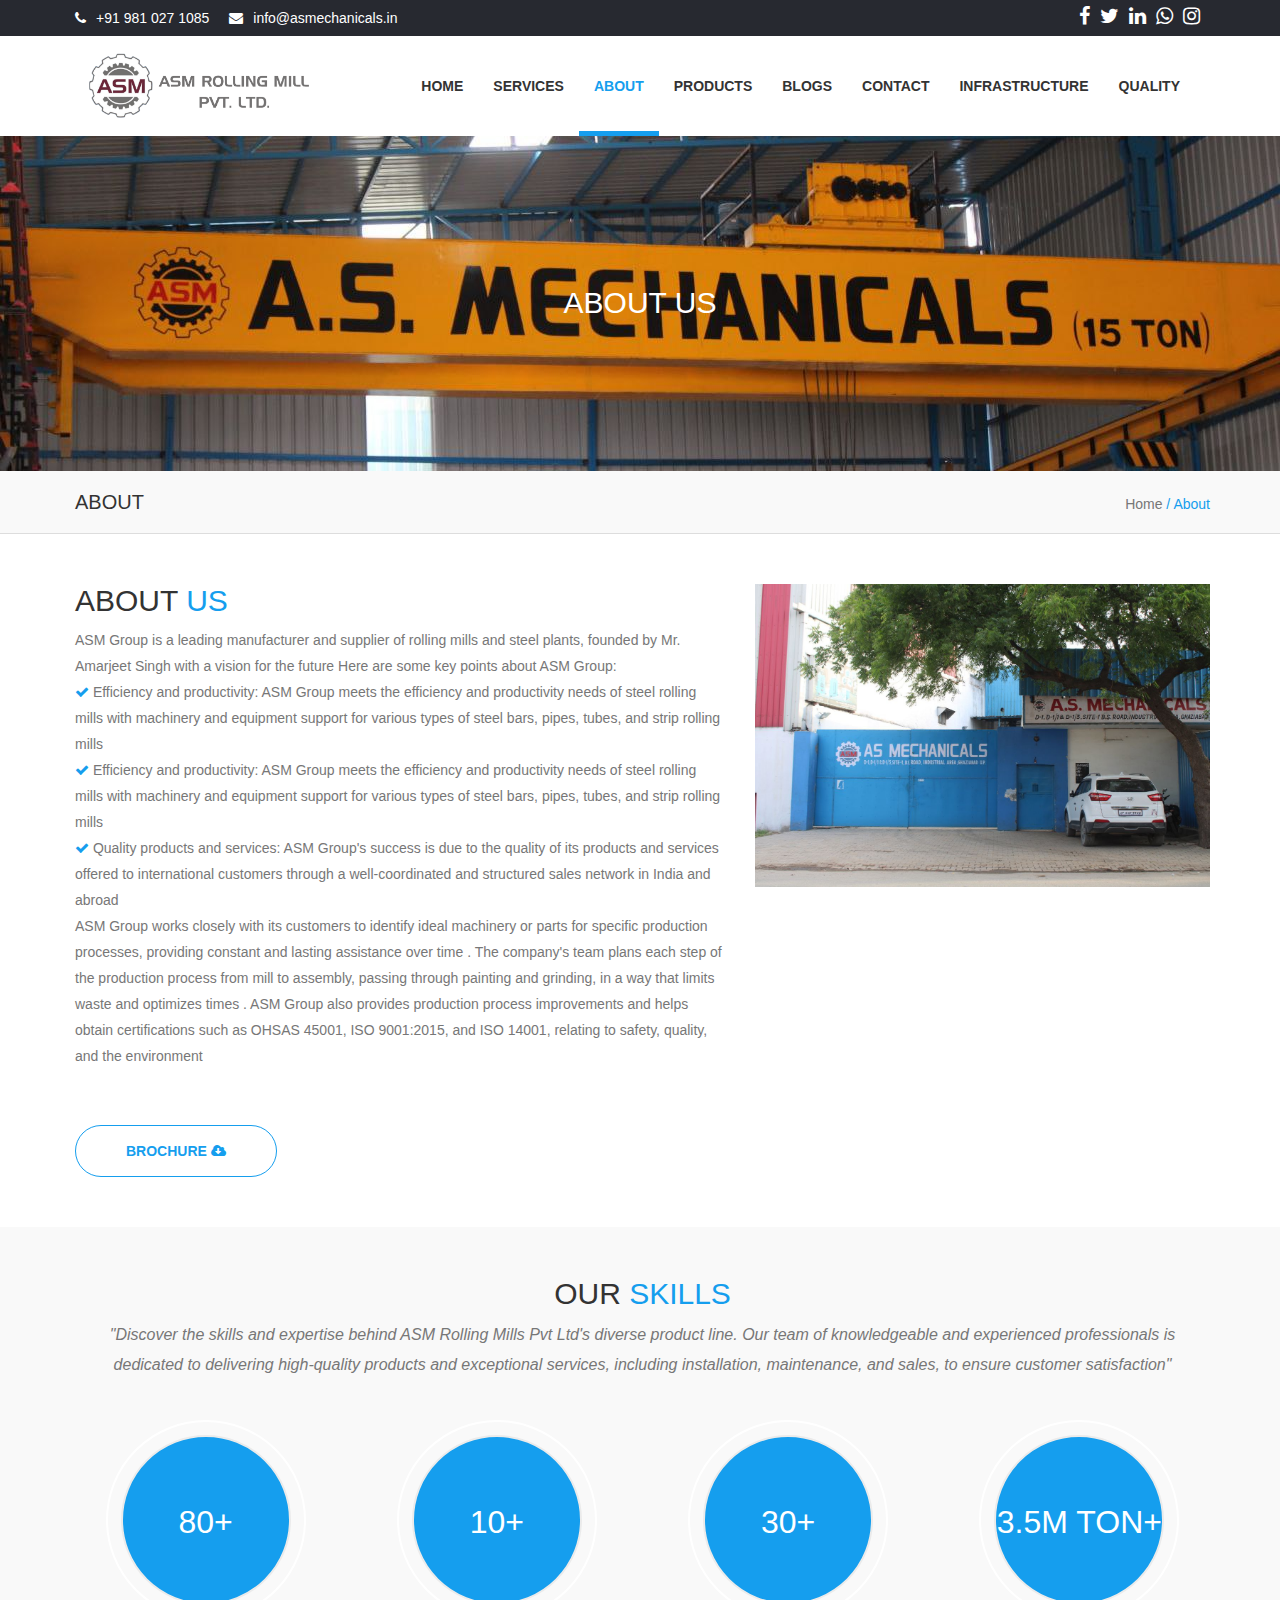
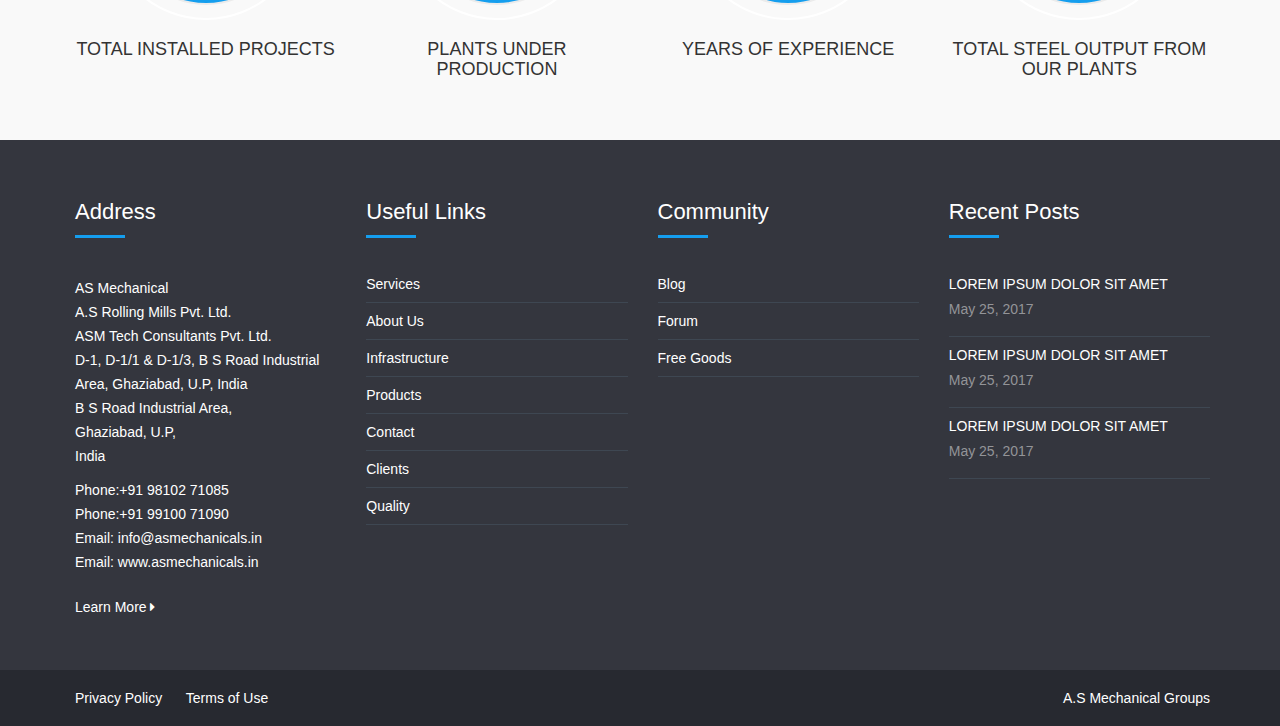
<file: about.html>
<!DOCTYPE html>
<html>

<head>
    <meta charset="utf-8">
    <meta http-equiv="X-UA-Compatible" content="IE=edge">
    <title>About</title>
    <meta content="width=device-width, initial-scale=1, maximum-scale=1, user-scalable=no" name="viewport">
    <link rel="stylesheet" href="https://cdnjs.cloudflare.com/ajax/libs/font-awesome/4.5.0/css/font-awesome.min.css">
    <link rel="stylesheet" href="scss/main.css">
    <link rel="stylesheet" href="scss/skin.css">

    <script src="https://ajax.googleapis.com/ajax/libs/jquery/3.2.1/jquery.min.js"></script>
    <script src="http://netdna.bootstrapcdn.com/bootstrap/3.3.1/js/bootstrap.min.js"></script>
    <script src="./script/index.js"></script>

</head>

<body id="wrapper">
    <section id="top-header">
        <div class="container">
            <div class="row">
                <div class="col-md-7 col-sm-7 col-xs-7 top-header-links">
                    <ul class="contact_links">
                        <li><i class="fa fa-phone"></i><a href="#">+91 981 027 1085</a></li>
                        <li><i class="fa fa-envelope"></i><a href="#">info@asmechanicals.in</a></li>
                    </ul>
                </div>
                <div class="col-md-5 col-sm-5 col-xs-5 social">
                    <ul class="social_links">
                        <li><a href="#"><i class="fa fa-facebook"></i></a></li>
                        <li><a href="#"><i class="fa fa-twitter"></i></a></li>
                        <li><a href="#"><i class="fa fa-linkedin"></i></a></li>
                        <li><a href="#"><i class="fa fa-whatsapp"></i></a></li>
                        <li><a href="#"><i class="fa fa-instagram"></i></a></li>
                    </ul>
                </div>
            </div>
        </div>
        </div>

    </section>

    <header>
        <nav class="navbar navbar-inverse">
            <div class="container">
                <div class="navbar-header">
                    <button type="button" class="navbar-toggle collapsed" data-toggle="collapse" data-target="#navbar" aria-expanded="false" aria-controls="navbar">
				<span class="sr-only">Toggle navigation</span>
				<span class="icon-bar"></span>
				<span class="icon-bar"></span>
				<span class="icon-bar"></span>
			  </button>
              <img style="width: 245px;  display: flex;
              align-items: center; padding: 10px; " src="img/LOGO2.png" alt="image"> 
                </div>
                <div id="navbar" class="collapse navbar-collapse navbar-right">
                    <ul class="nav navbar-nav">
                        <li><a href="index.html">Home</a></li>
                        <li><a href="features.html">Services</a></li>
                        <li class="active"><a href="#about">About</a></li>
                        <li><a href="portfolio.html">Products</a></li>
                        <li><a href="faq.html">blogs</a></li>
                        <li><a href="contact.html">Contact</a></li>
                        <li><a href="login.html">INFRASTRUCTURE</a></li>
                        <li><a href="registration.html">quality</a></li>
                    </ul>
                </div>
                <!--/.nav-collapse -->
            </div>
        </nav>
        <!--/.nav-ends -->
    </header>
    <section id="top_banner">
        <div class="banner">
            <div class="inner text-center">
                <h2>ABOUT US</h2>
            </div>
        </div>
        <div class="page_info">
            <div class="container">
                <div class="row">
                    <div class="col-md-8 col-sm-8 col-xs-6">
                        <h4>About</h4>
                    </div>
                    <div class="col-md-4 col-sm-4 col-xs-6" style="text-align:right;">Home<span class="sep"> 	/ </span><span class="current"> About</span></div>
                </div>
            </div>
        </div>

        </div>
    </section>


    <section id="about-page-section-3">
        <div class="container">
            <div class="row">
                <div class="col-xs-12 col-sm-6 col-md-6 col-lg-7 text-align">
                    <div class="section-heading">
                        <h2>About <span>Us</span></h2>
                        <!-- <p class="subheading">Lorem ipsum send do tempor consectetur ipsum send do tempor.</p> -->
                    </div>
                    <!-- <p>
                        Aenean commodo ligula eget dolor. Aenean massa. Lorem ipsum dolor sit amet, consec tetuer adipis elit, aliquam eget nibh etlibura. Aenean commodo ligula eget dolor. Aenean massa. Lorem ipsum dolor sit amet, consec tetuer adipis elit, aliquam eget nibh
                        etlibura. Aenean commodo ligula eget dolor. Aenean massa. Lorem ipsum dolor sit amet, consec tetuer adipis elit, aliquam eget nibh etlibura.

                        <br><br> Aenean commodo ligula eget dolor. Aenean massa. Lorem ipsum dolor sit amet, consec tetuer adipis elit, aliquam eget nibh etlibura. Aenean commodo ligula eget dolor. Aenean massa. Lorem ipsum dolor sit amet, consec tetuer
                        adipis elit, aliquam eget nibh etlibura.

                    </p> -->

                    ASM Group is a leading manufacturer and supplier of rolling mills and steel plants, founded by Mr. Amarjeet Singh with a vision for the future

 Here are some key points about ASM Group:


                <ul class="aboutul">
                    <li> <i class="fa fa-check"></i> Efficiency and productivity: ASM Group meets the efficiency and productivity needs of steel rolling mills with machinery and equipment support for various types of steel bars, pipes, tubes, and strip rolling mills
                        </li> 
                    <li> <i class="fa fa-check"></i> Efficiency and productivity: ASM Group meets the efficiency and productivity needs of steel rolling mills with machinery and equipment support for various types of steel bars, pipes, tubes, and strip rolling mills
                        </li> 
                    <li> <i class="fa fa-check"></i> Quality products and services: ASM Group's success is due to the quality of its products and services offered to international customers through a well-coordinated and structured sales network in India and abroad</li>
                    <!-- <li> <i class="fa fa-check"></i>Sanctus voluptatibus et per illum noluisse facilisis quo atqui mucius ad pro.</li> -->
                    <!-- <li> <i class="fa fa-check"></i>At illum noluisse facilisis quo te dictas epicurei suavitate qui his ad.</li> -->
                    <!-- <li> <i class="fa fa-check"></i>Tantas propriae mediocritatem id vix qui everti efficiantur an ocurreret consetetur.</li> -->
                </ul>
                ASM Group works closely with its customers to identify ideal machinery or parts for specific production processes, providing constant and lasting assistance over time

. The company's team plans each step of the production process from mill to assembly, passing through painting and grinding, in a way that limits waste and optimizes times

. ASM Group also provides production process improvements and helps obtain certifications such as OHSAS 45001, ISO 9001:2015, and ISO 14001, relating to safety, quality, and the environment


<br>
<br>
                    <button type="button" class="btn btn-primary slide">BROCHURE <i class="fa fa-cloud-download"></i></button>
                </div>
                <div class="col-xs-12 col-sm-6 col-md-6 col-lg-5">
                    <img height="" width="auto" src="about/abouthome.jpg" class="attachment-full img-responsive" alt="">
                </div>
            </div>
        </div>
    </section>



    <section id="skills">
        <div class="titlebar">
            <div class="container">
                <div class="row">
                    <div class="col-lg-12 xol-md-12 col-sm-12 col-xs-12">
                        <div class="section-heading text-center">
                            <h2>Our <span>Skills</span></h2>
                            <p class="subheading">"Discover the skills and expertise behind ASM Rolling Mills Pvt Ltd's diverse product line. Our team of knowledgeable and experienced professionals is dedicated to delivering high-quality products and exceptional services, including installation, maintenance, and sales, to ensure customer satisfaction"</p>
                        </div>



                        <div class="row">
                            <div class="col-md-3 col-sm-6 col-xs-6 block mybox">
                                <div class="progress color progress-bar-1">
                                    <span class="progress-left">
                    <span class="progress-bar"></span>
                                    </span>
                                    <span class="progress-right">
                    <span class="progress-bar"></span>
                                    </span>
                                    <div class="progress-value">80+</div>

                                </div>
                                <div class="progress-title">
                                    <h5>TOTAL INSTALLED PROJECTS</h5>
                                </div>
                            </div>

                            <div class="col-md-3 col-sm-6 col-xs-6 block mybox">
                                <div class="progress color progress-bar-2">
                                    <span class="progress-left">
                    <span class="progress-bar"></span>
                                    </span>
                                    <span class="progress-right">
                    <span class="progress-bar"></span>
                                    </span>
                                    <div class="progress-value">10+</div>
                                </div>
                                <div class="progress-title">
                                    <h5>PLANTS UNDER PRODUCTION</h5>
                                </div>
                            </div>
                            <div class="col-md-3 col-sm-6 col-xs-6 block mybox">
                                <div class="progress color progress-bar-3">
                                    <span class="progress-left">
                    <span class="progress-bar"></span>
                                    </span>
                                    <span class="progress-right">
                    <span class="progress-bar"></span>
                                    </span>
                                    <div class="progress-value">30+</div>
                                </div>
                                <div class="progress-title">
                                    <h5>YEARS OF EXPERIENCE</h5>
                                </div>
                            </div>

                            <div class="col-md-3 col-sm-6 col-xs-6 block mybox">
                                <div class="progress color progress-bar-4">
                                    <span class="progress-left">
                    <span class="progress-bar"></span>
                                    </span>
                                    <span class="progress-right">
                    <span class="progress-bar"></span>
                                    </span>
                                    <div class="progress-value">3.5M TON+</div>
                                </div>
                                <div class="progress-title">
                                    <h5>TOTAL STEEL OUTPUT FROM OUR PLANTS</h5>
                                </div>
                            </div>

                        </div>
                    </div>
                </div>
    </section>

<!--     
    <section id="team-member">
        <div class="container">
            <div class="row">
                <div class="col-lg-12 xol-md-12 col-sm-12 col-xs-12">
                    <div class="section-heading text-center">
                        <h1>Our <span>Team</span></h1>
                        <p class="subheading">Lorem ipsum dolor sit amet sit legimus copiosae instructior ei ut vix denique fierentis ea saperet inimicu ut qui dolor oratio mnesarchum ea utamur impetus fuisset nam nostrud euismod volumus ne mei.</p>
                    </div>
                    <div class="wpb_column vc_column_container col-md-3 col-sm-6 col-xs-6 block mybox">
                        <div class="vc_column-inner">
                            <div class="wpb_wrapper">
                                <div class="our-team main-info-below-image">
                                    <div class="our-team-inner">
                                        <div class="our-team-image">
                                            <img src="img/team-4.jpg" />
                                            <div class="qodef-circle-animate"></div>
                                            <div class="our-team-position-icon">
                                                <span class="qodef-icon-shortcode circle">
        			<i class="qodef-icon-simple-line-icon qodef-icon-element fa fa-cog"></i>
            </span>
                                            </div>
                                            <h6 class="q_team_position">Developer</h6>
                                        </div>
                                        <div class="our-team-info">
                                            <div class="our-team-title-holder">
                                                <h5 class="our-team-name">Lorem Ipsum</h5>
                                            </div>
                                            <div class='our-team-text-inner'>
                                                <div class='our-team-description'>
                                                    <p>Lorem ipsum dolor sit amet sit legimus copiosae instructior ei ut vix</p>
                                                </div>
                                            </div>
                                        </div>
                                    </div>
                                </div>
                            </div>
                        </div>
                    </div>
                    <div class="wpb_column vc_column_container col-md-3 col-sm-6 col-xs-6 block mybox">
                        <div class="vc_column-inner">
                            <div class="wpb_wrapper">
                                <div class="our-team main-info-below-image">
                                    <div class="our-team-inner">
                                        <div class="our-team-image">
                                            <img src="img/team-4.jpg" />
                                            <div class="qodef-circle-animate"></div>
                                            <div class="our-team-position-icon">
                                                <span class="qodef-icon-shortcode circle">
        				<i class="qodef-icon-simple-line-icon fa fa-pencil qodef-icon-element"></i>
    					</span>
                                            </div>
                                            <h6 class="q_team_position">Graphic Designer</h6>
                                        </div>
                                        <div class="our-team-info">
                                            <div class="our-team-title-holder">
                                                <h5 class="our-team-name">Lorem Ipsum</h5>
                                            </div>
                                            <div class='our-team-text-inner'>
                                                <div class='our-team-description'>
                                                    <p>Lorem ipsum dolor sit amet sit legimus copiosae instructior ei ut vix</p>
                                                </div>
                                            </div>
                                        </div>
                                    </div>
                                </div>
                            </div>
                        </div>
                    </div>
                    <div class="wpb_column vc_column_container col-md-3 col-sm-6 col-xs-6 block mybox">
                        <div class="vc_column-inner ">
                            <div class="wpb_wrapper">
                                <div class="our-team main-info-below-image">
                                    <div class="our-team-inner">
                                        <div class="our-team-image">
                                            <img src="img/team-4.jpg" />
                                            <div class="qodef-circle-animate"></div>
                                            <div class="our-team-position-icon">
                                                <span class="qodef-icon-shortcode circle">        
        					<i class="qodef-icon-simple-line-icon fa fa-hashtag qodef-icon-element"></i>
            		</span>
                                            </div>
                                            <h6 class="q_team_position">Accountant</h6>
                                        </div>
                                        <div class="our-team-info">
                                            <div class="our-team-title-holder">
                                                <h5 class="our-team-name">Lorem Ipsum</h5>
                                            </div>
                                            <div class='our-team-text-inner'>
                                                <div class='our-team-description'>
                                                    <p>Lorem ipsum dolor sit amet sit legimus copiosae instructior ei ut vix</p>
                                                </div>
                                            </div>
                                        </div>
                                    </div>
                                </div>
                            </div>
                        </div>
                    </div>
                    <div class="wpb_column vc_column_container col-md-3 col-sm-6 col-xs-6 block mybox">
                        <div class="vc_column-inner ">
                            <div class="wpb_wrapper">
                                <div class="our-team main-info-below-image">
                                    <div class="our-team-inner">
                                        <div class="our-team-image">
                                            <img src="img/team-4.jpg" />
                                            <div class="qodef-circle-animate"></div>
                                            <div class="our-team-position-icon">
                                                <span class="qodef-icon-shortcode circle ">
						        <i class="qodef-icon-simple-line-icon fa fa-wrench qodef-icon-element" ></i>
			            </span>
                                            </div>
                                            <h6 class="q_team_position">Engineer</h6>
                                        </div>
                                        <div class="our-team-info">
                                            <div class="our-team-title-holder">
                                                <h5 class="our-team-name">Lorem Ipsum</h5>
                                            </div>
                                            <div class='our-team-text-inner'>
                                                <div class='our-team-description'>
                                                    <p>Lorem ipsum dolor sit amet sit legimus copiosae instructior ei ut vix</p>
                                                </div>
                                            </div>
                                        </div>
                                    </div>
                                </div>
                            </div>
                        </div>
                    </div>
                </div>
            </div>
        </div>
    </section> -->



    <section id="footer">
        <div class="container">
            <div class="row">
                <div class="col-md-3 col-sm-3 col-xs-12 block">
                    <div class="footer-block">
                        <h4>Address</h4>
                        <hr/>
                        <p>       <address>
                           
                            <p> AS Mechanical <br>
                                A.S Rolling Mills Pvt. Ltd. <br>
                               
                                ASM Tech Consultants Pvt. Ltd. <br>

                              D-1, D-1/1 & D-1/3, B S Road Industrial Area, Ghaziabad, U.P, India<br>
                              B S Road Industrial Area,<br>
                              Ghaziabad, U.P, <br>
                              India</p>
                                <p>Phone:+91 98102 71085<br>
                                    Phone:+91 99100 71090 <br>
                            Email: info@asmechanicals.in
                        <br>Email: www.asmechanicals.in</p>
                        </address>
                        </p>
                        <a href="contact.html" class="learnmore">Learn More <i class="fa fa-caret-right"></i></a>
                    </div>
                </div>

                <div class="col-md-3 col-sm-3 col-xs-12 block">
                    <div class="footer-block">
                        <h4>Useful Links</h4>
                        <hr/>
                        <ul class="footer-links">
                            <li><a href="./features.html">  Services </a></li>
                            <li><a href="./about.html">About Us</a></li>
                            <li><a href="./faq.html">Infrastructure</a></li>
                            <li><a href="./portfolio.html">Products</a></li>
                            <li><a href="./contact.html">Contact</a></li>
                            <li><a href="./login.html">Clients</a></li>
                            <li><a href="./registration.html">Quality</a></li>
                        </ul>
                    </div>
                </div>

                <div class="col-md-3 col-sm-3 col-xs-12 block">
                    <div class="footer-block">
                        <h4>Community</h4>
                        <hr/>
                        <ul class="footer-links">
                            <li><a href="#">Blog</a></li>
                            <li><a href="#">Forum</a></li>
                            <li><a href="#">Free Goods</a></li>
                        </ul>
                    </div>
                </div>

                <div class="col-md-3 col-sm-3 col-xs-12 <block></block>">
                    <div class="footer-block">
                        <h4>Recent Posts</h4>
                        <hr/>
                        <ul class="footer-links">
                            <li>
                                <a href="#" class="post">Lorem ipsum dolor sit amet</a>
                                <p class="post-date">May 25, 2017</p>
                            </li>
                            <li>
                                <a href="#" class="post">Lorem ipsum dolor sit amet</a>
                                <p class="post-date">May 25, 2017</p>
                            </li>
                            <li>
                                <a href="#" class="post">Lorem ipsum dolor sit amet</a>
                                <p class="post-date">May 25, 2017</p>
                            </li>

                        </ul>
                    </div>
                </div>
            </div>
        </div>


    </section>

    <section id="bottom-footer">
        <div class="container">
            <div class="row">
                <div class="col-md-6 col-sm-6 col-xs-12 btm-footer-links">
                    <a href="#">Privacy Policy</a>
                    <a href="#">Terms of Use</a>
                </div>
                <div class="col-md-6 col-sm-6 col-xs-12 copyright">
                  A.S Mechanical Groups
                    <!-- <a href="#">Aspire Software Solutions</a> designed by <a href="#">Designing Team</a> -->
                </div>
            </div>
        </div>
    </section>

<!-- 
    <div id="panel">
        <div id="panel-admin">
            <div class="panel-admin-box">
                <div id="tootlbar_colors">
                    <button class="color" style="background-color:#1abac8;" onclick="mytheme(0)"></button>
                    <button class="color" style="background-color:#ff8a00;" onclick="mytheme(1)"> </button>
                    <button class="color" style="background-color:#b4de50;" onclick="mytheme(2)"> </button>
                    <button class="color" style="background-color:#e54e53;" onclick="mytheme(3)"> </button>
                    <button class="color" style="background-color:#1abc9c;" onclick="mytheme(4)"> </button>
                    <button class="color" style="background-color:#159eee;" onclick="mytheme(5)"> </button>
                </div>
            </div>

        </div>
        <a class="open" href="#"><span><i class="fa fa-gear fa-spin"></i></span></a>
    </div> -->


</body>

</html>
</file>
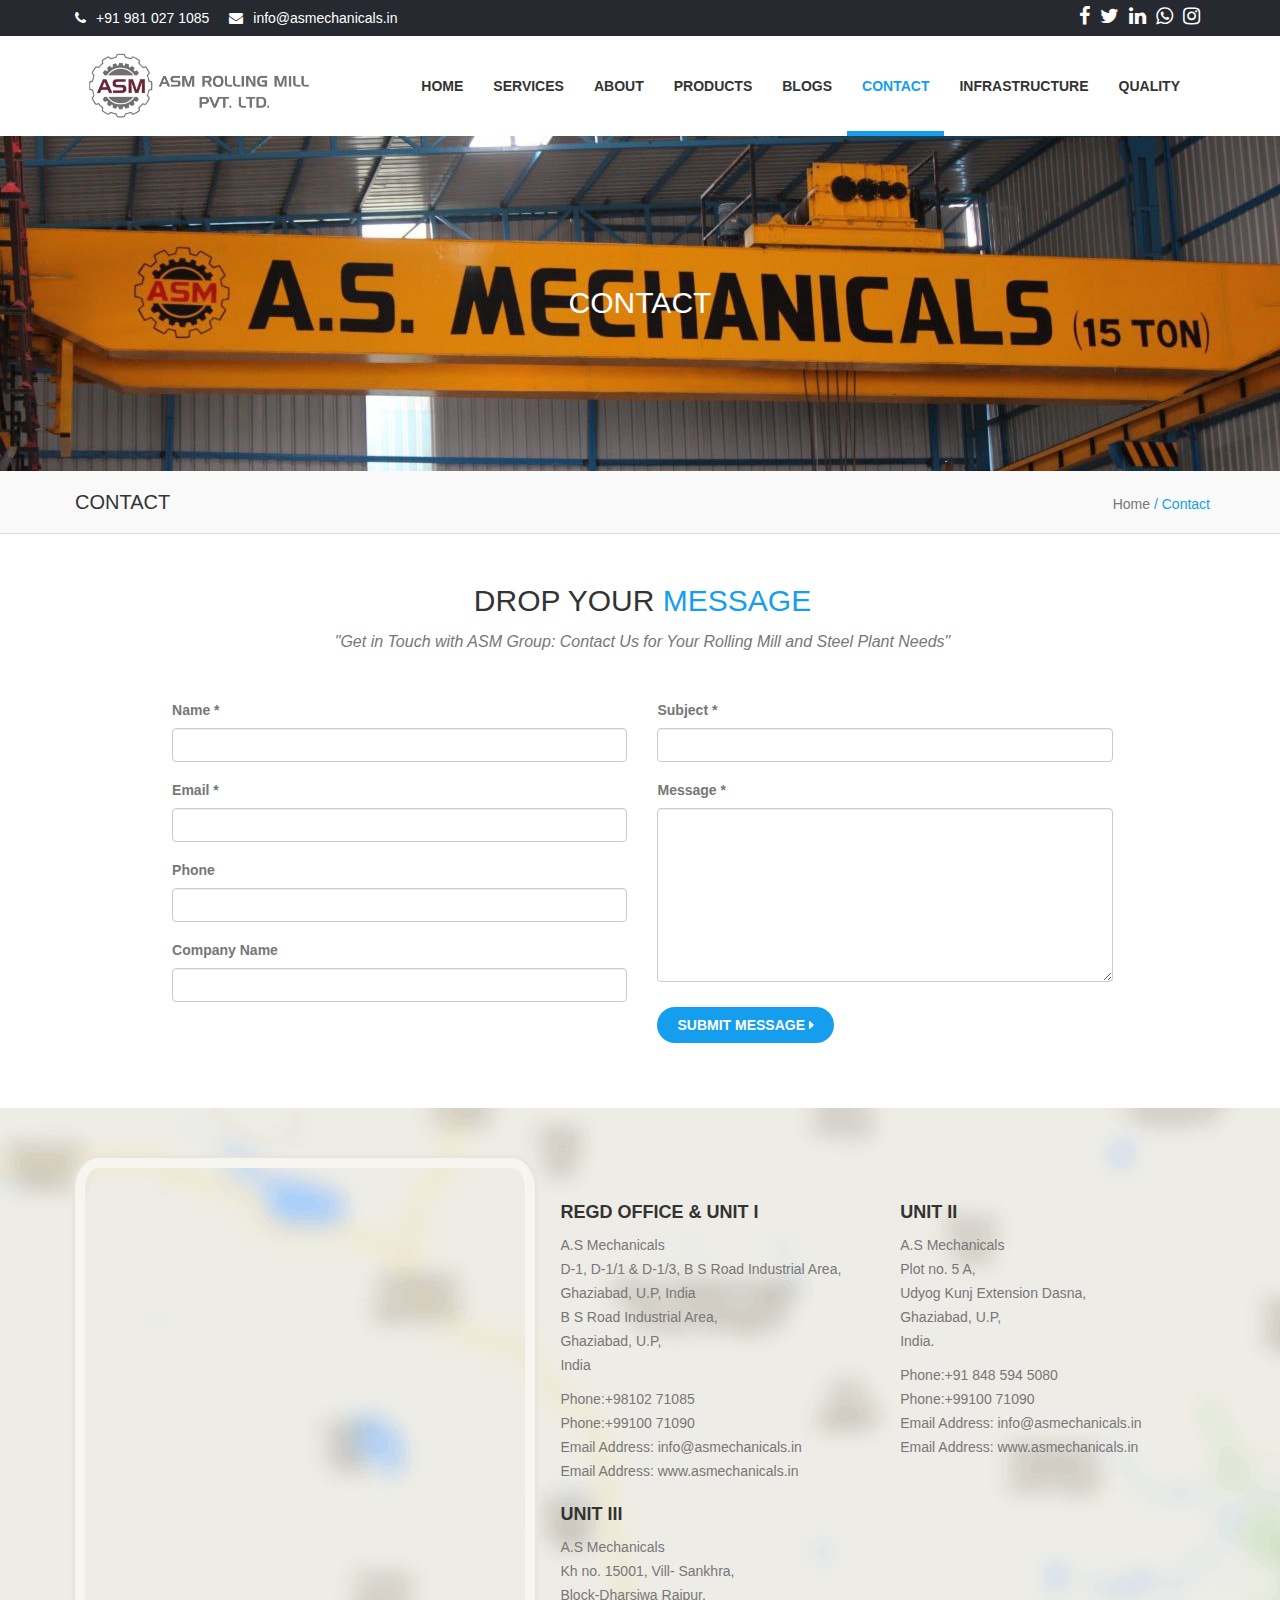
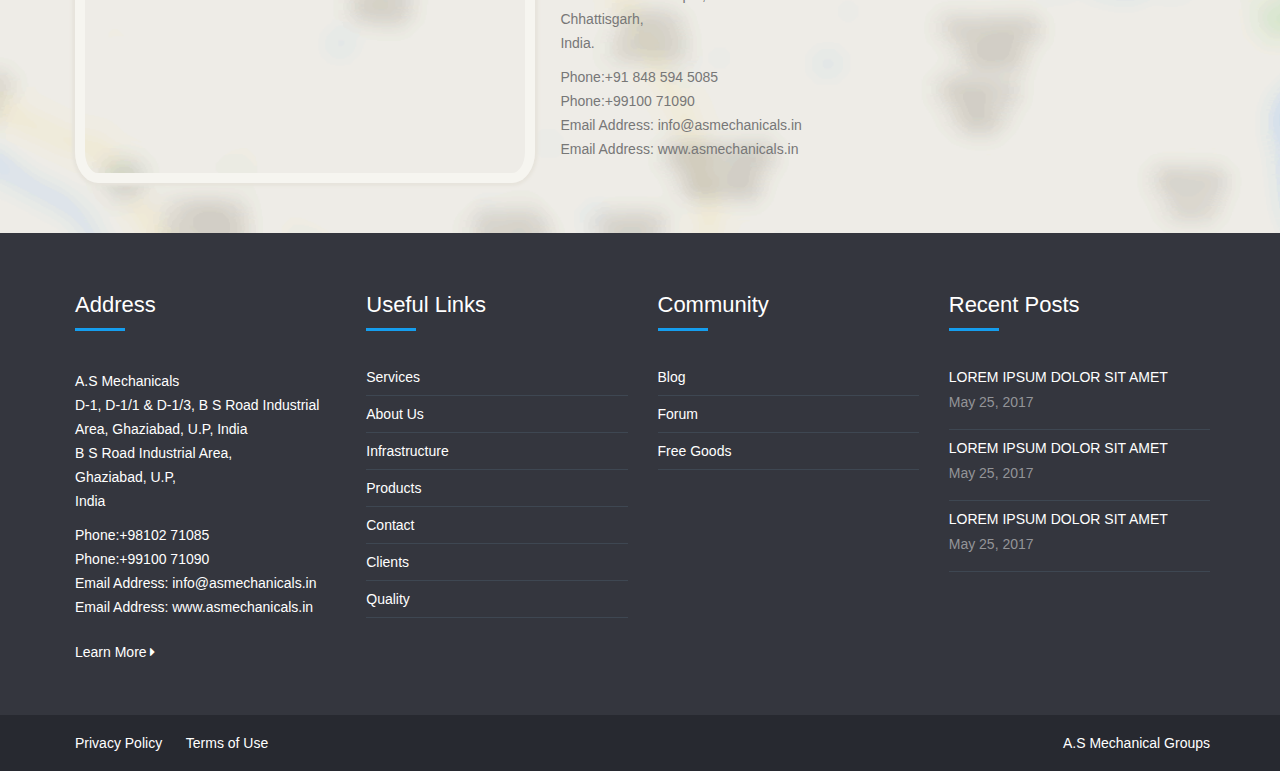
<file: contact.html>
<!DOCTYPE html>
<html>

<head>
    <meta charset="utf-8">
    <meta http-equiv="X-UA-Compatible" content="IE=edge">
    <title>Contact</title>
    <meta content="width=device-width, initial-scale=1, maximum-scale=1, user-scalable=no" name="viewport">
    <link rel="stylesheet" href="https://cdnjs.cloudflare.com/ajax/libs/font-awesome/4.5.0/css/font-awesome.min.css">
    <link rel="stylesheet" href="scss/main.css">
    <link rel="stylesheet" href="scss/skin.css">

    <script src="https://ajax.googleapis.com/ajax/libs/jquery/3.2.1/jquery.min.js"></script>
    <script src="http://netdna.bootstrapcdn.com/bootstrap/3.3.1/js/bootstrap.min.js"></script>
    <script src="./script/index.js"></script>
</head>

<body id="wrapper">

    <section id="top-header">
        <div class="container">
            <div class="row">
                <div class="col-md-7 col-sm-7 col-xs-7 top-header-links">
                    <ul class="contact_links">
                        <li><i class="fa fa-phone"></i><a href="#">+91 981 027 1085</a></li>
                        <li><i class="fa fa-envelope"></i><a href="#">info@asmechanicals.in</a></li>
                    </ul>
                </div>
                <div class="col-md-5 col-sm-5 col-xs-5 social">
                    <ul class="social_links">
                        <li><a href="#"><i class="fa fa-facebook"></i></a></li>
                        <li><a href="#"><i class="fa fa-twitter"></i></a></li>
                        <li><a href="#"><i class="fa fa-linkedin"></i></a></li>
                        <li><a href="#"><i class="fa fa-whatsapp"></i></a></li>
                        <li><a href="#"><i class="fa fa-instagram"></i></a></li>
                    </ul>
                </div>
            </div>
        </div>
        </div>

    </section>

    <header>
        <nav class="navbar navbar-inverse">
            <div class="container">
                <div class="navbar-header">
                    <button type="button" class="navbar-toggle collapsed" data-toggle="collapse" data-target="#navbar" aria-expanded="false" aria-controls="navbar">
				<span class="sr-only">Toggle navigation</span>
				<span class="icon-bar"></span>
				<span class="icon-bar"></span>
				<span class="icon-bar"></span>
			  </button>
              <img style="width: 245px;  display: flex;
              align-items: center; padding: 10px; " src="img/LOGO2.png" alt="image"> 
                </div>
                <div id="navbar" class="collapse navbar-collapse navbar-right">
                    <ul class="nav navbar-nav">
                        <li><a href="index.html">Home</a></li>
                        <li><a href="features.html">Services</a></li>
                        <li><a href="about.html">About</a></li>
                        <li><a href="portfolio.html">Products</a></li>
                        <li><a href="faq.html">blogs</a></li>
                        <li class="active"><a href="#contact.html">Contact</a></li>
                        <li><a href="login.html">INFRASTRUCTURE</a></li>
                        <li><a href="registration.html">Quality</a></li>
                    </ul>
                </div>
                <!--/.nav-collapse -->
            </div>
        </nav>
        <!--/.nav-ends -->
    </header>
    <section id="top_banner">
        <div class="banner">
            <div class="inner text-center">
                <h2>CONTACT</h2>
            </div>
        </div>
        <div class="page_info">
            <div class="container">
                <div class="row">
                    <div class="col-md-8 col-sm-8 col-xs-6">
                        <h4>Contact</h4>
                    </div>
                    <div class="col-md-4 col-sm-4 col-xs-6" style="text-align:right;">Home<span class="sep"> / </span><span class="current">Contact</span></div>
                </div>
            </div>
        </div>

        </div>
    </section>
    <section id="contact-page">
        <div class="container">
            <div class="section-heading text-center">
                <h2>Drop your <span>Message</span></h2>
                <p class="subheading">"Get in Touch with ASM Group: Contact Us for Your Rolling Mill and Steel Plant Needs"</p>
            </div>
            <div class="row contact-wrap">
                <div class="status alert alert-success" style="display: none"></div>
                <form id="main-contact-form" class="contact-form" name="contact-form" method="post" action="sendemail.php">
                    <div class="col-sm-5 col-sm-offset-1">
                        <div class="form-group">
                            <label>Name *</label>
                            <input type="text" name="name" class="form-control" required="required">
                        </div>
                        <div class="form-group">
                            <label>Email *</label>
                            <input type="email" name="email" class="form-control" required="required">
                        </div>
                        <div class="form-group">
                            <label>Phone</label>
                            <input type="number" class="form-control">
                        </div>
                        <div class="form-group">
                            <label>Company Name</label>
                            <input type="text" class="form-control">
                        </div>
                    </div>
                    <div class="col-sm-5">
                        <div class="form-group">
                            <label>Subject *</label>
                            <input type="text" name="subject" class="form-control" required="required">
                        </div>
                        <div class="form-group">
                            <label>Message *</label>
                            <textarea name="message" id="message" required="required" class="form-control" rows="8"></textarea>
                        </div>
                        <div class="form-group">
                            <button type="submit" name="submit" class="btn btn-default submit-button">Submit Message <i class="fa fa-caret-right"></i></button>
                        </div>
                    </div>
                </form>
            </div>
        </div>
    </section>
    <section id="contact">
        <div class="overlay">
            <div class="gmap-area">
                <div class="container">
                    <div class="row">
                        <div class="col-sm-5">
                            <div class="gmap">
                                <iframe frameborder="0" scrolling="no" marginheight="0" marginwidth="0" src="https://www.google.com/maps/embed?pb=!1m18!1m12!1m3!1d3501.3144009616144!2d77.46333511093816!3d28.650303383172112!2m3!1f0!2f0!3f0!3m2!1i1024!2i768!4f13.1!3m3!1m2!1s0x390cf1fef2ce6fa3%3A0x8c96a433951cb802!2sA%20S%20Mechanicals!5e0!3m2!1sen!2sin!4v1693328451527!5m2!1sen!2sin" width="600" height="450" style="border:0;" allowfullscreen="" loading="lazy" referrerpolicy="no-referrer-when-downgrade"></iframe>></iframe>
                            </div>
                        </div>
                        <div class="col-sm-7 map-content">
                            <ul class="row">
                                <li class="col-sm-6">
                                    <address>
									<h5>Regd Office & Unit I</h5>
									<p>A.S Mechanicals<br>
                                      D-1, D-1/1 & D-1/3, B S Road Industrial Area, Ghaziabad, U.P, India<br>
                                      B S Road Industrial Area,<br>
                                      Ghaziabad, U.P, <br>
                                      India</p>
										<p>Phone:+98102 71085<br>
                                            Phone:+99100 71090 <br>
									Email Address: info@asmechanicals.in
                                <br>Email Address: www.asmechanicals.in</p>
								</address>

                                </li>
                                <li class="col-sm-6">
                                    <address>
									<h5>Unit II</h5>
									<p> A.S Mechanicals<br>
                                        Plot no. 5 A,<br>
                                        Udyog Kunj Extension Dasna,<br>
                                        Ghaziabad, U.P,<br>
									 India. </p>
									<p>Phone:+91 848 594 5080
                                         <br> Phone:+99100 71090 <br>
									Email Address: info@asmechanicals.in
                                <br>Email Address: www.asmechanicals.in</p>
								</address>

                                <br>
                                
                                <li class="col-sm-6">
                                    <address>
									<h5>Unit III</h5>
									<p>A.S Mechanicals <br>
                                        Kh no. 15001, Vill- Sankhra,<br>
                                        Block-Dharsiwa Raipur,<br>
                                        Chhattisgarh,<br>
									 India. </p>
                                     <p>Phone:+91 848 594 5085 <br>
                                        Phone:+99100 71090 <br>
									Email Address: info@asmechanicals.in
                                <br>Email Address: www.asmechanicals.in</p>
								</address>

                                </li>
                            </ul>
                        </div>
                    </div>
                </div>
            </div>
        </div>
    </section>
    <section id="footer">
        <div class="container">
            <div class="row">
                <div class="col-md-3 col-sm-3 col-xs-12 block">
                    <div class="footer-block">
                        <h4>Address</h4>
                        <hr/>
                        <p>       <address>
                           
                            <p>A.S Mechanicals<br>
                              D-1, D-1/1 & D-1/3, B S Road Industrial Area, Ghaziabad, U.P, India<br>
                              B S Road Industrial Area,<br>
                              Ghaziabad, U.P, <br>
                              India</p>
                                <p>Phone:+98102 71085<br>
                                    Phone:+99100 71090 <br>
                            Email Address: info@asmechanicals.in
                        <br>Email Address: www.asmechanicals.in</p>
                        </address>
                        </p>
                        <a href="contact.html" class="learnmore">Learn More <i class="fa fa-caret-right"></i></a>
                    </div>
                </div>

                <div class="col-md-3 col-sm-3 col-xs-12 block">
                    <div class="footer-block">
                        <h4>Useful Links</h4>
                        <hr/>
                        <ul class="footer-links">
                            <li><a href="./features.html">  Services </a></li>
                            <li><a href="./about.html">About Us</a></li>
                            <li><a href="./faq.html">Infrastructure</a></li>
                            <li><a href="./portfolio.html">Products</a></li>
                            <li><a href="./contact.html">Contact</a></li>
                            <li><a href="./login.html">Clients</a></li>
                            <li><a href="./registration.html">Quality</a></li>
                        </ul>
                    </div>
                </div>

                <div class="col-md-3 col-sm-3 col-xs-12 block">
                    <div class="footer-block">
                        <h4>Community</h4>
                        <hr/>
                        <ul class="footer-links">
                            <li><a href="#">Blog</a></li>
                            <li><a href="#">Forum</a></li>
                            <li><a href="#">Free Goods</a></li>
                        </ul>
                    </div>
                </div>

                <div class="col-md-3 col-sm-3 col-xs-12 <block></block>">
                    <div class="footer-block">
                        <h4>Recent Posts</h4>
                        <hr/>
                        <ul class="footer-links">
                            <li>
                                <a href="#" class="post">Lorem ipsum dolor sit amet</a>
                                <p class="post-date">May 25, 2017</p>
                            </li>
                            <li>
                                <a href="#" class="post">Lorem ipsum dolor sit amet</a>
                                <p class="post-date">May 25, 2017</p>
                            </li>
                            <li>
                                <a href="#" class="post">Lorem ipsum dolor sit amet</a>
                                <p class="post-date">May 25, 2017</p>
                            </li>

                        </ul>
                    </div>
                </div>
            </div>
        </div>


    </section>

    <section id="bottom-footer">
        <div class="container">
            <div class="row">
                <div class="col-md-6 col-sm-6 col-xs-12 btm-footer-links">
                    <a href="#">Privacy Policy</a>
                    <a href="#">Terms of Use</a>
                </div>
                <div class="col-md-6 col-sm-6 col-xs-12 copyright">
                    A.S Mechanical Groups
                    <!-- Developed by <a href="#">Aspire Software Solutions</a> designed by <a href="#">Designing Team</a> -->
                </div>
            </div>
        </div>
    </section>


    <!-- <div id="panel">
        <div id="panel-admin">
            <div class="panel-admin-box">
                <div id="tootlbar_colors">
                    <button class="color" style="background-color:#1abac8;" onclick="mytheme(0)"></button>
                    <button class="color" style="background-color:#ff8a00;" onclick="mytheme(1)"> </button>
                    <button class="color" style="background-color:#b4de50;" onclick="mytheme(2)"> </button>
                    <button class="color" style="background-color:#e54e53;" onclick="mytheme(3)"> </button>
                    <button class="color" style="background-color:#1abc9c;" onclick="mytheme(4)"> </button>
                    <button class="color" style="background-color:#159eee;" onclick="mytheme(5)"> </button>
                </div>
            </div>

        </div>
        <a class="open" href="#"><span><i class="fa fa-gear fa-spin"></i></span></a>
    </div> -->
</body>

</html>
</file>
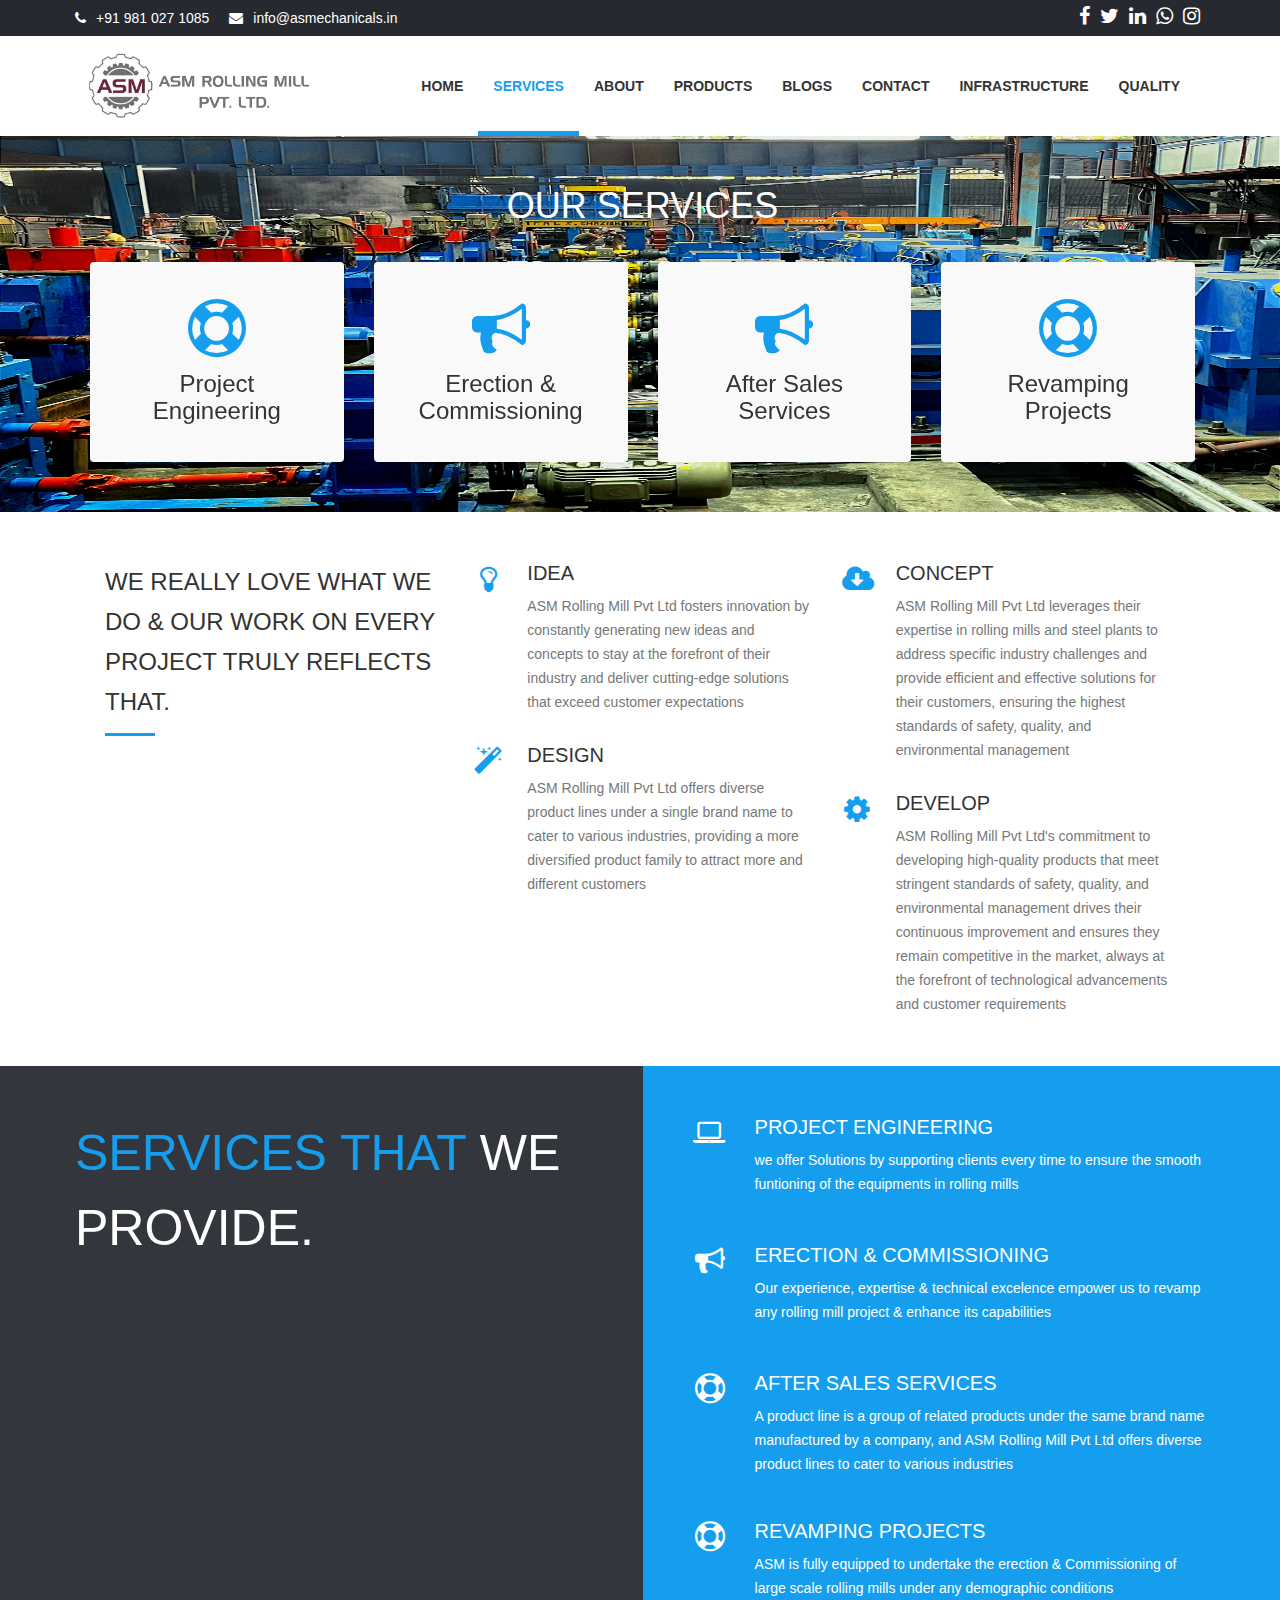
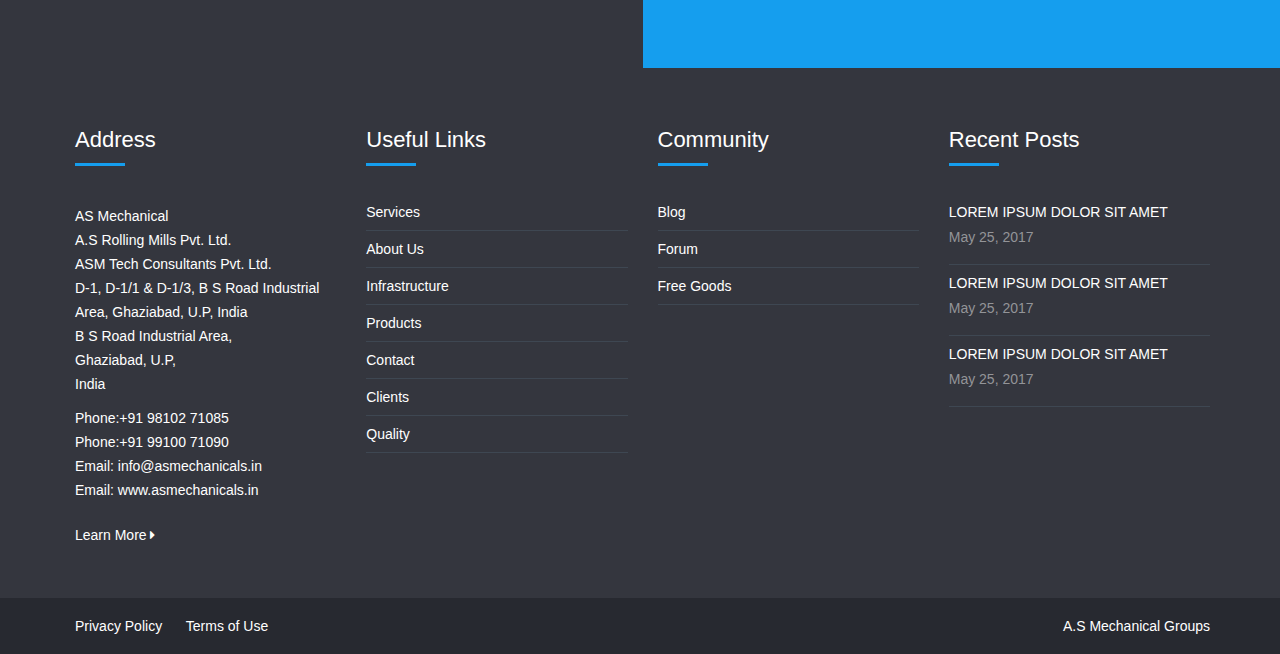
<file: features.html>
<!DOCTYPE html>
<html>

<head>
    <meta charset="utf-8">
    <meta http-equiv="X-UA-Compatible" content="IE=edge">
    <title>Features</title>
    <meta content="width=device-width, initial-scale=1, maximum-scale=1, user-scalable=no" name="viewport">
    <link rel="stylesheet" href="https://cdnjs.cloudflare.com/ajax/libs/font-awesome/4.5.0/css/font-awesome.min.css">
    <link rel="stylesheet" href="scss/main.css">
    <link rel="stylesheet" href="scss/skin.css">

    <script src="https://ajax.googleapis.com/ajax/libs/jquery/3.2.1/jquery.min.js"></script>
    <script src="http://netdna.bootstrapcdn.com/bootstrap/3.3.1/js/bootstrap.min.js"></script>
    <script src="./script/index.js"></script>
</head>

<body id="wrapper">

   
    <section id="top-header">
        <div class="container">
            <div class="row">
                <div class="col-md-7 col-sm-7 col-xs-7 top-header-links">
                    <ul class="contact_links">
                        <li><i class="fa fa-phone"></i><a href="#">+91 981 027 1085</a></li>
                        <li><i class="fa fa-envelope"></i><a href="#">info@asmechanicals.in</a></li>
                    </ul>
                </div>
                <div class="col-md-5 col-sm-5 col-xs-5 social">
                    <ul class="social_links">
                        <li><a href="#"><i class="fa fa-facebook"></i></a></li>
                        <li><a href="#"><i class="fa fa-twitter"></i></a></li>
                        <li><a href="#"><i class="fa fa-linkedin"></i></a></li>
                        <li><a href="#"><i class="fa fa-whatsapp"></i></a></li>
                        <li><a href="#"><i class="fa fa-instagram"></i></a></li>
                    </ul>
                </div>
            </div>
        </div>
        </div>

    </section>

    <header>
        <nav class="navbar navbar-inverse">
            <div class="container">
                <div class="navbar-header">
                    <button type="button" class="navbar-toggle collapsed" data-toggle="collapse" data-target="#navbar" aria-expanded="false" aria-controls="navbar">
				<span class="sr-only">Toggle navigation</span>
				<span class="icon-bar"></span>
				<span class="icon-bar"></span>
				<span class="icon-bar"></span>
			  </button>
              <img style="width: 245px;  display: flex;
              align-items: center; padding: 10px; " src="img/LOGO2.png" alt="image"> 
                </div>
                <div id="navbar" class="collapse navbar-collapse navbar-right">
                    <ul class="nav navbar-nav">
                        <li><a href="index.html">Home</a></li>
                        <li class="active"><a href="#about">Services</a></li>
                        <li><a href="about.html">About</a></li>
                        <li><a href="portfolio.html">Products</a></li>
                        <li><a href="faq.html">blogs</a></li>
                        <li><a href="contact.html">Contact</a></li>
                        <li><a href="login.html">INFRASTRUCTURE</a></li>
                        <li><a href="registration.html">quality</a></li>
                    </ul>
                </div>
                <!--/.nav-collapse -->
            </div>
        </nav>
        <!--/.nav-ends -->
    </header>







    <section id="features-page">
        <div class="subsection1">
            <div class="container">
                <div class="section-heading text-center">
                    <h1>Our Services</h1>
                    <br>
                    <!-- <p class="subheading">Lorem ipsum dolor sit amet sit legimus copiosae instructior ei ut.</p> -->
                </div>
                <div class="col sm_12">
                    <div class="col-sm-3 wpb_column block">
                        <div class="wpb_wrapper">
                            <div class="flip">
                                <div class="iconbox iconbox-style icon-color card clearfix">
                                    <div class="face front">
                                        <table>
                                            <tbody>
                                                <tr>
                                                    <td>
                                                        <i class="fa fa-support boxicon"></i>
                                                        <h3>Project Engineering</h3>
                                                    </td>
                                                </tr>
                                            </tbody>
                                        </table>
                                    </div>
                                    <div class="iconbox-box2 face back">
                                        <table>
                                            <tbody>
                                                <tr>
                                                    <td>
                                                        <h3>Project Engineering</h3>
                                                        <p> "we offer Solutions by supporting clients every time to ensure the smooth funtioning of the equipments in rolling mills"</p>
                                                    </td>
                                                </tr>
                                            </tbody>
                                        </table>
                                    </div>
                                </div>
                            </div>
                        </div>
                    </div>
                    <div class="col-sm-3 wpb_column block">
                        <div class="wpb_wrapper">
                            <div class="flip">
                                <div class="iconbox  iconbox-style icon-color card clearfix">
                                    <div class="iconbox-box1 face front">
                                        <table>
                                            <tbody>
                                                <tr>
                                                    <td>
                                                        <i class="fa fa-bullhorn boxicon"></i>
                                                        <h3>Erection & Commissioning</h3>
                                                    </td>
                                                </tr>
                                            </tbody>
                                        </table>
                                    </div>
                                    <div class="iconbox-box2 face back">
                                        <table>
                                            <tbody>
                                                <tr>
                                                    <td>
                                                        <h3>Erection & Commissioning</h3>
                                                        <p> "Our experience, expertise & technical excelence empower us to revamp any rolling mill project & enhance its capabilities"</p>
                                                    </td>
                                                </tr>
                                            </tbody>
                                        </table>
                                    </div>
                                </div>
                            </div>
                        </div>
                    </div>
                    <div class="col-sm-3 wpb_column block">
                        <div class="wpb_wrapper">
                            <div class="flip">
                                <div class="iconbox  iconbox-style icon-color card clearfix">
                                    <div class="iconbox-box1 face front">
                                        <table>
                                            <tbody>
                                                <tr>
                                                    <td>
                                                        <i class="fa fa-bullhorn boxicon"></i>
                                                        <h3>After Sales Services</h3>
                                                    </td>
                                                </tr>
                                            </tbody>
                                        </table>
                                    </div>
                                    <div class="iconbox-box2 face back">
                                        <table>
                                            <tbody>
                                                <tr>
                                                    <td>
                                                        <h3>After Sales Services</h3>
                                                        <p>"A product line is a group of related products under the same brand name manufactured by a company, and ASM Rolling Mill Pvt Ltd offers diverse product lines to cater to various industries"</p>
                                                    </td>
                                                </tr>
                                            </tbody>
                                        </table>
                                    </div>
                                </div>
                            </div>
                        </div>
                    </div>
                    <div class="col-sm-3 wpb_colum block">
                        <div class="wpb_wrapper">
                            <div class="flip">
                                <div class="iconbox  iconbox-style icon-color card clearfix">
                                    <div class="iconbox-box1 face front">
                                        <table>
                                            <tbody>
                                                <tr>
                                                    <td>
                                                        <i class="fa fa-support boxicon"></i>
                                                        <h3>Revamping Projects</h3>
                                                    </td>
                                                </tr>
                                            </tbody>
                                        </table>
                                    </div>
                                    <div class="iconbox-box2 face back">
                                        <table>
                                            <tbody>
                                                <tr>
                                                    <td>
                                                        <h3>Revamping projects</h3>
                                                        <p> ASM is fully equipped to undertake the erection & Commissioning of large scale rolling mills under any demographic conditions</p>
                                                    </td>
                                                </tr>
                                            </tbody>
                                        </table>
                                    </div>
                                </div>
                            </div>
                        </div>
                    </div>
                </div>
            </div>
        </div>


        <div class="subsection2">
            <div class="container">
                <div class="col-xs-12 col-sm_12 col-md-12 col-lg-12 left">
                    <div class="col-xs-12 col-sm-12 col-md-4 col-lg-4 wpb_column">
                        <div class="wpb_wrapper">
                            <h3>We really love what we do & our work on every project truly reflects that.</h3>
                            <hr>
                        </div>
                    </div>
                    <div class="col-md-4 col-sm-6 wpb_column block">
                        <div class="wpb_wrapper">
                            <div class="iconbox iconbox-style-2 icon-color clearfix">
                                <div class="iconbox-icon">
                                    <i class="fa fa-lightbulb-o sl-layers boxicon"></i>
                                </div>
                                <div class="iconbox-content">
                                    <h4>IDEA</h4>
                                    <p>ASM Rolling Mill Pvt Ltd fosters innovation by constantly generating new ideas and concepts to stay at the forefront of their industry and deliver cutting-edge solutions that exceed customer expectations</p>
                                </div>
                            </div>
                            <div class="spacer"></div>
                            <div class="iconbox iconbox-style-2 icon-color clearfix">
                                <div class="iconbox-icon">
                                    <i class="fa fa-magic sl-book-open boxicon"></i>
                                </div>
                                <div class="iconbox-content nomargin">
                                    <h4>DESIGN</h4>
                                    <p>ASM Rolling Mill Pvt Ltd offers diverse product lines under a single brand name to cater to various industries, providing a more diversified product family to attract more and different customers</p>
                                </div>
                            </div>
                        </div>
                    </div>
                    
                    <div class="col-md-4 col-sm-6 wpb_column">
                        <div class="wpb_wrapper">
                            <div class="iconbox iconbox-style-2 icon-color clearfix">
                                <!-- icon-color-greyscale -->
                                <div class="iconbox-icon">
                                    <i class="fa fa-cloud-download sl-badge boxicon"></i>
                                </div>
                                <div class="iconbox-content">
                                    <h4>CONCEPT</h4>
                                    <p>ASM Rolling Mill Pvt Ltd leverages their expertise in rolling mills and steel plants to address specific industry challenges and provide efficient and effective solutions for their customers, ensuring the highest standards of safety, quality, and environmental management</p>
                                </div>
                            </div>
                            <div class="spacer"></div>
                            <div class="iconbox iconbox-style-2 icon-color clearfix">
                                <div class="iconbox-icon">
                                    <i class="fa fa-cog sl-check boxicon"></i>
                                </div>
                                <div class="iconbox-content nomargin">
                                    <h4>DEVELOP</h4>
                                    <p>ASM Rolling Mill Pvt Ltd's commitment to developing high-quality products that meet stringent standards of safety, quality, and environmental management drives their continuous improvement and ensures they remain competitive in the market, always at the forefront of technological advancements and customer requirements</p>
                                </div>
                            </div>
                        </div>
                    </div>
                </div>
            </div>
        </div>

        <div class="subsection3" style=" overflow-x:hidden;">

            <div class="container">
                <div class="row">
                    <div class="col-md-6 col-sm-6 col-xs-12 left-section">
                        <div class="subfeature">
                            <div class="col-md-12 col-sm-12 col-xs-12">
                                <h1><span>Services that </span>we provide.</h1>
                            </div>
                        </div>
                    </div>

                    <div class="col-md-6 col-sm-6 col-xs-12 right-section right-background">
                        <div class="subfeature">
                            <div class="featureblock">
                                <div class="col-md-2 col-xs-2 icon"><i class="fa fa-laptop feature_icon"></i></div>
                                <div class="col-md-10 col-xs-10">
                                    <h4>Project Engineering</h4>
                                    <p>we offer Solutions by supporting clients every time to ensure the smooth funtioning of the equipments in rolling mills</p>
                                </div>
                            </div>
                            <div class="featureblock">
                                <div class="col-md-2 col-xs-2 icon"><i class="fa fa-bullhorn feature_icon"></i></div>
                                <div class="col-md-10 col-xs-10">
                                    <h4>Erection & Commissioning</h4>
                                    <p>Our experience, expertise & technical excelence empower us to revamp any rolling mill project & enhance its capabilities</p>
                                </div>
                            </div>
                            <div class="featureblock nomargin">
                                <div class="col-md-2 col-xs-2 icon"><i class="fa fa-support feature_icon"></i></div>
                                <div class="col-md-10 col-xs-10">
                                    <h4>After Sales Services</h4>
                                    <p>A product line is a group of related products under the same brand name manufactured by a company, and ASM Rolling Mill Pvt Ltd offers diverse product lines to cater to various industries</p>
                                    <br>
                                </div>
                            </div>
                            
                            <div class="featureblock nomargin">
                                <div class="col-md-2 col-xs-2 icon"><i class="fa fa-support feature_icon"></i></div>
                                <div class="col-md-10 col-xs-10">
                                    <h4>Revamping Projects</h4>
                                    <p>ASM is fully equipped to undertake the erection & Commissioning of large scale rolling mills under any demographic conditions</p>

                                </div>
                            </div>
                          
                        

                    </div>

                </div>
            </div>
        </div>

        <!--pricing-->
       

    <section id="footer">
        <div class="container">
            <div class="row">
                <div class="col-md-3 col-sm-3 col-xs-12 block">
                    <div class="footer-block">
                        <h4>Address</h4>
                        <hr/>
                        <p>       <address>
                           
                            <p> AS Mechanical <br>
                                A.S Rolling Mills Pvt. Ltd. <br>
                               
                                ASM Tech Consultants Pvt. Ltd. <br>

                              D-1, D-1/1 & D-1/3, B S Road Industrial Area, Ghaziabad, U.P, India<br>
                              B S Road Industrial Area,<br>
                              Ghaziabad, U.P, <br>
                              India</p>
                                <p>Phone:+91 98102 71085<br>
                                    Phone:+91 99100 71090 <br>
                            Email: info@asmechanicals.in
                        <br>Email: www.asmechanicals.in</p>
                        </address>
                        </p>
                        <a href="contact.html" class="learnmore">Learn More <i class="fa fa-caret-right"></i></a>
                    </div>
                </div>

                <div class="col-md-3 col-sm-3 col-xs-12 block">
                    <div class="footer-block">
                        <h4>Useful Links</h4>
                        <hr/>
                        <ul class="footer-links">
                            <li><a href="./features.html">  Services </a></li>
                            <li><a href="./about.html">About Us</a></li>
                            <li><a href="./faq.html">Infrastructure</a></li>
                            <li><a href="./portfolio.html">Products</a></li>
                            <li><a href="./contact.html">Contact</a></li>
                            <li><a href="./login.html">Clients</a></li>
                            <li><a href="./registration.html">Quality</a></li>
                        </ul>
                    </div>
                </div>

                <div class="col-md-3 col-sm-3 col-xs-12 block">
                    <div class="footer-block">
                        <h4>Community</h4>
                        <hr/>
                        <ul class="footer-links">
                            <li><a href="#">Blog</a></li>
                            <li><a href="#">Forum</a></li>
                            <li><a href="#">Free Goods</a></li>
                        </ul>
                    </div>
                </div>

                <div class="col-md-3 col-sm-3 col-xs-12 <block></block>">
                    <div class="footer-block">
                        <h4>Recent Posts</h4>
                        <hr/>
                        <ul class="footer-links">
                            <li>
                                <a href="#" class="post">Lorem ipsum dolor sit amet</a>
                                <p class="post-date">May 25, 2017</p>
                            </li>
                            <li>
                                <a href="#" class="post">Lorem ipsum dolor sit amet</a>
                                <p class="post-date">May 25, 2017</p>
                            </li>
                            <li>
                                <a href="#" class="post">Lorem ipsum dolor sit amet</a>
                                <p class="post-date">May 25, 2017</p>
                            </li>

                        </ul>
                    </div>
                </div>
            </div>
        </div>


    </section>

    <section id="bottom-footer">
        <div class="container">
            <div class="row">
                <div class="col-md-6 col-sm-6 col-xs-12 btm-footer-links">
                    <a href="#">Privacy Policy</a>
                    <a href="#">Terms of Use</a>
                </div>
                <div class="col-md-6 col-sm-6 col-xs-12 copyright">
                    A.S Mechanical Groups
                     <!-- <a href="#">Aspire Software Solutions</a> designed by <a href="#">Designing Team</a> -->
                </div>
            </div>
        </div>
    </section>

    <!-- <div id="panel">
        <div id="panel-admin">
            <div class="panel-admin-box">
                <div id="tootlbar_colors">
                    <button class="color" style="background-color:#1abac8;" onclick="mytheme(0)"></button>
                    <button class="color" style="background-color:#ff8a00;" onclick="mytheme(1)"> </button>
                    <button class="color" style="background-color:#b4de50;" onclick="mytheme(2)"> </button>
                    <button class="color" style="background-color:#e54e53;" onclick="mytheme(3)"> </button>
                    <button class="color" style="background-color:#1abc9c;" onclick="mytheme(4)"> </button>
                    <button class="color" style="background-color:#159eee;" onclick="mytheme(5)"> </button>
                </div>
            </div>

        </div>
        <a class="open" href="#"><span><i class="fa fa-gear fa-spin"></i></span></a>
    </div> -->

</body>

</html>
</file>
<file: scss/skin.css>
/******************* CYAN THEME *******************/
body.cyan span {
	color: #1abac8;
}
body.cyan .btn-primary {
	padding: 15px 50px;
	border-radius: 0px;
	font-weight: bold;
	text-transform: uppercase;
	color: #1abac8;
	background-color: #ce4c4c;
	border-color: #1abac8;
	background: none;
}
body.cyan .btn-primary:focus, body.cyan .btn-primary.focus {
	color: #1abac8;
	background-color: #e6e6e6;
	border-color: #0b5157;
}
body.cyan .btn-primary:hover {
	color: #1abac8;
	background-color: #e6e6e6;
	border-color: #138892;
}
body.cyan .btn-primary:active, body.cyan .btn-primary.active, .open > body.cyan .btn-primary.dropdown-toggle {
	color: #1abac8;
	background-color: #e6e6e6;
	border-color: #138892;
}
body.cyan .btn-primary:active:hover, body.cyan .btn-primary:active:focus, body.cyan .btn-primary:active.focus, body.cyan .btn-primary.active:hover, body.cyan .btn-primary.active:focus, body.cyan .btn-primary.active.focus, .open > body.cyan .btn-primary.dropdown-toggle:hover, .open > body.cyan .btn-primary.dropdown-toggle:focus, .open > body.cyan .btn-primary.dropdown-toggle.focus {
	color: #1abac8;
	background-color: #d4d4d4;
	border-color: #0b5157;
}
body.cyan .btn-primary:active, body.cyan .btn-primary.active, .open > body.cyan .btn-primary.dropdown-toggle {
	background-image: none;
}
body.cyan .btn-primary.disabled:hover, body.cyan .btn-primary.disabled:focus, body.cyan .btn-primary.disabled.focus, body.cyan .btn-primary[disabled]:hover, body.cyan .btn-primary[disabled]:focus, body.cyan .btn-primary[disabled].focus, fieldset[disabled] body.cyan .btn-primary:hover, fieldset[disabled] body.cyan .btn-primary:focus, fieldset[disabled] body.cyan .btn-primary.focus {
	background-color: #fff;
	border-color: #1abac8;
}
body.cyan .btn-primary .badge {
	color: #fff;
	background-color: #1abac8;
}
body.cyan .btn-primary:hover, body.cyan .btn-primary:focus, body.cyan .btn-primary:active {
	color: #fff;
	background-color: #1abac8;
	border-color: #1abac8;
	transition: 0.25s;
}
body.cyan .btn-primary:hover:focus, body.cyan .btn-primary:hover.focus, body.cyan .btn-primary:focus:focus, body.cyan .btn-primary:focus.focus, body.cyan .btn-primary:active:focus, body.cyan .btn-primary:active.focus {
	color: #fff;
	background-color: #14909b;
	border-color: #0b5157;
}
body.cyan .btn-primary:hover:hover, body.cyan .btn-primary:focus:hover, body.cyan .btn-primary:active:hover {
	color: #fff;
	background-color: #14909b;
	border-color: #138892;
}
body.cyan .btn-primary:hover:active, body.cyan .btn-primary:hover.active, .open > body.cyan .btn-primary:hover.dropdown-toggle, body.cyan .btn-primary:focus:active, body.cyan .btn-primary:focus.active, .open > body.cyan .btn-primary:focus.dropdown-toggle, body.cyan .btn-primary:active:active, body.cyan .btn-primary:active.active, .open > body.cyan .btn-primary:active.dropdown-toggle {
	color: #fff;
	background-color: #14909b;
	border-color: #138892;
}
body.cyan .btn-primary:hover:active:hover, body.cyan .btn-primary:hover:active:focus, body.cyan .btn-primary:hover:active.focus, body.cyan .btn-primary:hover.active:hover, body.cyan .btn-primary:hover.active:focus, body.cyan .btn-primary:hover.active.focus, .open > body.cyan .btn-primary:hover.dropdown-toggle:hover, .open > body.cyan .btn-primary:hover.dropdown-toggle:focus, .open > body.cyan .btn-primary:hover.dropdown-toggle.focus, body.cyan .btn-primary:focus:active:hover, body.cyan .btn-primary:focus:active:focus, body.cyan .btn-primary:focus:active.focus, body.cyan .btn-primary:focus.active:hover, body.cyan .btn-primary:focus.active:focus, body.cyan .btn-primary:focus.active.focus, .open > body.cyan .btn-primary:focus.dropdown-toggle:hover, .open > body.cyan .btn-primary:focus.dropdown-toggle:focus, .open > body.cyan .btn-primary:focus.dropdown-toggle.focus, body.cyan .btn-primary:active:active:hover, body.cyan .btn-primary:active:active:focus, body.cyan .btn-primary:active:active.focus, body.cyan .btn-primary:active.active:hover, body.cyan .btn-primary:active.active:focus, body.cyan .btn-primary:active.active.focus, .open > body.cyan .btn-primary:active.dropdown-toggle:hover, .open > body.cyan .btn-primary:active.dropdown-toggle:focus, .open > body.cyan .btn-primary:active.dropdown-toggle.focus {
	color: #fff;
	background-color: #10737b;
	border-color: #0b5157;
}
body.cyan .btn-primary:hover:active, body.cyan .btn-primary:hover.active, .open > body.cyan .btn-primary:hover.dropdown-toggle, body.cyan .btn-primary:focus:active, body.cyan .btn-primary:focus.active, .open > body.cyan .btn-primary:focus.dropdown-toggle, body.cyan .btn-primary:active:active, body.cyan .btn-primary:active.active, .open > body.cyan .btn-primary:active.dropdown-toggle {
	background-image: none;
}
body.cyan .btn-primary:hover.disabled:hover, body.cyan .btn-primary:hover.disabled:focus, body.cyan .btn-primary:hover.disabled.focus, body.cyan .btn-primary:hover[disabled]:hover, body.cyan .btn-primary:hover[disabled]:focus, body.cyan .btn-primary:hover[disabled].focus, fieldset[disabled] body.cyan .btn-primary:hover:hover, fieldset[disabled] body.cyan .btn-primary:hover:focus, fieldset[disabled] body.cyan .btn-primary:hover.focus, body.cyan .btn-primary:focus.disabled:hover, body.cyan .btn-primary:focus.disabled:focus, body.cyan .btn-primary:focus.disabled.focus, body.cyan .btn-primary:focus[disabled]:hover, body.cyan .btn-primary:focus[disabled]:focus, body.cyan .btn-primary:focus[disabled].focus, fieldset[disabled] body.cyan .btn-primary:focus:hover, fieldset[disabled] body.cyan .btn-primary:focus:focus, fieldset[disabled] body.cyan .btn-primary:focus.focus, body.cyan .btn-primary:active.disabled:hover, body.cyan .btn-primary:active.disabled:focus, body.cyan .btn-primary:active.disabled.focus, body.cyan .btn-primary:active[disabled]:hover, body.cyan .btn-primary:active[disabled]:focus, body.cyan .btn-primary:active[disabled].focus, fieldset[disabled] body.cyan .btn-primary:active:hover, fieldset[disabled] body.cyan .btn-primary:active:focus, fieldset[disabled] body.cyan .btn-primary:active.focus {
	background-color: #1abac8;
	border-color: #1abac8;
}
body.cyan .btn-primary:hover .badge, body.cyan .btn-primary:focus .badge, body.cyan .btn-primary:active .badge {
	color: #1abac8;
	background-color: #fff;
}
body.cyan .btn-primary:hover:hover, body.cyan .btn-primary:hover:focus, body.cyan .btn-primary:hover.focus, body.cyan .btn-primary:focus:hover, body.cyan .btn-primary:focus:focus, body.cyan .btn-primary:focus.focus, body.cyan .btn-primary:active:hover, body.cyan .btn-primary:active:focus, body.cyan .btn-primary:active.focus {
	color: #fff;
	text-decoration: none;
}
body.cyan .btn-primary:hover i, body.cyan .btn-primary:focus i, body.cyan .btn-primary:active i {
	color: #fff;
}
body.cyan .btn-default {
	padding: 15px 50px;
	border-radius: 0px;
	font-weight: bold;
	text-transform: uppercase;
	color: #fff;
	background-color: #1abac8;
	border-color: #1abac8;
}
body.cyan .btn-default:focus, body.cyan .btn-default.focus {
	color: #fff;
	background-color: #14909b;
	border-color: #0b5157;
}
body.cyan .btn-default:hover {
	color: #fff;
	background-color: #14909b;
	border-color: #138892;
}
body.cyan .btn-default:active, body.cyan .btn-default.active, .open > body.cyan .btn-default.dropdown-toggle {
	color: #fff;
	background-color: #14909b;
	border-color: #138892;
}
body.cyan .btn-default:active:hover, body.cyan .btn-default:active:focus, body.cyan .btn-default:active.focus, body.cyan .btn-default.active:hover, body.cyan .btn-default.active:focus, body.cyan .btn-default.active.focus, .open > body.cyan .btn-default.dropdown-toggle:hover, .open > body.cyan .btn-default.dropdown-toggle:focus, .open > body.cyan .btn-default.dropdown-toggle.focus {
	color: #fff;
	background-color: #10737b;
	border-color: #0b5157;
}
body.cyan .btn-default:active, body.cyan .btn-default.active, .open > body.cyan .btn-default.dropdown-toggle {
	background-image: none;
}
body.cyan .btn-default.disabled:hover, body.cyan .btn-default.disabled:focus, body.cyan .btn-default.disabled.focus, body.cyan .btn-default[disabled]:hover, body.cyan .btn-default[disabled]:focus, body.cyan .btn-default[disabled].focus, fieldset[disabled] body.cyan .btn-default:hover, fieldset[disabled] body.cyan .btn-default:focus, fieldset[disabled] body.cyan .btn-default.focus {
	background-color: #1abac8;
	border-color: #1abac8;
}
body.cyan .btn-default .badge {
	color: #1abac8;
	background-color: #fff;
}
body.cyan .btn-default i {
	color: #fff;
}
body.cyan .btn-default:hover {
	color: #fff;
	background-color: #1abac8;
	border-color: #1abac8;
	transition: 0.25s;
}
body.cyan .btn-default:hover:focus, body.cyan .btn-default:hover.focus {
	color: #fff;
	background-color: #14909b;
	border-color: #0b5157;
}
body.cyan .btn-default:hover:hover {
	color: #fff;
	background-color: #14909b;
	border-color: #138892;
}
body.cyan .btn-default:hover:active, body.cyan .btn-default:hover.active, .open > body.cyan .btn-default:hover.dropdown-toggle {
	color: #fff;
	background-color: #14909b;
	border-color: #138892;
}
body.cyan .btn-default:hover:active:hover, body.cyan .btn-default:hover:active:focus, body.cyan .btn-default:hover:active.focus, body.cyan .btn-default:hover.active:hover, body.cyan .btn-default:hover.active:focus, body.cyan .btn-default:hover.active.focus, .open > body.cyan .btn-default:hover.dropdown-toggle:hover, .open > body.cyan .btn-default:hover.dropdown-toggle:focus, .open > body.cyan .btn-default:hover.dropdown-toggle.focus {
	color: #fff;
	background-color: #10737b;
	border-color: #0b5157;
}
body.cyan .btn-default:hover:active, body.cyan .btn-default:hover.active, .open > body.cyan .btn-default:hover.dropdown-toggle {
	background-image: none;
}
body.cyan .btn-default:hover.disabled:hover, body.cyan .btn-default:hover.disabled:focus, body.cyan .btn-default:hover.disabled.focus, body.cyan .btn-default:hover[disabled]:hover, body.cyan .btn-default:hover[disabled]:focus, body.cyan .btn-default:hover[disabled].focus, fieldset[disabled] body.cyan .btn-default:hover:hover, fieldset[disabled] body.cyan .btn-default:hover:focus, fieldset[disabled] body.cyan .btn-default:hover.focus {
	background-color: #1abac8;
	border-color: #1abac8;
}
body.cyan .btn-default:hover .badge {
	color: #1abac8;
	background-color: #fff;
}
body.cyan .btn-default:hover:hover, body.cyan .btn-default:hover:focus, body.cyan .btn-default:hover.focus {
	color: #777777;
	text-decoration: none;
}
body.cyan .btn-default:hover i {
	color: #777777;
}
body.cyan .fillbtn:hover, body.cyan .fillbtn:focus {
	box-shadow: inset 0 0 0 2em #1abac8;
}
body.cyan .slide:hover, body.cyan .slide:focus {
	box-shadow: inset 15.5em 0 0 0 #1abac8;
}
body.cyan .btn-primary:focus, body.cyan .btn-primary.focus {
	color: #fff;
	background-color: #1abac8;
	border-color: #1abac8;
}
body.cyan #top-header ul.contact_links a:hover {
	color: #1abac8;
}
body.cyan #top-header ul.social_links i:hover {
	color: #1abac8;
}
body.cyan .navbar-brand h1 {
	color: #1abac8 !important;
}
body.cyan .navbar-brand span {
	color: #333333 !important;
}
body.cyan .navbar-inverse .navbar-toggle:hover, body.cyan .navbar-inverse .navbar-toggle:focus {
	background-color: #fff;
}
body.cyan .navbar-inverse .navbar-toggle {
	border-color: #1abac8;
}
body.cyan .navbar-inverse .navbar-toggle .icon-bar {
	background-color: #1abac8;
}
body.cyan i {
	color: #1abac8;
}
body.cyan .btn-default:hover {
	color: #fff;
	background-color: #1abac8;
	border-color: #1abac8;
}
body.cyan .btn-default:hover:focus, body.cyan .btn-default:hover.focus {
	color: #fff;
	background-color: #14909b;
	border-color: #0b5157;
}
body.cyan .btn-default:hover:hover {
	color: #fff;
	background-color: #14909b;
	border-color: #138892;
}
body.cyan .btn-default:hover:active, body.cyan .btn-default:hover.active, .open > body.cyan .btn-default:hover.dropdown-toggle {
	color: #fff;
	background-color: #14909b;
	border-color: #138892;
}
body.cyan .btn-default:hover:active:hover, body.cyan .btn-default:hover:active:focus, body.cyan .btn-default:hover:active.focus, body.cyan .btn-default:hover.active:hover, body.cyan .btn-default:hover.active:focus, body.cyan .btn-default:hover.active.focus, .open > body.cyan .btn-default:hover.dropdown-toggle:hover, .open > body.cyan .btn-default:hover.dropdown-toggle:focus, .open > body.cyan .btn-default:hover.dropdown-toggle.focus {
	color: #fff;
	background-color: #10737b;
	border-color: #0b5157;
}
body.cyan .btn-default:hover:active, body.cyan .btn-default:hover.active, .open > body.cyan .btn-default:hover.dropdown-toggle {
	background-image: none;
}
body.cyan .btn-default:hover.disabled:hover, body.cyan .btn-default:hover.disabled:focus, body.cyan .btn-default:hover.disabled.focus, body.cyan .btn-default:hover[disabled]:hover, body.cyan .btn-default:hover[disabled]:focus, body.cyan .btn-default:hover[disabled].focus, fieldset[disabled] body.cyan .btn-default:hover:hover, fieldset[disabled] body.cyan .btn-default:hover:focus, fieldset[disabled] body.cyan .btn-default:hover.focus {
	background-color: #1abac8;
	border-color: #1abac8;
}
body.cyan .btn-default:hover .badge {
	color: #1abac8;
	background-color: #fff;
}
body.cyan .btn-default:hover:hover, body.cyan .btn-default:hover:focus, body.cyan .btn-default:hover.focus {
	color: #777777;
	background-color: #1abac8;
	text-decoration: none;
}
body.cyan .btn-primary:hover, body.cyan .btn-primary:focus, body.cyan .btn-primary:active {
	color: #fff;
	background-color: #1abac8;
	border-color: #1abac8;
}
body.cyan .btn-primary:hover:focus, body.cyan .btn-primary:hover.focus, body.cyan .btn-primary:focus:focus, body.cyan .btn-primary:focus.focus, body.cyan .btn-primary:active:focus, body.cyan .btn-primary:active.focus {
	color: #fff;
	background-color: #14909b;
	border-color: #0b5157;
}
body.cyan .btn-primary:hover:hover, body.cyan .btn-primary:focus:hover, body.cyan .btn-primary:active:hover {
	color: #fff;
	background-color: #14909b;
	border-color: #138892;
}
body.cyan .btn-primary:hover:active, body.cyan .btn-primary:hover.active, .open > body.cyan .btn-primary:hover.dropdown-toggle, body.cyan .btn-primary:focus:active, body.cyan .btn-primary:focus.active, .open > body.cyan .btn-primary:focus.dropdown-toggle, body.cyan .btn-primary:active:active, body.cyan .btn-primary:active.active, .open > body.cyan .btn-primary:active.dropdown-toggle {
	color: #fff;
	background-color: #14909b;
	border-color: #138892;
}
body.cyan .btn-primary:hover:active:hover, body.cyan .btn-primary:hover:active:focus, body.cyan .btn-primary:hover:active.focus, body.cyan .btn-primary:hover.active:hover, body.cyan .btn-primary:hover.active:focus, body.cyan .btn-primary:hover.active.focus, .open > body.cyan .btn-primary:hover.dropdown-toggle:hover, .open > body.cyan .btn-primary:hover.dropdown-toggle:focus, .open > body.cyan .btn-primary:hover.dropdown-toggle.focus, body.cyan .btn-primary:focus:active:hover, body.cyan .btn-primary:focus:active:focus, body.cyan .btn-primary:focus:active.focus, body.cyan .btn-primary:focus.active:hover, body.cyan .btn-primary:focus.active:focus, body.cyan .btn-primary:focus.active.focus, .open > body.cyan .btn-primary:focus.dropdown-toggle:hover, .open > body.cyan .btn-primary:focus.dropdown-toggle:focus, .open > body.cyan .btn-primary:focus.dropdown-toggle.focus, body.cyan .btn-primary:active:active:hover, body.cyan .btn-primary:active:active:focus, body.cyan .btn-primary:active:active.focus, body.cyan .btn-primary:active.active:hover, body.cyan .btn-primary:active.active:focus, body.cyan .btn-primary:active.active.focus, .open > body.cyan .btn-primary:active.dropdown-toggle:hover, .open > body.cyan .btn-primary:active.dropdown-toggle:focus, .open > body.cyan .btn-primary:active.dropdown-toggle.focus {
	color: #fff;
	background-color: #10737b;
	border-color: #0b5157;
}
body.cyan .btn-primary:hover:active, body.cyan .btn-primary:hover.active, .open > body.cyan .btn-primary:hover.dropdown-toggle, body.cyan .btn-primary:focus:active, body.cyan .btn-primary:focus.active, .open > body.cyan .btn-primary:focus.dropdown-toggle, body.cyan .btn-primary:active:active, body.cyan .btn-primary:active.active, .open > body.cyan .btn-primary:active.dropdown-toggle {
	background-image: none;
}
body.cyan .btn-primary:hover.disabled:hover, body.cyan .btn-primary:hover.disabled:focus, body.cyan .btn-primary:hover.disabled.focus, body.cyan .btn-primary:hover[disabled]:hover, body.cyan .btn-primary:hover[disabled]:focus, body.cyan .btn-primary:hover[disabled].focus, fieldset[disabled] body.cyan .btn-primary:hover:hover, fieldset[disabled] body.cyan .btn-primary:hover:focus, fieldset[disabled] body.cyan .btn-primary:hover.focus, body.cyan .btn-primary:focus.disabled:hover, body.cyan .btn-primary:focus.disabled:focus, body.cyan .btn-primary:focus.disabled.focus, body.cyan .btn-primary:focus[disabled]:hover, body.cyan .btn-primary:focus[disabled]:focus, body.cyan .btn-primary:focus[disabled].focus, fieldset[disabled] body.cyan .btn-primary:focus:hover, fieldset[disabled] body.cyan .btn-primary:focus:focus, fieldset[disabled] body.cyan .btn-primary:focus.focus, body.cyan .btn-primary:active.disabled:hover, body.cyan .btn-primary:active.disabled:focus, body.cyan .btn-primary:active.disabled.focus, body.cyan .btn-primary:active[disabled]:hover, body.cyan .btn-primary:active[disabled]:focus, body.cyan .btn-primary:active[disabled].focus, fieldset[disabled] body.cyan .btn-primary:active:hover, fieldset[disabled] body.cyan .btn-primary:active:focus, fieldset[disabled] body.cyan .btn-primary:active.focus {
	background-color: #1abac8;
	border-color: #1abac8;
}
body.cyan .btn-primary:hover .badge, body.cyan .btn-primary:focus .badge, body.cyan .btn-primary:active .badge {
	color: #1abac8;
	background-color: #fff;
}
body.cyan .btn-primary:hover:hover, body.cyan .btn-primary:hover:focus, body.cyan .btn-primary:hover.focus, body.cyan .btn-primary:focus:hover, body.cyan .btn-primary:focus:focus, body.cyan .btn-primary:focus.focus, body.cyan .btn-primary:active:hover, body.cyan .btn-primary:active:focus, body.cyan .btn-primary:active.focus {
	color: #fff;
	background-color: #1abac8;
	border-color: #1abac8;
	text-decoration: none;
}
body.cyan .section-heading span {
	color: #1abac8;
}
body.cyan .navbar-inverse .navbar-nav > li > a:hover, body.cyan .navbar-inverse .navbar-nav > li > a:focus {
	color: #1abac8;
	background-color: transparent;
	border-bottom-width: 5px;
	border-bottom-style: solid;
	border-bottom-color: #1abac8;
}
body.cyan .navbar-inverse .navbar-nav > .active > a, body.cyan .navbar-inverse .navbar-nav > .active > a:hover, body.cyan .navbar-inverse .navbar-nav > .active > a:focus {
	color: #1abac8;
	background-color: transparent;
	border-bottom-width: 5px;
	border-bottom-style: solid;
	border-bottom-color: #1abac8;
}
body.cyan #myCarousel .carousel-indicators .active {
	background-color: #1abac8;
	border-color: #1abac8;
}
body.cyan #features a.readmore {
	color: #1abac8;
	font-weight: bold;
	text-transform: uppercase;
}
body.cyan #process .process-block:hover .process-icon {
	background-color: #1abac8;
}
body.cyan #process .process-block:hover .process-icon-holder {
	border-color: #1abac8;
}
body.cyan #process .process-block:hover .process-border {
	border: 20px solid rgba(26, 186, 200, 0.2);
}
body.cyan #testimonial .user-info {
	display: inline-block;
}
body.cyan #testimonial .user-info p {
	color: #1abac8;
}
body.cyan #footer a:hover {
	color: #1abac8;
}
body.cyan #footer a:hover i {
	color: #1abac8;
}
body.cyan #footer .footer-block hr {
	background-color: #1abac8;
	width: 50px;
	height: 3px;
	border-top: 1px solid #34363e;
	margin-top: 0px;
	display: inline-block;
}
body.cyan #bottom-footer .copyright a {
	color: #1abac8;
}
body.cyan #bottom-footer .copyright a:hover {
	text-decoration: underline;
}
body.cyan #bottom-footer a:hover {
	color: #1abac8;
}
body.cyan #panel .open {
	background-color: #1abac8;
	display: block;
	width: 42px;
	border-radius: 0 3px 3px 0;
	height: 42px;
	float: right;
	font-size: 22px;
	top: 60px;
	right: -42px;
	z-index: 1000;
	position: absolute;
}
body.cyan #skills .progress.color .progress-bar {
	border-color: #1abac8;
}
body.cyan #skills .progress.color .progress-value {
	color: #fff;
	background-color: #1abac8;
}
body.cyan #skills .progress.progress-bar-1 .progress-left .progress-bar {
	animation: loading-2 1.5s linear forwards 1.8s;
}
body.cyan #skills .progress.progress-bar-2 .progress-left .progress-bar {
	animation: loading-3 1s linear forwards 1.8s;
}
body.cyan #skills .progress.progress-bar-3 .progress-left .progress-bar {
	animation: loading-4 0.4s linear forwards 1.8s;
}
body.cyan #skills .progress.progress-bar-4 .progress-left .progress-bar {
	animation: loading-5 1.2s linear forwards 1.8s;
}
body.cyan #team-member .qodef-circle-animate {
	background-color: #1abac8;
}
body.cyan #portfolio .portfolio-hover {
	background-color: #1abac8;
}
body.cyan #contact-page .submit-button {
	background: #1abac8;
}
body.cyan #faq .icon-circle {
	background: #1abac8;
}
body.cyan #faq .panel-title a:hover, body.cyan #faq .panel-title a:active {
	color: #1abac8;
}
body.cyan #features-page .iconbox-style.icon-color i.boxicon {
	color: #1abac8;
}
body.cyan #features-page .right-background {
	background-color: #1abac8;
}
body.cyan #features-page .right-background:before {
	right: -999em;
	background: #1abac8;
	content: '';
	display: block;
	position: absolute;
	width: 999em;
	top: 0;
	bottom: 0;
}
body.cyan #features-page .flip .icon-color.card .back {
	background: #1abac8;
}
body.cyan #features-page .divider5 {
	border-bottom-color: #1abac8;
}
body.cyan #features-page .feature-section-3-left {
	color: #1abac8;
}
body.cyan #features-page .feature-section-3-left h1 {
	color: #1abac8;
}
body.cyan #features-page .feature-section-3-right {
	background-color: #1abac8;
}
body.cyan #features-page .pricing-plan-2 {
	background-color: #1abac8;
}
body.cyan #features-page hr {
	background-color: #1abac8;
}
body.cyan #features-page .right-section {
	background-color: #1abac8;
}
body.cyan #login-reg .form-box .btn {
	background-color: #1abac8;
}
/******************* BLUE THEME *******************/
body.blue span {
	color: #159eee;
}
body.blue .btn-primary {
	padding: 15px 50px;
	border-radius: 30px;
	font-weight: bold;
	text-transform: uppercase;
	color: #159eee;
	background-color: #fff;
	border-color: #159eee;
	background: none;
}
body.blue .btn-primary:focus, body.blue .btn-primary.focus {
	color: #159eee;
	background-color: #e6e6e6;
	border-color: #09517b;
}
body.blue .btn-primary:hover {
	color: #159eee;
	background-color: #e6e6e6;
	border-color: #0d79b8;
}
body.blue .btn-primary:active, body.blue .btn-primary.active, .open > body.blue .btn-primary.dropdown-toggle {
	color: #159eee;
	background-color: #e6e6e6;
	border-color: #0d79b8;
}
body.blue .btn-primary:active:hover, body.blue .btn-primary:active:focus, body.blue .btn-primary:active.focus, body.blue .btn-primary.active:hover, body.blue .btn-primary.active:focus, body.blue .btn-primary.active.focus, .open > body.blue .btn-primary.dropdown-toggle:hover, .open > body.blue .btn-primary.dropdown-toggle:focus, .open > body.blue .btn-primary.dropdown-toggle.focus {
	color: #159eee;
	background-color: #d4d4d4;
	border-color: #09517b;
}
body.blue .btn-primary:active, body.blue .btn-primary.active, .open > body.blue .btn-primary.dropdown-toggle {
	background-image: none;
}
body.blue .btn-primary.disabled:hover, body.blue .btn-primary.disabled:focus, body.blue .btn-primary.disabled.focus, body.blue .btn-primary[disabled]:hover, body.blue .btn-primary[disabled]:focus, body.blue .btn-primary[disabled].focus, fieldset[disabled] body.blue .btn-primary:hover, fieldset[disabled] body.blue .btn-primary:focus, fieldset[disabled] body.blue .btn-primary.focus {
	background-color: #fff;
	border-color: #159eee;
}
body.blue .btn-primary .badge {
	color: #fff;
	background-color: #159eee;
}
body.blue .btn-primary:hover, body.blue .btn-primary:focus, body.blue .btn-primary:active {
	color: #fff;
	background-color: #159eee;
	border-color: #159eee;
	transition: 0.25s;
}
body.blue .btn-primary:hover:focus, body.blue .btn-primary:hover.focus, body.blue .btn-primary:focus:focus, body.blue .btn-primary:focus.focus, body.blue .btn-primary:active:focus, body.blue .btn-primary:active.focus {
	color: #fff;
	background-color: #0e80c2;
	border-color: #09517b;
}
body.blue .btn-primary:hover:hover, body.blue .btn-primary:focus:hover, body.blue .btn-primary:active:hover {
	color: #fff;
	background-color: #0e80c2;
	border-color: #0d79b8;
}
body.blue .btn-primary:hover:active, body.blue .btn-primary:hover.active, .open > body.blue .btn-primary:hover.dropdown-toggle, body.blue .btn-primary:focus:active, body.blue .btn-primary:focus.active, .open > body.blue .btn-primary:focus.dropdown-toggle, body.blue .btn-primary:active:active, body.blue .btn-primary:active.active, .open > body.blue .btn-primary:active.dropdown-toggle {
	color: #fff;
	background-color: #0e80c2;
	border-color: #0d79b8;
}
body.blue .btn-primary:hover:active:hover, body.blue .btn-primary:hover:active:focus, body.blue .btn-primary:hover:active.focus, body.blue .btn-primary:hover.active:hover, body.blue .btn-primary:hover.active:focus, body.blue .btn-primary:hover.active.focus, .open > body.blue .btn-primary:hover.dropdown-toggle:hover, .open > body.blue .btn-primary:hover.dropdown-toggle:focus, .open > body.blue .btn-primary:hover.dropdown-toggle.focus, body.blue .btn-primary:focus:active:hover, body.blue .btn-primary:focus:active:focus, body.blue .btn-primary:focus:active.focus, body.blue .btn-primary:focus.active:hover, body.blue .btn-primary:focus.active:focus, body.blue .btn-primary:focus.active.focus, .open > body.blue .btn-primary:focus.dropdown-toggle:hover, .open > body.blue .btn-primary:focus.dropdown-toggle:focus, .open > body.blue .btn-primary:focus.dropdown-toggle.focus, body.blue .btn-primary:active:active:hover, body.blue .btn-primary:active:active:focus, body.blue .btn-primary:active:active.focus, body.blue .btn-primary:active.active:hover, body.blue .btn-primary:active.active:focus, body.blue .btn-primary:active.active.focus, .open > body.blue .btn-primary:active.dropdown-toggle:hover, .open > body.blue .btn-primary:active.dropdown-toggle:focus, .open > body.blue .btn-primary:active.dropdown-toggle.focus {
	color: #fff;
	background-color: #0c6aa1;
	border-color: #09517b;
}
body.blue .btn-primary:hover:active, body.blue .btn-primary:hover.active, .open > body.blue .btn-primary:hover.dropdown-toggle, body.blue .btn-primary:focus:active, body.blue .btn-primary:focus.active, .open > body.blue .btn-primary:focus.dropdown-toggle, body.blue .btn-primary:active:active, body.blue .btn-primary:active.active, .open > body.blue .btn-primary:active.dropdown-toggle {
	background-image: none;
}
body.blue .btn-primary:hover.disabled:hover, body.blue .btn-primary:hover.disabled:focus, body.blue .btn-primary:hover.disabled.focus, body.blue .btn-primary:hover[disabled]:hover, body.blue .btn-primary:hover[disabled]:focus, body.blue .btn-primary:hover[disabled].focus, fieldset[disabled] body.blue .btn-primary:hover:hover, fieldset[disabled] body.blue .btn-primary:hover:focus, fieldset[disabled] body.blue .btn-primary:hover.focus, body.blue .btn-primary:focus.disabled:hover, body.blue .btn-primary:focus.disabled:focus, body.blue .btn-primary:focus.disabled.focus, body.blue .btn-primary:focus[disabled]:hover, body.blue .btn-primary:focus[disabled]:focus, body.blue .btn-primary:focus[disabled].focus, fieldset[disabled] body.blue .btn-primary:focus:hover, fieldset[disabled] body.blue .btn-primary:focus:focus, fieldset[disabled] body.blue .btn-primary:focus.focus, body.blue .btn-primary:active.disabled:hover, body.blue .btn-primary:active.disabled:focus, body.blue .btn-primary:active.disabled.focus, body.blue .btn-primary:active[disabled]:hover, body.blue .btn-primary:active[disabled]:focus, body.blue .btn-primary:active[disabled].focus, fieldset[disabled] body.blue .btn-primary:active:hover, fieldset[disabled] body.blue .btn-primary:active:focus, fieldset[disabled] body.blue .btn-primary:active.focus {
	background-color: #159eee;
	border-color: #159eee;
}
body.blue .btn-primary:hover .badge, body.blue .btn-primary:focus .badge, body.blue .btn-primary:active .badge {
	color: #159eee;
	background-color: #fff;
}
body.blue .btn-primary:hover:hover, body.blue .btn-primary:hover:focus, body.blue .btn-primary:hover.focus, body.blue .btn-primary:focus:hover, body.blue .btn-primary:focus:focus, body.blue .btn-primary:focus.focus, body.blue .btn-primary:active:hover, body.blue .btn-primary:active:focus, body.blue .btn-primary:active.focus {
	color: #fff;
	text-decoration: none;
}
body.blue .btn-primary:hover i, body.blue .btn-primary:focus i, body.blue .btn-primary:active i {
	color: #fff;
}
body.blue .btn-default {
	padding: 15px 50px;
	border-radius: 30px;
	font-weight: bold;
	text-transform: uppercase;
	color: #fff;
	background-color: #159eee;
	border-color: #159eee;
}
body.blue .btn-default:focus, body.blue .btn-default.focus {
	color: #fff;
	background-color: #0e80c2;
	border-color: #09517b;
}
body.blue .btn-default:hover {
	color: #fff;
	background-color: #0e80c2;
	border-color: #0d79b8;
}
body.blue .btn-default:active, body.blue .btn-default.active, .open > body.blue .btn-default.dropdown-toggle {
	color: #fff;
	background-color: #0e80c2;
	border-color: #0d79b8;
}
body.blue .btn-default:active:hover, body.blue .btn-default:active:focus, body.blue .btn-default:active.focus, body.blue .btn-default.active:hover, body.blue .btn-default.active:focus, body.blue .btn-default.active.focus, .open > body.blue .btn-default.dropdown-toggle:hover, .open > body.blue .btn-default.dropdown-toggle:focus, .open > body.blue .btn-default.dropdown-toggle.focus {
	color: #fff;
	background-color: #0c6aa1;
	border-color: #09517b;
}
body.blue .btn-default:active, body.blue .btn-default.active, .open > body.blue .btn-default.dropdown-toggle {
	background-image: none;
}
body.blue .btn-default.disabled:hover, body.blue .btn-default.disabled:focus, body.blue .btn-default.disabled.focus, body.blue .btn-default[disabled]:hover, body.blue .btn-default[disabled]:focus, body.blue .btn-default[disabled].focus, fieldset[disabled] body.blue .btn-default:hover, fieldset[disabled] body.blue .btn-default:focus, fieldset[disabled] body.blue .btn-default.focus {
	background-color: #159eee;
	border-color: #159eee;
}
body.blue .btn-default .badge {
	color: #159eee;
	background-color: #fff;
}
body.blue .btn-default i {
	color: #fff;
}
body.blue .btn-default:hover {
	color: #fff;
	background-color: #159eee;
	border-color: #159eee;
	transition: 0.25s;
}
body.blue .btn-default:hover:focus, body.blue .btn-default:hover.focus {
	color: #fff;
	background-color: #0e80c2;
	border-color: #09517b;
}
body.blue .btn-default:hover:hover {
	color: #fff;
	background-color: #0e80c2;
	border-color: #0d79b8;
}
body.blue .btn-default:hover:active, body.blue .btn-default:hover.active, .open > body.blue .btn-default:hover.dropdown-toggle {
	color: #fff;
	background-color: #0e80c2;
	border-color: #0d79b8;
}
body.blue .btn-default:hover:active:hover, body.blue .btn-default:hover:active:focus, body.blue .btn-default:hover:active.focus, body.blue .btn-default:hover.active:hover, body.blue .btn-default:hover.active:focus, body.blue .btn-default:hover.active.focus, .open > body.blue .btn-default:hover.dropdown-toggle:hover, .open > body.blue .btn-default:hover.dropdown-toggle:focus, .open > body.blue .btn-default:hover.dropdown-toggle.focus {
	color: #fff;
	background-color: #0c6aa1;
	border-color: #09517b;
}
body.blue .btn-default:hover:active, body.blue .btn-default:hover.active, .open > body.blue .btn-default:hover.dropdown-toggle {
	background-image: none;
}
body.blue .btn-default:hover.disabled:hover, body.blue .btn-default:hover.disabled:focus, body.blue .btn-default:hover.disabled.focus, body.blue .btn-default:hover[disabled]:hover, body.blue .btn-default:hover[disabled]:focus, body.blue .btn-default:hover[disabled].focus, fieldset[disabled] body.blue .btn-default:hover:hover, fieldset[disabled] body.blue .btn-default:hover:focus, fieldset[disabled] body.blue .btn-default:hover.focus {
	background-color: #159eee;
	border-color: #159eee;
}
body.blue .btn-default:hover .badge {
	color: #159eee;
	background-color: #fff;
}
body.blue .btn-default:hover:hover, body.blue .btn-default:hover:focus, body.blue .btn-default:hover.focus {
	color: #fff;
	text-decoration: none;
}
body.blue .btn-default:hover i {
	color: #777777;
}
body.blue .slide:hover, body.blue .slide:focus {
	box-shadow: inset 15.5em 0 0 0 #159eee;
}
body.blue .btn-primary:focus, body.blue .btn-primary.focus, body.blue .btn-primary:visited, body.blue .btn-primary.visited {
	color: #fff;
	background-color: #159eee;
	border-color: #159eee;
}
body.blue #top-header ul.contact_links a:hover {
	color: #159eee;
}
body.blue #top-header ul.social_links i:hover {
	color: #159eee;
}
body.blue .navbar-brand h1 {
	color: #159eee !important;
}
body.blue .navbar-brand span {
	color: #333333 !important;
}
body.blue .navbar-inverse .navbar-toggle:hover, body.blue .navbar-inverse .navbar-toggle:focus {
	background-color: #fff;
}
body.blue .navbar-inverse .navbar-toggle {
	border-color: #159eee;
}
body.blue .navbar-inverse .navbar-toggle .icon-bar {
	background-color: #159eee;
}
body.blue i {
	color: #159eee;
}
body.blue .btn-default:hover {
	color: #fff;
	background-color: #159eee;
	border-color: #159eee;
}
body.blue .btn-default:hover:focus, body.blue .btn-default:hover.focus {
	color: #fff;
	background-color: #0e80c2;
	border-color: #09517b;
}
body.blue .btn-default:hover:hover {
	color: #fff;
	background-color: #0e80c2;
	border-color: #0d79b8;
}
body.blue .btn-default:hover:active, body.blue .btn-default:hover.active, .open > body.blue .btn-default:hover.dropdown-toggle {
	color: #fff;
	background-color: #0e80c2;
	border-color: #0d79b8;
}
body.blue .btn-default:hover:active:hover, body.blue .btn-default:hover:active:focus, body.blue .btn-default:hover:active.focus, body.blue .btn-default:hover.active:hover, body.blue .btn-default:hover.active:focus, body.blue .btn-default:hover.active.focus, .open > body.blue .btn-default:hover.dropdown-toggle:hover, .open > body.blue .btn-default:hover.dropdown-toggle:focus, .open > body.blue .btn-default:hover.dropdown-toggle.focus {
	color: #fff;
	background-color: #0c6aa1;
	border-color: #09517b;
}
body.blue .btn-default:hover:active, body.blue .btn-default:hover.active, .open > body.blue .btn-default:hover.dropdown-toggle {
	background-image: none;
}
body.blue .btn-default:hover.disabled:hover, body.blue .btn-default:hover.disabled:focus, body.blue .btn-default:hover.disabled.focus, body.blue .btn-default:hover[disabled]:hover, body.blue .btn-default:hover[disabled]:focus, body.blue .btn-default:hover[disabled].focus, fieldset[disabled] body.blue .btn-default:hover:hover, fieldset[disabled] body.blue .btn-default:hover:focus, fieldset[disabled] body.blue .btn-default:hover.focus {
	background-color: #159eee;
	border-color: #159eee;
}
body.blue .btn-default:hover .badge {
	color: #159eee;
	background-color: #fff;
}
body.blue .btn-default:hover:hover, body.blue .btn-default:hover:focus, body.blue .btn-default:hover.focus {
	color: #777777;
	background-color: #159eee;
	text-decoration: none;
}
body.blue .btn-primary:hover, body.blue .btn-primary:focus, body.blue .btn-primary:active {
	color: #fff;
	background-color: #159eee;
	border-color: #159eee;
}
body.blue .btn-primary:hover:focus, body.blue .btn-primary:hover.focus, body.blue .btn-primary:focus:focus, body.blue .btn-primary:focus.focus, body.blue .btn-primary:active:focus, body.blue .btn-primary:active.focus {
	color: #fff;
	background-color: #0e80c2;
	border-color: #09517b;
}
body.blue .btn-primary:hover:hover, body.blue .btn-primary:focus:hover, body.blue .btn-primary:active:hover {
	color: #fff;
	background-color: #0e80c2;
	border-color: #0d79b8;
}
body.blue .btn-primary:hover:active, body.blue .btn-primary:hover.active, .open > body.blue .btn-primary:hover.dropdown-toggle, body.blue .btn-primary:focus:active, body.blue .btn-primary:focus.active, .open > body.blue .btn-primary:focus.dropdown-toggle, body.blue .btn-primary:active:active, body.blue .btn-primary:active.active, .open > body.blue .btn-primary:active.dropdown-toggle {
	color: #fff;
	background-color: #0e80c2;
	border-color: #0d79b8;
}
body.blue .btn-primary:hover:active:hover, body.blue .btn-primary:hover:active:focus, body.blue .btn-primary:hover:active.focus, body.blue .btn-primary:hover.active:hover, body.blue .btn-primary:hover.active:focus, body.blue .btn-primary:hover.active.focus, .open > body.blue .btn-primary:hover.dropdown-toggle:hover, .open > body.blue .btn-primary:hover.dropdown-toggle:focus, .open > body.blue .btn-primary:hover.dropdown-toggle.focus, body.blue .btn-primary:focus:active:hover, body.blue .btn-primary:focus:active:focus, body.blue .btn-primary:focus:active.focus, body.blue .btn-primary:focus.active:hover, body.blue .btn-primary:focus.active:focus, body.blue .btn-primary:focus.active.focus, .open > body.blue .btn-primary:focus.dropdown-toggle:hover, .open > body.blue .btn-primary:focus.dropdown-toggle:focus, .open > body.blue .btn-primary:focus.dropdown-toggle.focus, body.blue .btn-primary:active:active:hover, body.blue .btn-primary:active:active:focus, body.blue .btn-primary:active:active.focus, body.blue .btn-primary:active.active:hover, body.blue .btn-primary:active.active:focus, body.blue .btn-primary:active.active.focus, .open > body.blue .btn-primary:active.dropdown-toggle:hover, .open > body.blue .btn-primary:active.dropdown-toggle:focus, .open > body.blue .btn-primary:active.dropdown-toggle.focus {
	color: #fff;
	background-color: #0c6aa1;
	border-color: #09517b;
}
body.blue .btn-primary:hover:active, body.blue .btn-primary:hover.active, .open > body.blue .btn-primary:hover.dropdown-toggle, body.blue .btn-primary:focus:active, body.blue .btn-primary:focus.active, .open > body.blue .btn-primary:focus.dropdown-toggle, body.blue .btn-primary:active:active, body.blue .btn-primary:active.active, .open > body.blue .btn-primary:active.dropdown-toggle {
	background-image: none;
}
body.blue .btn-primary:hover.disabled:hover, body.blue .btn-primary:hover.disabled:focus, body.blue .btn-primary:hover.disabled.focus, body.blue .btn-primary:hover[disabled]:hover, body.blue .btn-primary:hover[disabled]:focus, body.blue .btn-primary:hover[disabled].focus, fieldset[disabled] body.blue .btn-primary:hover:hover, fieldset[disabled] body.blue .btn-primary:hover:focus, fieldset[disabled] body.blue .btn-primary:hover.focus, body.blue .btn-primary:focus.disabled:hover, body.blue .btn-primary:focus.disabled:focus, body.blue .btn-primary:focus.disabled.focus, body.blue .btn-primary:focus[disabled]:hover, body.blue .btn-primary:focus[disabled]:focus, body.blue .btn-primary:focus[disabled].focus, fieldset[disabled] body.blue .btn-primary:focus:hover, fieldset[disabled] body.blue .btn-primary:focus:focus, fieldset[disabled] body.blue .btn-primary:focus.focus, body.blue .btn-primary:active.disabled:hover, body.blue .btn-primary:active.disabled:focus, body.blue .btn-primary:active.disabled.focus, body.blue .btn-primary:active[disabled]:hover, body.blue .btn-primary:active[disabled]:focus, body.blue .btn-primary:active[disabled].focus, fieldset[disabled] body.blue .btn-primary:active:hover, fieldset[disabled] body.blue .btn-primary:active:focus, fieldset[disabled] body.blue .btn-primary:active.focus {
	background-color: #159eee;
	border-color: #159eee;
}
body.blue .btn-primary:hover .badge, body.blue .btn-primary:focus .badge, body.blue .btn-primary:active .badge {
	color: #159eee;
	background-color: #fff;
}
body.blue .btn-primary:hover:hover, body.blue .btn-primary:hover:focus, body.blue .btn-primary:hover.focus, body.blue .btn-primary:focus:hover, body.blue .btn-primary:focus:focus, body.blue .btn-primary:focus.focus, body.blue .btn-primary:active:hover, body.blue .btn-primary:active:focus, body.blue .btn-primary:active.focus {
	color: #fff;
	background-color: #159eee;
	border-color: #159eee;
	text-decoration: none;
}
body.blue .section-heading span {
	color: #159eee;
}
body.blue .navbar-inverse .navbar-nav > li > a:hover, body.blue .navbar-inverse .navbar-nav > li > a:focus {
	color: #159eee;
	background-color: transparent;
	border-bottom-width: 5px;
	border-bottom-style: solid;
	border-bottom-color: #159eee;
}
body.blue .navbar-inverse .navbar-nav > .active > a, body.blue .navbar-inverse .navbar-nav > .active > a:hover, body.blue .navbar-inverse .navbar-nav > .active > a:focus {
	color: #159eee;
	background-color: transparent;
	border-bottom-width: 5px;
	border-bottom-style: solid;
	border-bottom-color: #159eee;
}
body.blue #myCarousel .carousel-indicators .active {
	background-color: #159eee;
	border-color: #159eee;
}
body.blue #features a.readmore {
	color: #159eee;
	font-weight: bold;
	text-transform: uppercase;
}
body.blue #process .process-block:hover .process-icon {
	background-color: #159eee;
}
body.blue #process .process-block:hover .process-icon-holder {
	border-color: #159eee;
}
body.blue #process .process-block:hover .process-border {
	border: 20px solid rgba(21, 158, 238, 0.2);
}
body.blue #testimonial .user-info {
	display: inline-block;
	margin-top: 10px;
}
body.blue #testimonial .user-info p {
	color: #159eee;
}
body.blue #footer a:hover {
	color: #159eee;
}
body.blue #footer a:hover i {
	color: #159eee;
}
body.blue #footer .footer-block hr {
	background-color: #159eee;
	width: 50px;
	height: 3px;
	border-top: 1px solid #34363e;
	margin-top: 0px;
	display: inline-block;
}
body.blue #bottom-footer .copyright a {
	color: #159eee;
}
body.blue #bottom-footer .copyright a:hover {
	text-decoration: underline;
}
body.blue #bottom-footer a:hover {
	color: #159eee;
}
body.blue #panel .open {
	background-color: #159eee;
	display: block;
	width: 42px;
	border-radius: 0 3px 3px 0;
	height: 42px;
	float: right;
	font-size: 22px;
	top: 60px;
	right: -42px;
	z-index: 1000;
	position: absolute;
}
body.blue #skills .progress.color .progress-bar {
	border-color: #159eee;
}
body.blue #skills .progress.color .progress-value {
	color: #fff;
	background-color: #159eee;
}
body.blue #skills .progress.progress-bar-1 .progress-left .progress-bar {
	animation: loading-2 1.5s linear forwards 1.8s;
}
body.blue #skills .progress.progress-bar-2 .progress-left .progress-bar {
	animation: loading-3 1s linear forwards 1.8s;
}
body.blue #skills .progress.progress-bar-3 .progress-left .progress-bar {
	animation: loading-4 0.4s linear forwards 1.8s;
}
body.blue #skills .progress.progress-bar-4 .progress-left .progress-bar {
	animation: loading-5 1.2s linear forwards 1.8s;
}
body.blue #team-member .qodef-circle-animate {
	background-color: #159eee;
}
body.blue #portfolio .portfolio-hover {
	background-color: #159eee;
}
body.blue #contact-page .submit-button {
	background: #159eee;
}
body.blue #faq .icon-circle {
	background: #159eee;
}
body.blue #faq .panel-title a:hover, body.blue #faq .panel-title a:active {
	color: #159eee;
}
body.blue #features-page .right-background {
	background-color: #159eee;
}
body.blue #features-page .right-background:before {
	right: -999em;
	background: #159eee;
	content: '';
	display: block;
	position: absolute;
	width: 999em;
	top: 0;
	bottom: 0;
}
body.blue #features-page .iconbox-style.icon-color i.boxicon {
	color: #159eee !important;
}
body.blue #features-page .flip .icon-color.card .back {
	background: #159eee;
}
body.blue #features-page .divider5 {
	border-bottom-color: #159eee;
}
body.blue #features-page .feature-section-3-left {
	color: #159eee;
}
body.blue #features-page .feature-section-3-left h1 {
	color: #159eee;
}
body.blue #features-page .feature-section-3-right {
	background-color: #159eee;
}
body.blue #features-page .pricing-plan-2 {
	background-color: #159eee;
}
body.blue #features-page hr {
	background-color: #159eee;
}
body.blue #features-page .right-section {
	background-color: #159eee;
}
body.blue #login-reg .form-box .btn {
	background-color: #159eee;
}
/******************* ORANGE THEME *******************/
body.orange span {
	color: #ff8a00;
}
body.orange .slide:hover, body.orange .slide:focus {
	box-shadow: inset 15.5em 0 0 0 #ff8a00;
}
body.orange .btn-primary:focus, body.orange .btn-primary.focus {
	color: #fff;
	background-color: #ff8a00;
	border-color: #ff8a00;
}
body.orange .btn-primary {
	padding: 15px 50px;
	border-radius: 0px;
	font-weight: bold;
	text-transform: uppercase;
	color: #ff8a00;
	background-color: #fff;
	border-color: #ff8a00;
	background: none;
}
body.orange .btn-primary:focus, body.orange .btn-primary.focus {
	color: #ff8a00;
	background-color: #e6e6e6;
	border-color: #804500;
}
body.orange .btn-primary:hover {
	color: #ff8a00;
	background-color: #e6e6e6;
	border-color: #c26900;
}
body.orange .btn-primary:active, body.orange .btn-primary.active, .open > body.orange .btn-primary.dropdown-toggle {
	color: #ff8a00;
	background-color: #e6e6e6;
	border-color: #c26900;
}
body.orange .btn-primary:active:hover, body.orange .btn-primary:active:focus, body.orange .btn-primary:active.focus, body.orange .btn-primary.active:hover, body.orange .btn-primary.active:focus, body.orange .btn-primary.active.focus, .open > body.orange .btn-primary.dropdown-toggle:hover, .open > body.orange .btn-primary.dropdown-toggle:focus, .open > body.orange .btn-primary.dropdown-toggle.focus {
	color: #ff8a00;
	background-color: #d4d4d4;
	border-color: #804500;
}
body.orange .btn-primary:active, body.orange .btn-primary.active, .open > body.orange .btn-primary.dropdown-toggle {
	background-image: none;
}
body.orange .btn-primary.disabled:hover, body.orange .btn-primary.disabled:focus, body.orange .btn-primary.disabled.focus, body.orange .btn-primary[disabled]:hover, body.orange .btn-primary[disabled]:focus, body.orange .btn-primary[disabled].focus, fieldset[disabled] body.orange .btn-primary:hover, fieldset[disabled] body.orange .btn-primary:focus, fieldset[disabled] body.orange .btn-primary.focus {
	background-color: #fff;
	border-color: #ff8a00;
}
body.orange .btn-primary .badge {
	color: #fff;
	background-color: #ff8a00;
}
body.orange .btn-primary:hover, body.orange .btn-primary:focus, body.orange .btn-primary:active {
	color: #fff;
	background-color: #ff8a00;
	border-color: #ff8a00;
	transition: 0.25s;
}
body.orange .btn-primary:hover:focus, body.orange .btn-primary:hover.focus, body.orange .btn-primary:focus:focus, body.orange .btn-primary:focus.focus, body.orange .btn-primary:active:focus, body.orange .btn-primary:active.focus {
	color: #fff;
	background-color: #cc6e00;
	border-color: #804500;
}
body.orange .btn-primary:hover:hover, body.orange .btn-primary:focus:hover, body.orange .btn-primary:active:hover {
	color: #fff;
	background-color: #cc6e00;
	border-color: #c26900;
}
body.orange .btn-primary:hover:active, body.orange .btn-primary:hover.active, .open > body.orange .btn-primary:hover.dropdown-toggle, body.orange .btn-primary:focus:active, body.orange .btn-primary:focus.active, .open > body.orange .btn-primary:focus.dropdown-toggle, body.orange .btn-primary:active:active, body.orange .btn-primary:active.active, .open > body.orange .btn-primary:active.dropdown-toggle {
	color: #fff;
	background-color: #cc6e00;
	border-color: #c26900;
}
body.orange .btn-primary:hover:active:hover, body.orange .btn-primary:hover:active:focus, body.orange .btn-primary:hover:active.focus, body.orange .btn-primary:hover.active:hover, body.orange .btn-primary:hover.active:focus, body.orange .btn-primary:hover.active.focus, .open > body.orange .btn-primary:hover.dropdown-toggle:hover, .open > body.orange .btn-primary:hover.dropdown-toggle:focus, .open > body.orange .btn-primary:hover.dropdown-toggle.focus, body.orange .btn-primary:focus:active:hover, body.orange .btn-primary:focus:active:focus, body.orange .btn-primary:focus:active.focus, body.orange .btn-primary:focus.active:hover, body.orange .btn-primary:focus.active:focus, body.orange .btn-primary:focus.active.focus, .open > body.orange .btn-primary:focus.dropdown-toggle:hover, .open > body.orange .btn-primary:focus.dropdown-toggle:focus, .open > body.orange .btn-primary:focus.dropdown-toggle.focus, body.orange .btn-primary:active:active:hover, body.orange .btn-primary:active:active:focus, body.orange .btn-primary:active:active.focus, body.orange .btn-primary:active.active:hover, body.orange .btn-primary:active.active:focus, body.orange .btn-primary:active.active.focus, .open > body.orange .btn-primary:active.dropdown-toggle:hover, .open > body.orange .btn-primary:active.dropdown-toggle:focus, .open > body.orange .btn-primary:active.dropdown-toggle.focus {
	color: #fff;
	background-color: #a85b00;
	border-color: #804500;
}
body.orange .btn-primary:hover:active, body.orange .btn-primary:hover.active, .open > body.orange .btn-primary:hover.dropdown-toggle, body.orange .btn-primary:focus:active, body.orange .btn-primary:focus.active, .open > body.orange .btn-primary:focus.dropdown-toggle, body.orange .btn-primary:active:active, body.orange .btn-primary:active.active, .open > body.orange .btn-primary:active.dropdown-toggle {
	background-image: none;
}
body.orange .btn-primary:hover.disabled:hover, body.orange .btn-primary:hover.disabled:focus, body.orange .btn-primary:hover.disabled.focus, body.orange .btn-primary:hover[disabled]:hover, body.orange .btn-primary:hover[disabled]:focus, body.orange .btn-primary:hover[disabled].focus, fieldset[disabled] body.orange .btn-primary:hover:hover, fieldset[disabled] body.orange .btn-primary:hover:focus, fieldset[disabled] body.orange .btn-primary:hover.focus, body.orange .btn-primary:focus.disabled:hover, body.orange .btn-primary:focus.disabled:focus, body.orange .btn-primary:focus.disabled.focus, body.orange .btn-primary:focus[disabled]:hover, body.orange .btn-primary:focus[disabled]:focus, body.orange .btn-primary:focus[disabled].focus, fieldset[disabled] body.orange .btn-primary:focus:hover, fieldset[disabled] body.orange .btn-primary:focus:focus, fieldset[disabled] body.orange .btn-primary:focus.focus, body.orange .btn-primary:active.disabled:hover, body.orange .btn-primary:active.disabled:focus, body.orange .btn-primary:active.disabled.focus, body.orange .btn-primary:active[disabled]:hover, body.orange .btn-primary:active[disabled]:focus, body.orange .btn-primary:active[disabled].focus, fieldset[disabled] body.orange .btn-primary:active:hover, fieldset[disabled] body.orange .btn-primary:active:focus, fieldset[disabled] body.orange .btn-primary:active.focus {
	background-color: #ff8a00;
	border-color: #ff8a00;
}
body.orange .btn-primary:hover .badge, body.orange .btn-primary:focus .badge, body.orange .btn-primary:active .badge {
	color: #ff8a00;
	background-color: #fff;
}
body.orange .btn-primary:hover:hover, body.orange .btn-primary:hover:focus, body.orange .btn-primary:hover.focus, body.orange .btn-primary:focus:hover, body.orange .btn-primary:focus:focus, body.orange .btn-primary:focus.focus, body.orange .btn-primary:active:hover, body.orange .btn-primary:active:focus, body.orange .btn-primary:active.focus {
	color: #fff;
	text-decoration: none;
}
body.orange .btn-primary:hover i, body.orange .btn-primary:focus i, body.orange .btn-primary:active i {
	color: #fff;
}
body.orange .btn-default {
	padding: 15px 50px;
	border-radius: 0px;
	font-weight: bold;
	text-transform: uppercase;
	color: #fff;
	background-color: #ff8a00;
	border-color: #ff8a00;
}
body.orange .btn-default:focus, body.orange .btn-default.focus {
	color: #fff;
	background-color: #cc6e00;
	border-color: #804500;
}
body.orange .btn-default:hover {
	color: #fff;
	background-color: #cc6e00;
	border-color: #c26900;
}
body.orange .btn-default:active, body.orange .btn-default.active, .open > body.orange .btn-default.dropdown-toggle {
	color: #fff;
	background-color: #cc6e00;
	border-color: #c26900;
}
body.orange .btn-default:active:hover, body.orange .btn-default:active:focus, body.orange .btn-default:active.focus, body.orange .btn-default.active:hover, body.orange .btn-default.active:focus, body.orange .btn-default.active.focus, .open > body.orange .btn-default.dropdown-toggle:hover, .open > body.orange .btn-default.dropdown-toggle:focus, .open > body.orange .btn-default.dropdown-toggle.focus {
	color: #fff;
	background-color: #a85b00;
	border-color: #804500;
}
body.orange .btn-default:active, body.orange .btn-default.active, .open > body.orange .btn-default.dropdown-toggle {
	background-image: none;
}
body.orange .btn-default.disabled:hover, body.orange .btn-default.disabled:focus, body.orange .btn-default.disabled.focus, body.orange .btn-default[disabled]:hover, body.orange .btn-default[disabled]:focus, body.orange .btn-default[disabled].focus, fieldset[disabled] body.orange .btn-default:hover, fieldset[disabled] body.orange .btn-default:focus, fieldset[disabled] body.orange .btn-default.focus {
	background-color: #ff8a00;
	border-color: #ff8a00;
}
body.orange .btn-default .badge {
	color: #ff8a00;
	background-color: #fff;
}
body.orange .btn-default i {
	color: #fff;
}
body.orange .btn-default:hover {
	color: #fff;
	background-color: #ff8a00;
	border-color: #ff8a00;
	transition: 0.25s;
}
body.orange .btn-default:hover:focus, body.orange .btn-default:hover.focus {
	color: #fff;
	background-color: #cc6e00;
	border-color: #804500;
}
body.orange .btn-default:hover:hover {
	color: #fff;
	background-color: #cc6e00;
	border-color: #c26900;
}
body.orange .btn-default:hover:active, body.orange .btn-default:hover.active, .open > body.orange .btn-default:hover.dropdown-toggle {
	color: #fff;
	background-color: #cc6e00;
	border-color: #c26900;
}
body.orange .btn-default:hover:active:hover, body.orange .btn-default:hover:active:focus, body.orange .btn-default:hover:active.focus, body.orange .btn-default:hover.active:hover, body.orange .btn-default:hover.active:focus, body.orange .btn-default:hover.active.focus, .open > body.orange .btn-default:hover.dropdown-toggle:hover, .open > body.orange .btn-default:hover.dropdown-toggle:focus, .open > body.orange .btn-default:hover.dropdown-toggle.focus {
	color: #fff;
	background-color: #a85b00;
	border-color: #804500;
}
body.orange .btn-default:hover:active, body.orange .btn-default:hover.active, .open > body.orange .btn-default:hover.dropdown-toggle {
	background-image: none;
}
body.orange .btn-default:hover.disabled:hover, body.orange .btn-default:hover.disabled:focus, body.orange .btn-default:hover.disabled.focus, body.orange .btn-default:hover[disabled]:hover, body.orange .btn-default:hover[disabled]:focus, body.orange .btn-default:hover[disabled].focus, fieldset[disabled] body.orange .btn-default:hover:hover, fieldset[disabled] body.orange .btn-default:hover:focus, fieldset[disabled] body.orange .btn-default:hover.focus {
	background-color: #ff8a00;
	border-color: #ff8a00;
}
body.orange .btn-default:hover .badge {
	color: #ff8a00;
	background-color: #fff;
}
body.orange .btn-default:hover:hover, body.orange .btn-default:hover:focus, body.orange .btn-default:hover.focus {
	color: #fff;
	text-decoration: none;
}
body.orange .btn-default:hover i {
	color: #777777;
}
body.orange #top-header ul.contact_links a:hover {
	color: #ff8a00;
}
body.orange #top-header ul.social_links i:hover {
	color: #ff8a00;
}
body.orange .navbar-brand h1 {
	color: #ff8a00 !important;
}
body.orange .navbar-brand span {
	color: #333333 !important;
}
body.orange .navbar-inverse .navbar-toggle:hover, body.orange .navbar-inverse .navbar-toggle:focus {
	background-color: #fff;
}
body.orange .navbar-inverse .navbar-toggle {
	border-color: #ff8a00;
}
body.orange .navbar-inverse .navbar-toggle .icon-bar {
	background-color: #ff8a00;
}
body.orange i {
	color: #ff8a00;
}
body.orange .btn-default:hover {
	color: #fff;
	background-color: #ff8a00;
	border-color: #ff8a00;
}
body.orange .btn-default:hover:focus, body.orange .btn-default:hover.focus {
	color: #fff;
	background-color: #cc6e00;
	border-color: #804500;
}
body.orange .btn-default:hover:hover {
	color: #fff;
	background-color: #cc6e00;
	border-color: #c26900;
}
body.orange .btn-default:hover:active, body.orange .btn-default:hover.active, .open > body.orange .btn-default:hover.dropdown-toggle {
	color: #fff;
	background-color: #cc6e00;
	border-color: #c26900;
}
body.orange .btn-default:hover:active:hover, body.orange .btn-default:hover:active:focus, body.orange .btn-default:hover:active.focus, body.orange .btn-default:hover.active:hover, body.orange .btn-default:hover.active:focus, body.orange .btn-default:hover.active.focus, .open > body.orange .btn-default:hover.dropdown-toggle:hover, .open > body.orange .btn-default:hover.dropdown-toggle:focus, .open > body.orange .btn-default:hover.dropdown-toggle.focus {
	color: #fff;
	background-color: #a85b00;
	border-color: #804500;
}
body.orange .btn-default:hover:active, body.orange .btn-default:hover.active, .open > body.orange .btn-default:hover.dropdown-toggle {
	background-image: none;
}
body.orange .btn-default:hover.disabled:hover, body.orange .btn-default:hover.disabled:focus, body.orange .btn-default:hover.disabled.focus, body.orange .btn-default:hover[disabled]:hover, body.orange .btn-default:hover[disabled]:focus, body.orange .btn-default:hover[disabled].focus, fieldset[disabled] body.orange .btn-default:hover:hover, fieldset[disabled] body.orange .btn-default:hover:focus, fieldset[disabled] body.orange .btn-default:hover.focus {
	background-color: #ff8a00;
	border-color: #ff8a00;
}
body.orange .btn-default:hover .badge {
	color: #ff8a00;
	background-color: #fff;
}
body.orange .btn-default:hover:hover, body.orange .btn-default:hover:focus, body.orange .btn-default:hover.focus {
	color: #777777;
	background-color: #ff8a00;
	text-decoration: none;
}
body.orange .btn-primary:hover, body.orange .btn-primary:focus, body.orange .btn-primary:active {
	color: #fff;
	background-color: #ff8a00;
	border-color: #ff8a00;
}
body.orange .btn-primary:hover:focus, body.orange .btn-primary:hover.focus, body.orange .btn-primary:focus:focus, body.orange .btn-primary:focus.focus, body.orange .btn-primary:active:focus, body.orange .btn-primary:active.focus {
	color: #fff;
	background-color: #cc6e00;
	border-color: #804500;
}
body.orange .btn-primary:hover:hover, body.orange .btn-primary:focus:hover, body.orange .btn-primary:active:hover {
	color: #fff;
	background-color: #cc6e00;
	border-color: #c26900;
}
body.orange .btn-primary:hover:active, body.orange .btn-primary:hover.active, .open > body.orange .btn-primary:hover.dropdown-toggle, body.orange .btn-primary:focus:active, body.orange .btn-primary:focus.active, .open > body.orange .btn-primary:focus.dropdown-toggle, body.orange .btn-primary:active:active, body.orange .btn-primary:active.active, .open > body.orange .btn-primary:active.dropdown-toggle {
	color: #fff;
	background-color: #cc6e00;
	border-color: #c26900;
}
body.orange .btn-primary:hover:active:hover, body.orange .btn-primary:hover:active:focus, body.orange .btn-primary:hover:active.focus, body.orange .btn-primary:hover.active:hover, body.orange .btn-primary:hover.active:focus, body.orange .btn-primary:hover.active.focus, .open > body.orange .btn-primary:hover.dropdown-toggle:hover, .open > body.orange .btn-primary:hover.dropdown-toggle:focus, .open > body.orange .btn-primary:hover.dropdown-toggle.focus, body.orange .btn-primary:focus:active:hover, body.orange .btn-primary:focus:active:focus, body.orange .btn-primary:focus:active.focus, body.orange .btn-primary:focus.active:hover, body.orange .btn-primary:focus.active:focus, body.orange .btn-primary:focus.active.focus, .open > body.orange .btn-primary:focus.dropdown-toggle:hover, .open > body.orange .btn-primary:focus.dropdown-toggle:focus, .open > body.orange .btn-primary:focus.dropdown-toggle.focus, body.orange .btn-primary:active:active:hover, body.orange .btn-primary:active:active:focus, body.orange .btn-primary:active:active.focus, body.orange .btn-primary:active.active:hover, body.orange .btn-primary:active.active:focus, body.orange .btn-primary:active.active.focus, .open > body.orange .btn-primary:active.dropdown-toggle:hover, .open > body.orange .btn-primary:active.dropdown-toggle:focus, .open > body.orange .btn-primary:active.dropdown-toggle.focus {
	color: #fff;
	background-color: #a85b00;
	border-color: #804500;
}
body.orange .btn-primary:hover:active, body.orange .btn-primary:hover.active, .open > body.orange .btn-primary:hover.dropdown-toggle, body.orange .btn-primary:focus:active, body.orange .btn-primary:focus.active, .open > body.orange .btn-primary:focus.dropdown-toggle, body.orange .btn-primary:active:active, body.orange .btn-primary:active.active, .open > body.orange .btn-primary:active.dropdown-toggle {
	background-image: none;
}
body.orange .btn-primary:hover.disabled:hover, body.orange .btn-primary:hover.disabled:focus, body.orange .btn-primary:hover.disabled.focus, body.orange .btn-primary:hover[disabled]:hover, body.orange .btn-primary:hover[disabled]:focus, body.orange .btn-primary:hover[disabled].focus, fieldset[disabled] body.orange .btn-primary:hover:hover, fieldset[disabled] body.orange .btn-primary:hover:focus, fieldset[disabled] body.orange .btn-primary:hover.focus, body.orange .btn-primary:focus.disabled:hover, body.orange .btn-primary:focus.disabled:focus, body.orange .btn-primary:focus.disabled.focus, body.orange .btn-primary:focus[disabled]:hover, body.orange .btn-primary:focus[disabled]:focus, body.orange .btn-primary:focus[disabled].focus, fieldset[disabled] body.orange .btn-primary:focus:hover, fieldset[disabled] body.orange .btn-primary:focus:focus, fieldset[disabled] body.orange .btn-primary:focus.focus, body.orange .btn-primary:active.disabled:hover, body.orange .btn-primary:active.disabled:focus, body.orange .btn-primary:active.disabled.focus, body.orange .btn-primary:active[disabled]:hover, body.orange .btn-primary:active[disabled]:focus, body.orange .btn-primary:active[disabled].focus, fieldset[disabled] body.orange .btn-primary:active:hover, fieldset[disabled] body.orange .btn-primary:active:focus, fieldset[disabled] body.orange .btn-primary:active.focus {
	background-color: #ff8a00;
	border-color: #ff8a00;
}
body.orange .btn-primary:hover .badge, body.orange .btn-primary:focus .badge, body.orange .btn-primary:active .badge {
	color: #ff8a00;
	background-color: #fff;
}
body.orange .btn-primary:hover:hover, body.orange .btn-primary:hover:focus, body.orange .btn-primary:hover.focus, body.orange .btn-primary:focus:hover, body.orange .btn-primary:focus:focus, body.orange .btn-primary:focus.focus, body.orange .btn-primary:active:hover, body.orange .btn-primary:active:focus, body.orange .btn-primary:active.focus {
	color: #fff;
	background-color: #ff8a00;
	border-color: #ff8a00;
	text-decoration: none;
}
body.orange .section-heading span {
	color: #ff8a00;
}
body.orange .navbar-inverse .navbar-nav > li > a:hover, body.orange .navbar-inverse .navbar-nav > li > a:focus {
	color: #ff8a00;
	background-color: transparent;
	border-bottom-width: 5px;
	border-bottom-style: solid;
	border-bottom-color: #ff8a00;
}
body.orange .navbar-inverse .navbar-nav > .active > a, body.orange .navbar-inverse .navbar-nav > .active > a:hover, body.orange .navbar-inverse .navbar-nav > .active > a:focus {
	color: #ff8a00;
	background-color: transparent;
	border-bottom-width: 5px;
	border-bottom-style: solid;
	border-bottom-color: #ff8a00;
}
body.orange #myCarousel .carousel-indicators .active {
	background-color: #ff8a00;
	border-color: #ff8a00;
}
body.orange #features a.readmore {
	color: #ff8a00;
	font-weight: bold;
	text-transform: uppercase;
}
body.orange #process .process-block:hover .process-icon {
	background-color: #ff8a00;
}
body.orange #process .process-block:hover .process-icon-holder {
	border-color: #ff8a00;
}
body.orange #process .process-block:hover .process-border {
	border: 20px solid rgba(255, 138, 0, 0.2);
}
body.orange #testimonial .user-info {
	display: inline-block;
}
body.orange #testimonial .user-info p {
	color: #ff8a00;
}
body.orange #footer a:hover {
	color: #ff8a00;
}
body.orange #footer a:hover i {
	color: #ff8a00;
}
body.orange #footer .footer-block hr {
	background-color: #ff8a00;
	width: 50px;
	height: 3px;
	border-top: 1px solid #34363e;
	margin-top: 0px;
	display: inline-block;
}
body.orange #bottom-footer .copyright a {
	color: #ff8a00;
}
body.orange #bottom-footer .copyright a:hover {
	text-decoration: underline;
}
body.orange #bottom-footer a:hover {
	color: #ff8a00;
}
body.orange #panel .open {
	background-color: #ff8a00;
	display: block;
	width: 42px;
	border-radius: 0 3px 3px 0;
	height: 42px;
	float: right;
	font-size: 22px;
	top: 60px;
	right: -42px;
	z-index: 1000;
	position: absolute;
}
body.orange #skills .progress.color .progress-bar {
	border-color: #ff8a00;
}
body.orange #skills .progress.color .progress-value {
	color: #fff;
	background-color: #ff8a00;
}
body.orange #skills .progress.progress-bar-1 .progress-left .progress-bar {
	animation: loading-2 1.5s linear forwards 1.8s;
}
body.orange #skills .progress.progress-bar-2 .progress-left .progress-bar {
	animation: loading-3 1s linear forwards 1.8s;
}
body.orange #skills .progress.progress-bar-3 .progress-left .progress-bar {
	animation: loading-4 0.4s linear forwards 1.8s;
}
body.orange #skills .progress.progress-bar-4 .progress-left .progress-bar {
	animation: loading-5 1.2s linear forwards 1.8s;
}
body.orange #team-member .qodef-circle-animate {
	background-color: #ff8a00;
}
body.orange #portfolio .portfolio-hover {
	background-color: #ff8a00;
}
body.orange #contact-page .submit-button {
	background: #ff8a00;
}
body.orange #faq .icon-circle {
	background: #ff8a00;
}
body.orange #faq .panel-title a:hover, body.orange #faq .panel-title a:active {
	color: #ff8a00;
}
body.orange #features-page .right-background {
	background-color: #ff8a00;
}
body.orange #features-page .right-background:before {
	right: -999em;
	background: #ff8a00;
	content: '';
	display: block;
	position: absolute;
	width: 999em;
	top: 0;
	bottom: 0;
}
body.orange #features-page .iconbox-style.icon-color i.boxicon {
	color: #ff8a00 !important;
}
body.orange #features-page .flip .icon-color.card .back {
	background: #ff8a00;
}
body.orange #features-page .divider5 {
	border-bottom-color: #ff8a00;
}
body.orange #features-page .feature-section-3-left {
	color: #ff8a00;
}
body.orange #features-page .feature-section-3-left h1 {
	color: #ff8a00;
}
body.orange #features-page .feature-section-3-right {
	background-color: #ff8a00;
}
body.orange #features-page .pricing-plan-2 {
	background-color: #ff8a00;
}
body.orange #features-page hr {
	background-color: #ff8a00;
}
body.orange #features-page .right-section {
	background-color: #ff8a00;
}
body.orange #login-reg .form-box .btn {
	background-color: #ff8a00;
}
/******************* RED THEME *******************/
body.red span {
	color: #e54e53;
}
body.red .slide:hover, body.red .slide:focus {
	box-shadow: inset 15.5em 0 0 0 #e54e53;
}
body.red .btn-primary:focus, body.red .btn-primary.focus {
	color: #fff;
	background-color: #e54e53;
	border-color: #e54e53;
}
body.red .btn-primary {
	padding: 15px 50px;
	border-radius: 0px;
	font-weight: bold;
	text-transform: uppercase;
	color: #e54e53;
	background-color: #fff;
	border-color: #e54e53;
	background: none;
}
body.red .btn-primary:focus, body.red .btn-primary.focus {
	color: #e54e53;
	background-color: #e6e6e6;
	border-color: #9d171b;
}
body.red .btn-primary:hover {
	color: #e54e53;
	background-color: #e6e6e6;
	border-color: #d61f26;
}
body.red .btn-primary:active, body.red .btn-primary.active, .open > body.red .btn-primary.dropdown-toggle {
	color: #e54e53;
	background-color: #e6e6e6;
	border-color: #d61f26;
}
body.red .btn-primary:active:hover, body.red .btn-primary:active:focus, body.red .btn-primary:active.focus, body.red .btn-primary.active:hover, body.red .btn-primary.active:focus, body.red .btn-primary.active.focus, .open > body.red .btn-primary.dropdown-toggle:hover, .open > body.red .btn-primary.dropdown-toggle:focus, .open > body.red .btn-primary.dropdown-toggle.focus {
	color: #e54e53;
	background-color: #d4d4d4;
	border-color: #9d171b;
}
body.red .btn-primary:active, body.red .btn-primary.active, .open > body.red .btn-primary.dropdown-toggle {
	background-image: none;
}
body.red .btn-primary.disabled:hover, body.red .btn-primary.disabled:focus, body.red .btn-primary.disabled.focus, body.red .btn-primary[disabled]:hover, body.red .btn-primary[disabled]:focus, body.red .btn-primary[disabled].focus, fieldset[disabled] body.red .btn-primary:hover, fieldset[disabled] body.red .btn-primary:focus, fieldset[disabled] body.red .btn-primary.focus {
	background-color: #fff;
	border-color: #e54e53;
}
body.red .btn-primary .badge {
	color: #fff;
	background-color: #e54e53;
}
body.red .btn-primary:hover, body.red .btn-primary:focus, body.red .btn-primary:active {
	color: #fff;
	background-color: #e54e53;
	border-color: #e54e53;
	transition: 0.25s;
}
body.red .btn-primary:hover:focus, body.red .btn-primary:hover.focus, body.red .btn-primary:focus:focus, body.red .btn-primary:focus.focus, body.red .btn-primary:active:focus, body.red .btn-primary:active.focus {
	color: #fff;
	background-color: #de2228;
	border-color: #9d171b;
}
body.red .btn-primary:hover:hover, body.red .btn-primary:focus:hover, body.red .btn-primary:active:hover {
	color: #fff;
	background-color: #de2228;
	border-color: #d61f26;
}
body.red .btn-primary:hover:active, body.red .btn-primary:hover.active, .open > body.red .btn-primary:hover.dropdown-toggle, body.red .btn-primary:focus:active, body.red .btn-primary:focus.active, .open > body.red .btn-primary:focus.dropdown-toggle, body.red .btn-primary:active:active, body.red .btn-primary:active.active, .open > body.red .btn-primary:active.dropdown-toggle {
	color: #fff;
	background-color: #de2228;
	border-color: #d61f26;
}
body.red .btn-primary:hover:active:hover, body.red .btn-primary:hover:active:focus, body.red .btn-primary:hover:active.focus, body.red .btn-primary:hover.active:hover, body.red .btn-primary:hover.active:focus, body.red .btn-primary:hover.active.focus, .open > body.red .btn-primary:hover.dropdown-toggle:hover, .open > body.red .btn-primary:hover.dropdown-toggle:focus, .open > body.red .btn-primary:hover.dropdown-toggle.focus, body.red .btn-primary:focus:active:hover, body.red .btn-primary:focus:active:focus, body.red .btn-primary:focus:active.focus, body.red .btn-primary:focus.active:hover, body.red .btn-primary:focus.active:focus, body.red .btn-primary:focus.active.focus, .open > body.red .btn-primary:focus.dropdown-toggle:hover, .open > body.red .btn-primary:focus.dropdown-toggle:focus, .open > body.red .btn-primary:focus.dropdown-toggle.focus, body.red .btn-primary:active:active:hover, body.red .btn-primary:active:active:focus, body.red .btn-primary:active:active.focus, body.red .btn-primary:active.active:hover, body.red .btn-primary:active.active:focus, body.red .btn-primary:active.active.focus, .open > body.red .btn-primary:active.dropdown-toggle:hover, .open > body.red .btn-primary:active.dropdown-toggle:focus, .open > body.red .btn-primary:active.dropdown-toggle.focus {
	color: #fff;
	background-color: #c01c22;
	border-color: #9d171b;
}
body.red .btn-primary:hover:active, body.red .btn-primary:hover.active, .open > body.red .btn-primary:hover.dropdown-toggle, body.red .btn-primary:focus:active, body.red .btn-primary:focus.active, .open > body.red .btn-primary:focus.dropdown-toggle, body.red .btn-primary:active:active, body.red .btn-primary:active.active, .open > body.red .btn-primary:active.dropdown-toggle {
	background-image: none;
}
body.red .btn-primary:hover.disabled:hover, body.red .btn-primary:hover.disabled:focus, body.red .btn-primary:hover.disabled.focus, body.red .btn-primary:hover[disabled]:hover, body.red .btn-primary:hover[disabled]:focus, body.red .btn-primary:hover[disabled].focus, fieldset[disabled] body.red .btn-primary:hover:hover, fieldset[disabled] body.red .btn-primary:hover:focus, fieldset[disabled] body.red .btn-primary:hover.focus, body.red .btn-primary:focus.disabled:hover, body.red .btn-primary:focus.disabled:focus, body.red .btn-primary:focus.disabled.focus, body.red .btn-primary:focus[disabled]:hover, body.red .btn-primary:focus[disabled]:focus, body.red .btn-primary:focus[disabled].focus, fieldset[disabled] body.red .btn-primary:focus:hover, fieldset[disabled] body.red .btn-primary:focus:focus, fieldset[disabled] body.red .btn-primary:focus.focus, body.red .btn-primary:active.disabled:hover, body.red .btn-primary:active.disabled:focus, body.red .btn-primary:active.disabled.focus, body.red .btn-primary:active[disabled]:hover, body.red .btn-primary:active[disabled]:focus, body.red .btn-primary:active[disabled].focus, fieldset[disabled] body.red .btn-primary:active:hover, fieldset[disabled] body.red .btn-primary:active:focus, fieldset[disabled] body.red .btn-primary:active.focus {
	background-color: #e54e53;
	border-color: #e54e53;
}
body.red .btn-primary:hover .badge, body.red .btn-primary:focus .badge, body.red .btn-primary:active .badge {
	color: #e54e53;
	background-color: #fff;
}
body.red .btn-primary:hover:hover, body.red .btn-primary:hover:focus, body.red .btn-primary:hover.focus, body.red .btn-primary:focus:hover, body.red .btn-primary:focus:focus, body.red .btn-primary:focus.focus, body.red .btn-primary:active:hover, body.red .btn-primary:active:focus, body.red .btn-primary:active.focus {
	color: #fff;
	text-decoration: none;
}
body.red .btn-primary:hover i, body.red .btn-primary:focus i, body.red .btn-primary:active i {
	color: #fff;
}
body.red .btn-default {
	padding: 15px 50px;
	border-radius: 0px;
	font-weight: bold;
	text-transform: uppercase;
	color: #fff;
	background-color: #e54e53;
	border-color: #e54e53;
}
body.red .btn-default:focus, body.red .btn-default.focus {
	color: #fff;
	background-color: #de2228;
	border-color: #9d171b;
}
body.red .btn-default:hover {
	color: #fff;
	background-color: #de2228;
	border-color: #d61f26;
}
body.red .btn-default:active, body.red .btn-default.active, .open > body.red .btn-default.dropdown-toggle {
	color: #fff;
	background-color: #de2228;
	border-color: #d61f26;
}
body.red .btn-default:active:hover, body.red .btn-default:active:focus, body.red .btn-default:active.focus, body.red .btn-default.active:hover, body.red .btn-default.active:focus, body.red .btn-default.active.focus, .open > body.red .btn-default.dropdown-toggle:hover, .open > body.red .btn-default.dropdown-toggle:focus, .open > body.red .btn-default.dropdown-toggle.focus {
	color: #fff;
	background-color: #c01c22;
	border-color: #9d171b;
}
body.red .btn-default:active, body.red .btn-default.active, .open > body.red .btn-default.dropdown-toggle {
	background-image: none;
}
body.red .btn-default.disabled:hover, body.red .btn-default.disabled:focus, body.red .btn-default.disabled.focus, body.red .btn-default[disabled]:hover, body.red .btn-default[disabled]:focus, body.red .btn-default[disabled].focus, fieldset[disabled] body.red .btn-default:hover, fieldset[disabled] body.red .btn-default:focus, fieldset[disabled] body.red .btn-default.focus {
	background-color: #e54e53;
	border-color: #e54e53;
}
body.red .btn-default .badge {
	color: #e54e53;
	background-color: #fff;
}
body.red .btn-default i {
	color: #fff;
}
body.red .btn-default:hover {
	color: #fff;
	background-color: #e54e53;
	border-color: #e54e53;
	transition: 0.25s;
}
body.red .btn-default:hover:focus, body.red .btn-default:hover.focus {
	color: #fff;
	background-color: #de2228;
	border-color: #9d171b;
}
body.red .btn-default:hover:hover {
	color: #fff;
	background-color: #de2228;
	border-color: #d61f26;
}
body.red .btn-default:hover:active, body.red .btn-default:hover.active, .open > body.red .btn-default:hover.dropdown-toggle {
	color: #fff;
	background-color: #de2228;
	border-color: #d61f26;
}
body.red .btn-default:hover:active:hover, body.red .btn-default:hover:active:focus, body.red .btn-default:hover:active.focus, body.red .btn-default:hover.active:hover, body.red .btn-default:hover.active:focus, body.red .btn-default:hover.active.focus, .open > body.red .btn-default:hover.dropdown-toggle:hover, .open > body.red .btn-default:hover.dropdown-toggle:focus, .open > body.red .btn-default:hover.dropdown-toggle.focus {
	color: #fff;
	background-color: #c01c22;
	border-color: #9d171b;
}
body.red .btn-default:hover:active, body.red .btn-default:hover.active, .open > body.red .btn-default:hover.dropdown-toggle {
	background-image: none;
}
body.red .btn-default:hover.disabled:hover, body.red .btn-default:hover.disabled:focus, body.red .btn-default:hover.disabled.focus, body.red .btn-default:hover[disabled]:hover, body.red .btn-default:hover[disabled]:focus, body.red .btn-default:hover[disabled].focus, fieldset[disabled] body.red .btn-default:hover:hover, fieldset[disabled] body.red .btn-default:hover:focus, fieldset[disabled] body.red .btn-default:hover.focus {
	background-color: #e54e53;
	border-color: #e54e53;
}
body.red .btn-default:hover .badge {
	color: #e54e53;
	background-color: #fff;
}
body.red .btn-default:hover:hover, body.red .btn-default:hover:focus, body.red .btn-default:hover.focus {
	color: #fff;
	text-decoration: none;
}
body.red .btn-default:hover i {
	color: #777777;
}
body.red #top-header ul.contact_links a:hover {
	color: #e54e53;
}
body.red #top-header ul.social_links i:hover {
	color: #e54e53;
}
body.red .navbar-brand h1 {
	color: #e54e53 !important;
}
body.red .navbar-brand span {
	color: #333333 !important;
}
body.red .navbar-inverse .navbar-toggle:hover, body.red .navbar-inverse .navbar-toggle:focus {
	background-color: #fff;
}
body.red .navbar-inverse .navbar-toggle {
	border-color: #e54e53;
}
body.red .navbar-inverse .navbar-toggle .icon-bar {
	background-color: #e54e53;
}
body.red i {
	color: #e54e53;
}
body.red .btn-default:hover {
	color: #fff;
	background-color: #e54e53;
	border-color: #e54e53;
}
body.red .btn-default:hover:focus, body.red .btn-default:hover.focus {
	color: #fff;
	background-color: #de2228;
	border-color: #9d171b;
}
body.red .btn-default:hover:hover {
	color: #fff;
	background-color: #de2228;
	border-color: #d61f26;
}
body.red .btn-default:hover:active, body.red .btn-default:hover.active, .open > body.red .btn-default:hover.dropdown-toggle {
	color: #fff;
	background-color: #de2228;
	border-color: #d61f26;
}
body.red .btn-default:hover:active:hover, body.red .btn-default:hover:active:focus, body.red .btn-default:hover:active.focus, body.red .btn-default:hover.active:hover, body.red .btn-default:hover.active:focus, body.red .btn-default:hover.active.focus, .open > body.red .btn-default:hover.dropdown-toggle:hover, .open > body.red .btn-default:hover.dropdown-toggle:focus, .open > body.red .btn-default:hover.dropdown-toggle.focus {
	color: #fff;
	background-color: #c01c22;
	border-color: #9d171b;
}
body.red .btn-default:hover:active, body.red .btn-default:hover.active, .open > body.red .btn-default:hover.dropdown-toggle {
	background-image: none;
}
body.red .btn-default:hover.disabled:hover, body.red .btn-default:hover.disabled:focus, body.red .btn-default:hover.disabled.focus, body.red .btn-default:hover[disabled]:hover, body.red .btn-default:hover[disabled]:focus, body.red .btn-default:hover[disabled].focus, fieldset[disabled] body.red .btn-default:hover:hover, fieldset[disabled] body.red .btn-default:hover:focus, fieldset[disabled] body.red .btn-default:hover.focus {
	background-color: #e54e53;
	border-color: #e54e53;
}
body.red .btn-default:hover .badge {
	color: #e54e53;
	background-color: #fff;
}
body.red .btn-default:hover:hover, body.red .btn-default:hover:focus, body.red .btn-default:hover.focus {
	color: #777777;
	background-color: #e54e53;
	text-decoration: none;
}
body.red .btn-primary:hover, body.red .btn-primary:focus, body.red .btn-primary:active {
	color: #fff;
	background-color: #e54e53;
	border-color: #e54e53;
}
body.red .btn-primary:hover:focus, body.red .btn-primary:hover.focus, body.red .btn-primary:focus:focus, body.red .btn-primary:focus.focus, body.red .btn-primary:active:focus, body.red .btn-primary:active.focus {
	color: #fff;
	background-color: #de2228;
	border-color: #9d171b;
}
body.red .btn-primary:hover:hover, body.red .btn-primary:focus:hover, body.red .btn-primary:active:hover {
	color: #fff;
	background-color: #de2228;
	border-color: #d61f26;
}
body.red .btn-primary:hover:active, body.red .btn-primary:hover.active, .open > body.red .btn-primary:hover.dropdown-toggle, body.red .btn-primary:focus:active, body.red .btn-primary:focus.active, .open > body.red .btn-primary:focus.dropdown-toggle, body.red .btn-primary:active:active, body.red .btn-primary:active.active, .open > body.red .btn-primary:active.dropdown-toggle {
	color: #fff;
	background-color: #de2228;
	border-color: #d61f26;
}
body.red .btn-primary:hover:active:hover, body.red .btn-primary:hover:active:focus, body.red .btn-primary:hover:active.focus, body.red .btn-primary:hover.active:hover, body.red .btn-primary:hover.active:focus, body.red .btn-primary:hover.active.focus, .open > body.red .btn-primary:hover.dropdown-toggle:hover, .open > body.red .btn-primary:hover.dropdown-toggle:focus, .open > body.red .btn-primary:hover.dropdown-toggle.focus, body.red .btn-primary:focus:active:hover, body.red .btn-primary:focus:active:focus, body.red .btn-primary:focus:active.focus, body.red .btn-primary:focus.active:hover, body.red .btn-primary:focus.active:focus, body.red .btn-primary:focus.active.focus, .open > body.red .btn-primary:focus.dropdown-toggle:hover, .open > body.red .btn-primary:focus.dropdown-toggle:focus, .open > body.red .btn-primary:focus.dropdown-toggle.focus, body.red .btn-primary:active:active:hover, body.red .btn-primary:active:active:focus, body.red .btn-primary:active:active.focus, body.red .btn-primary:active.active:hover, body.red .btn-primary:active.active:focus, body.red .btn-primary:active.active.focus, .open > body.red .btn-primary:active.dropdown-toggle:hover, .open > body.red .btn-primary:active.dropdown-toggle:focus, .open > body.red .btn-primary:active.dropdown-toggle.focus {
	color: #fff;
	background-color: #c01c22;
	border-color: #9d171b;
}
body.red .btn-primary:hover:active, body.red .btn-primary:hover.active, .open > body.red .btn-primary:hover.dropdown-toggle, body.red .btn-primary:focus:active, body.red .btn-primary:focus.active, .open > body.red .btn-primary:focus.dropdown-toggle, body.red .btn-primary:active:active, body.red .btn-primary:active.active, .open > body.red .btn-primary:active.dropdown-toggle {
	background-image: none;
}
body.red .btn-primary:hover.disabled:hover, body.red .btn-primary:hover.disabled:focus, body.red .btn-primary:hover.disabled.focus, body.red .btn-primary:hover[disabled]:hover, body.red .btn-primary:hover[disabled]:focus, body.red .btn-primary:hover[disabled].focus, fieldset[disabled] body.red .btn-primary:hover:hover, fieldset[disabled] body.red .btn-primary:hover:focus, fieldset[disabled] body.red .btn-primary:hover.focus, body.red .btn-primary:focus.disabled:hover, body.red .btn-primary:focus.disabled:focus, body.red .btn-primary:focus.disabled.focus, body.red .btn-primary:focus[disabled]:hover, body.red .btn-primary:focus[disabled]:focus, body.red .btn-primary:focus[disabled].focus, fieldset[disabled] body.red .btn-primary:focus:hover, fieldset[disabled] body.red .btn-primary:focus:focus, fieldset[disabled] body.red .btn-primary:focus.focus, body.red .btn-primary:active.disabled:hover, body.red .btn-primary:active.disabled:focus, body.red .btn-primary:active.disabled.focus, body.red .btn-primary:active[disabled]:hover, body.red .btn-primary:active[disabled]:focus, body.red .btn-primary:active[disabled].focus, fieldset[disabled] body.red .btn-primary:active:hover, fieldset[disabled] body.red .btn-primary:active:focus, fieldset[disabled] body.red .btn-primary:active.focus {
	background-color: #e54e53;
	border-color: #e54e53;
}
body.red .btn-primary:hover .badge, body.red .btn-primary:focus .badge, body.red .btn-primary:active .badge {
	color: #e54e53;
	background-color: #fff;
}
body.red .btn-primary:hover:hover, body.red .btn-primary:hover:focus, body.red .btn-primary:hover.focus, body.red .btn-primary:focus:hover, body.red .btn-primary:focus:focus, body.red .btn-primary:focus.focus, body.red .btn-primary:active:hover, body.red .btn-primary:active:focus, body.red .btn-primary:active.focus {
	color: #fff;
	background-color: #e54e53;
	border-color: #e54e53;
	text-decoration: none;
}
body.red .section-heading span {
	color: #e54e53;
}
body.red .navbar-inverse .navbar-nav > li > a:hover, body.red .navbar-inverse .navbar-nav > li > a:focus {
	color: #e54e53;
	background-color: transparent;
	border-bottom-width: 5px;
	border-bottom-style: solid;
	border-bottom-color: #e54e53;
}
body.red .navbar-inverse .navbar-nav > .active > a, body.red .navbar-inverse .navbar-nav > .active > a:hover, body.red .navbar-inverse .navbar-nav > .active > a:focus {
	color: #e54e53;
	background-color: transparent;
	border-bottom-width: 5px;
	border-bottom-style: solid;
	border-bottom-color: #e54e53;
}
body.red #myCarousel .carousel-indicators .active {
	background-color: #e54e53;
	border-color: #e54e53;
}
body.red #features a.readmore {
	color: #e54e53;
	font-weight: bold;
	text-transform: uppercase;
}
body.red #process .process-block:hover .process-icon {
	background-color: #e54e53;
}
body.red #process .process-block:hover .process-icon-holder {
	border-color: #e54e53;
}
body.red #process .process-block:hover .process-border {
	border: 20px solid rgba(229, 78, 83, 0.2);
}
body.red #testimonial .user-info {
	display: inline-block;
}
body.red #testimonial .user-info p {
	color: #e54e53;
}
body.red #footer a:hover {
	color: #e54e53;
}
body.red #footer a:hover i {
	color: #e54e53;
}
body.red #footer .footer-block hr {
	background-color: #e54e53;
	width: 50px;
	height: 3px;
	border-top: 1px solid #34363e;
	margin-top: 0px;
	display: inline-block;
}
body.red #bottom-footer .copyright a {
	color: #e54e53;
}
body.red #bottom-footer .copyright a:hover {
	text-decoration: underline;
}
body.red #bottom-footer a:hover {
	color: #e54e53;
}
body.red #panel .open {
	background-color: #e54e53;
	display: block;
	width: 42px;
	border-radius: 0 3px 3px 0;
	height: 42px;
	float: right;
	font-size: 22px;
	top: 60px;
	right: -42px;
	z-index: 1000;
	position: absolute;
}
body.red #skills .progress.color .progress-bar {
	border-color: #e54e53;
}
body.red #skills .progress.color .progress-value {
	color: #fff;
	background-color: #e54e53;
}
body.red #skills .progress.progress-bar-1 .progress-left .progress-bar {
	animation: loading-2 1.5s linear forwards 1.8s;
}
body.red #skills .progress.progress-bar-2 .progress-left .progress-bar {
	animation: loading-3 1s linear forwards 1.8s;
}
body.red #skills .progress.progress-bar-3 .progress-left .progress-bar {
	animation: loading-4 0.4s linear forwards 1.8s;
}
body.red #skills .progress.progress-bar-4 .progress-left .progress-bar {
	animation: loading-5 1.2s linear forwards 1.8s;
}
body.red #team-member .qodef-circle-animate {
	background-color: #e54e53;
}
body.red #portfolio .portfolio-hover {
	background-color: #e54e53;
}
body.red #contact-page .submit-button {
	background: #e54e53;
}
body.red #faq .icon-circle {
	background: #e54e53;
}
body.red #faq .panel-title a:hover, body.red #faq .panel-title a:active {
	color: #e54e53;
}
body.red #features-page .right-background {
	background-color: #e54e53;
}
body.red #features-page .right-background:before {
	right: -999em;
	background: #e54e53;
	content: '';
	display: block;
	position: absolute;
	width: 999em;
	top: 0;
	bottom: 0;
}
body.red #features-page .iconbox-style.icon-color i.boxicon {
	color: #e54e53 !important;
}
body.red #features-page .flip .icon-color.card .back {
	background: #e54e53;
}
body.red #features-page .divider5 {
	border-bottom-color: #e54e53;
}
body.red #features-page .feature-section-3-left {
	color: #e54e53;
}
body.red #features-page .feature-section-3-left h1 {
	color: #e54e53;
}
body.red #features-page .feature-section-3-right {
	background-color: #e54e53;
}
body.red #features-page .pricing-plan-2 {
	background-color: #e54e53;
}
body.red #features-page hr {
	background-color: #e54e53;
}
body.red #features-page .right-section {
	background-color: #e54e53;
}
body.red #login-reg .form-box .btn {
	background-color: #e54e53;
}
/******************* GREEN THEME *******************/
body.green span {
	color: #1abc9c;
}
body.green .slide:hover, body.green .slide:focus {
	box-shadow: inset 15.5em 0 0 0 #1abc9c;
}
body.green .btn-primary:focus, body.green .btn-primary.focus {
	color: #fff;
	background-color: #1abc9c;
	border-color: #1abc9c;
}
body.green .btn-primary {
	padding: 15px 50px;
	border-radius: 0px;
	font-weight: bold;
	text-transform: uppercase;
	color: #1abc9c;
	background-color: #fff;
	border-color: #1abc9c;
	background: none;
}
body.green .btn-primary:focus, body.green .btn-primary.focus {
	color: #1abc9c;
	background-color: #e6e6e6;
	border-color: #0b4c3f;
}
body.green .btn-primary:hover {
	color: #1abc9c;
	background-color: #e6e6e6;
	border-color: #13866f;
}
body.green .btn-primary:active, body.green .btn-primary.active, .open > body.green .btn-primary.dropdown-toggle {
	color: #1abc9c;
	background-color: #e6e6e6;
	border-color: #13866f;
}
body.green .btn-primary:active:hover, body.green .btn-primary:active:focus, body.green .btn-primary:active.focus, body.green .btn-primary.active:hover, body.green .btn-primary.active:focus, body.green .btn-primary.active.focus, .open > body.green .btn-primary.dropdown-toggle:hover, .open > body.green .btn-primary.dropdown-toggle:focus, .open > body.green .btn-primary.dropdown-toggle.focus {
	color: #1abc9c;
	background-color: #d4d4d4;
	border-color: #0b4c3f;
}
body.green .btn-primary:active, body.green .btn-primary.active, .open > body.green .btn-primary.dropdown-toggle {
	background-image: none;
}
body.green .btn-primary.disabled:hover, body.green .btn-primary.disabled:focus, body.green .btn-primary.disabled.focus, body.green .btn-primary[disabled]:hover, body.green .btn-primary[disabled]:focus, body.green .btn-primary[disabled].focus, fieldset[disabled] body.green .btn-primary:hover, fieldset[disabled] body.green .btn-primary:focus, fieldset[disabled] body.green .btn-primary.focus {
	background-color: #fff;
	border-color: #1abc9c;
}
body.green .btn-primary .badge {
	color: #fff;
	background-color: #1abc9c;
}
body.green .btn-primary:hover, body.green .btn-primary:focus, body.green .btn-primary:active {
	color: #fff;
	background-color: #1abc9c;
	border-color: #1abc9c;
	transition: 0.25s;
}
body.green .btn-primary:hover:focus, body.green .btn-primary:hover.focus, body.green .btn-primary:focus:focus, body.green .btn-primary:focus.focus, body.green .btn-primary:active:focus, body.green .btn-primary:active.focus {
	color: #fff;
	background-color: #148f77;
	border-color: #0b4c3f;
}
body.green .btn-primary:hover:hover, body.green .btn-primary:focus:hover, body.green .btn-primary:active:hover {
	color: #fff;
	background-color: #148f77;
	border-color: #13866f;
}
body.green .btn-primary:hover:active, body.green .btn-primary:hover.active, .open > body.green .btn-primary:hover.dropdown-toggle, body.green .btn-primary:focus:active, body.green .btn-primary:focus.active, .open > body.green .btn-primary:focus.dropdown-toggle, body.green .btn-primary:active:active, body.green .btn-primary:active.active, .open > body.green .btn-primary:active.dropdown-toggle {
	color: #fff;
	background-color: #148f77;
	border-color: #13866f;
}
body.green .btn-primary:hover:active:hover, body.green .btn-primary:hover:active:focus, body.green .btn-primary:hover:active.focus, body.green .btn-primary:hover.active:hover, body.green .btn-primary:hover.active:focus, body.green .btn-primary:hover.active.focus, .open > body.green .btn-primary:hover.dropdown-toggle:hover, .open > body.green .btn-primary:hover.dropdown-toggle:focus, .open > body.green .btn-primary:hover.dropdown-toggle.focus, body.green .btn-primary:focus:active:hover, body.green .btn-primary:focus:active:focus, body.green .btn-primary:focus:active.focus, body.green .btn-primary:focus.active:hover, body.green .btn-primary:focus.active:focus, body.green .btn-primary:focus.active.focus, .open > body.green .btn-primary:focus.dropdown-toggle:hover, .open > body.green .btn-primary:focus.dropdown-toggle:focus, .open > body.green .btn-primary:focus.dropdown-toggle.focus, body.green .btn-primary:active:active:hover, body.green .btn-primary:active:active:focus, body.green .btn-primary:active:active.focus, body.green .btn-primary:active.active:hover, body.green .btn-primary:active.active:focus, body.green .btn-primary:active.active.focus, .open > body.green .btn-primary:active.dropdown-toggle:hover, .open > body.green .btn-primary:active.dropdown-toggle:focus, .open > body.green .btn-primary:active.dropdown-toggle.focus {
	color: #fff;
	background-color: #0f705d;
	border-color: #0b4c3f;
}
body.green .btn-primary:hover:active, body.green .btn-primary:hover.active, .open > body.green .btn-primary:hover.dropdown-toggle, body.green .btn-primary:focus:active, body.green .btn-primary:focus.active, .open > body.green .btn-primary:focus.dropdown-toggle, body.green .btn-primary:active:active, body.green .btn-primary:active.active, .open > body.green .btn-primary:active.dropdown-toggle {
	background-image: none;
}
body.green .btn-primary:hover.disabled:hover, body.green .btn-primary:hover.disabled:focus, body.green .btn-primary:hover.disabled.focus, body.green .btn-primary:hover[disabled]:hover, body.green .btn-primary:hover[disabled]:focus, body.green .btn-primary:hover[disabled].focus, fieldset[disabled] body.green .btn-primary:hover:hover, fieldset[disabled] body.green .btn-primary:hover:focus, fieldset[disabled] body.green .btn-primary:hover.focus, body.green .btn-primary:focus.disabled:hover, body.green .btn-primary:focus.disabled:focus, body.green .btn-primary:focus.disabled.focus, body.green .btn-primary:focus[disabled]:hover, body.green .btn-primary:focus[disabled]:focus, body.green .btn-primary:focus[disabled].focus, fieldset[disabled] body.green .btn-primary:focus:hover, fieldset[disabled] body.green .btn-primary:focus:focus, fieldset[disabled] body.green .btn-primary:focus.focus, body.green .btn-primary:active.disabled:hover, body.green .btn-primary:active.disabled:focus, body.green .btn-primary:active.disabled.focus, body.green .btn-primary:active[disabled]:hover, body.green .btn-primary:active[disabled]:focus, body.green .btn-primary:active[disabled].focus, fieldset[disabled] body.green .btn-primary:active:hover, fieldset[disabled] body.green .btn-primary:active:focus, fieldset[disabled] body.green .btn-primary:active.focus {
	background-color: #1abc9c;
	border-color: #1abc9c;
}
body.green .btn-primary:hover .badge, body.green .btn-primary:focus .badge, body.green .btn-primary:active .badge {
	color: #1abc9c;
	background-color: #fff;
}
body.green .btn-primary:hover:hover, body.green .btn-primary:hover:focus, body.green .btn-primary:hover.focus, body.green .btn-primary:focus:hover, body.green .btn-primary:focus:focus, body.green .btn-primary:focus.focus, body.green .btn-primary:active:hover, body.green .btn-primary:active:focus, body.green .btn-primary:active.focus {
	color: #fff;
	text-decoration: none;
}
body.green .btn-primary:hover i, body.green .btn-primary:focus i, body.green .btn-primary:active i {
	color: #fff;
}
body.green .btn-default {
	padding: 15px 50px;
	border-radius: 0px;
	font-weight: bold;
	text-transform: uppercase;
	color: #fff;
	background-color: #1abc9c;
	border-color: #1abc9c;
}
body.green .btn-default:focus, body.green .btn-default.focus {
	color: #fff;
	background-color: #148f77;
	border-color: #0b4c3f;
}
body.green .btn-default:hover {
	color: #fff;
	background-color: #148f77;
	border-color: #13866f;
}
body.green .btn-default:active, body.green .btn-default.active, .open > body.green .btn-default.dropdown-toggle {
	color: #fff;
	background-color: #148f77;
	border-color: #13866f;
}
body.green .btn-default:active:hover, body.green .btn-default:active:focus, body.green .btn-default:active.focus, body.green .btn-default.active:hover, body.green .btn-default.active:focus, body.green .btn-default.active.focus, .open > body.green .btn-default.dropdown-toggle:hover, .open > body.green .btn-default.dropdown-toggle:focus, .open > body.green .btn-default.dropdown-toggle.focus {
	color: #fff;
	background-color: #0f705d;
	border-color: #0b4c3f;
}
body.green .btn-default:active, body.green .btn-default.active, .open > body.green .btn-default.dropdown-toggle {
	background-image: none;
}
body.green .btn-default.disabled:hover, body.green .btn-default.disabled:focus, body.green .btn-default.disabled.focus, body.green .btn-default[disabled]:hover, body.green .btn-default[disabled]:focus, body.green .btn-default[disabled].focus, fieldset[disabled] body.green .btn-default:hover, fieldset[disabled] body.green .btn-default:focus, fieldset[disabled] body.green .btn-default.focus {
	background-color: #1abc9c;
	border-color: #1abc9c;
}
body.green .btn-default .badge {
	color: #1abc9c;
	background-color: #fff;
}
body.green .btn-default i {
	color: #fff;
}
body.green .btn-default:hover {
	color: #fff;
	background-color: #1abc9c;
	border-color: #1abc9c;
	transition: 0.25s;
}
body.green .btn-default:hover:focus, body.green .btn-default:hover.focus {
	color: #fff;
	background-color: #148f77;
	border-color: #0b4c3f;
}
body.green .btn-default:hover:hover {
	color: #fff;
	background-color: #148f77;
	border-color: #13866f;
}
body.green .btn-default:hover:active, body.green .btn-default:hover.active, .open > body.green .btn-default:hover.dropdown-toggle {
	color: #fff;
	background-color: #148f77;
	border-color: #13866f;
}
body.green .btn-default:hover:active:hover, body.green .btn-default:hover:active:focus, body.green .btn-default:hover:active.focus, body.green .btn-default:hover.active:hover, body.green .btn-default:hover.active:focus, body.green .btn-default:hover.active.focus, .open > body.green .btn-default:hover.dropdown-toggle:hover, .open > body.green .btn-default:hover.dropdown-toggle:focus, .open > body.green .btn-default:hover.dropdown-toggle.focus {
	color: #fff;
	background-color: #0f705d;
	border-color: #0b4c3f;
}
body.green .btn-default:hover:active, body.green .btn-default:hover.active, .open > body.green .btn-default:hover.dropdown-toggle {
	background-image: none;
}
body.green .btn-default:hover.disabled:hover, body.green .btn-default:hover.disabled:focus, body.green .btn-default:hover.disabled.focus, body.green .btn-default:hover[disabled]:hover, body.green .btn-default:hover[disabled]:focus, body.green .btn-default:hover[disabled].focus, fieldset[disabled] body.green .btn-default:hover:hover, fieldset[disabled] body.green .btn-default:hover:focus, fieldset[disabled] body.green .btn-default:hover.focus {
	background-color: #1abc9c;
	border-color: #1abc9c;
}
body.green .btn-default:hover .badge {
	color: #1abc9c;
	background-color: #fff;
}
body.green .btn-default:hover:hover, body.green .btn-default:hover:focus, body.green .btn-default:hover.focus {
	color: #fff;
	text-decoration: none;
}
body.green .btn-default:hover i {
	color: #777777;
}
body.green #top-header ul.contact_links a:hover {
	color: #1abc9c;
}
body.green #top-header ul.social_links i:hover {
	color: #1abc9c;
}
body.green .navbar-brand h1 {
	color: #1abc9c !important;
}
body.green .navbar-brand span {
	color: #333333 !important;
}
body.green .navbar-inverse .navbar-toggle:hover, body.green .navbar-inverse .navbar-toggle:focus {
	background-color: #fff;
}
body.green .navbar-inverse .navbar-toggle {
	border-color: #1abc9c;
}
body.green .navbar-inverse .navbar-toggle .icon-bar {
	background-color: #1abc9c;
}
body.green i {
	color: #1abc9c;
}
body.green .btn-default:hover {
	color: #fff;
	background-color: #1abc9c;
	border-color: #1abc9c;
}
body.green .btn-default:hover:focus, body.green .btn-default:hover.focus {
	color: #fff;
	background-color: #148f77;
	border-color: #0b4c3f;
}
body.green .btn-default:hover:hover {
	color: #fff;
	background-color: #148f77;
	border-color: #13866f;
}
body.green .btn-default:hover:active, body.green .btn-default:hover.active, .open > body.green .btn-default:hover.dropdown-toggle {
	color: #fff;
	background-color: #148f77;
	border-color: #13866f;
}
body.green .btn-default:hover:active:hover, body.green .btn-default:hover:active:focus, body.green .btn-default:hover:active.focus, body.green .btn-default:hover.active:hover, body.green .btn-default:hover.active:focus, body.green .btn-default:hover.active.focus, .open > body.green .btn-default:hover.dropdown-toggle:hover, .open > body.green .btn-default:hover.dropdown-toggle:focus, .open > body.green .btn-default:hover.dropdown-toggle.focus {
	color: #fff;
	background-color: #0f705d;
	border-color: #0b4c3f;
}
body.green .btn-default:hover:active, body.green .btn-default:hover.active, .open > body.green .btn-default:hover.dropdown-toggle {
	background-image: none;
}
body.green .btn-default:hover.disabled:hover, body.green .btn-default:hover.disabled:focus, body.green .btn-default:hover.disabled.focus, body.green .btn-default:hover[disabled]:hover, body.green .btn-default:hover[disabled]:focus, body.green .btn-default:hover[disabled].focus, fieldset[disabled] body.green .btn-default:hover:hover, fieldset[disabled] body.green .btn-default:hover:focus, fieldset[disabled] body.green .btn-default:hover.focus {
	background-color: #1abc9c;
	border-color: #1abc9c;
}
body.green .btn-default:hover .badge {
	color: #1abc9c;
	background-color: #fff;
}
body.green .btn-default:hover:hover, body.green .btn-default:hover:focus, body.green .btn-default:hover.focus {
	color: #777777;
	background-color: #1abc9c;
	text-decoration: none;
}
body.green .btn-primary:hover, body.green .btn-primary:focus, body.green .btn-primary:active {
	color: #fff;
	background-color: #1abc9c;
	border-color: #1abc9c;
}
body.green .btn-primary:hover:focus, body.green .btn-primary:hover.focus, body.green .btn-primary:focus:focus, body.green .btn-primary:focus.focus, body.green .btn-primary:active:focus, body.green .btn-primary:active.focus {
	color: #fff;
	background-color: #148f77;
	border-color: #0b4c3f;
}
body.green .btn-primary:hover:hover, body.green .btn-primary:focus:hover, body.green .btn-primary:active:hover {
	color: #fff;
	background-color: #148f77;
	border-color: #13866f;
}
body.green .btn-primary:hover:active, body.green .btn-primary:hover.active, .open > body.green .btn-primary:hover.dropdown-toggle, body.green .btn-primary:focus:active, body.green .btn-primary:focus.active, .open > body.green .btn-primary:focus.dropdown-toggle, body.green .btn-primary:active:active, body.green .btn-primary:active.active, .open > body.green .btn-primary:active.dropdown-toggle {
	color: #fff;
	background-color: #148f77;
	border-color: #13866f;
}
body.green .btn-primary:hover:active:hover, body.green .btn-primary:hover:active:focus, body.green .btn-primary:hover:active.focus, body.green .btn-primary:hover.active:hover, body.green .btn-primary:hover.active:focus, body.green .btn-primary:hover.active.focus, .open > body.green .btn-primary:hover.dropdown-toggle:hover, .open > body.green .btn-primary:hover.dropdown-toggle:focus, .open > body.green .btn-primary:hover.dropdown-toggle.focus, body.green .btn-primary:focus:active:hover, body.green .btn-primary:focus:active:focus, body.green .btn-primary:focus:active.focus, body.green .btn-primary:focus.active:hover, body.green .btn-primary:focus.active:focus, body.green .btn-primary:focus.active.focus, .open > body.green .btn-primary:focus.dropdown-toggle:hover, .open > body.green .btn-primary:focus.dropdown-toggle:focus, .open > body.green .btn-primary:focus.dropdown-toggle.focus, body.green .btn-primary:active:active:hover, body.green .btn-primary:active:active:focus, body.green .btn-primary:active:active.focus, body.green .btn-primary:active.active:hover, body.green .btn-primary:active.active:focus, body.green .btn-primary:active.active.focus, .open > body.green .btn-primary:active.dropdown-toggle:hover, .open > body.green .btn-primary:active.dropdown-toggle:focus, .open > body.green .btn-primary:active.dropdown-toggle.focus {
	color: #fff;
	background-color: #0f705d;
	border-color: #0b4c3f;
}
body.green .btn-primary:hover:active, body.green .btn-primary:hover.active, .open > body.green .btn-primary:hover.dropdown-toggle, body.green .btn-primary:focus:active, body.green .btn-primary:focus.active, .open > body.green .btn-primary:focus.dropdown-toggle, body.green .btn-primary:active:active, body.green .btn-primary:active.active, .open > body.green .btn-primary:active.dropdown-toggle {
	background-image: none;
}
body.green .btn-primary:hover.disabled:hover, body.green .btn-primary:hover.disabled:focus, body.green .btn-primary:hover.disabled.focus, body.green .btn-primary:hover[disabled]:hover, body.green .btn-primary:hover[disabled]:focus, body.green .btn-primary:hover[disabled].focus, fieldset[disabled] body.green .btn-primary:hover:hover, fieldset[disabled] body.green .btn-primary:hover:focus, fieldset[disabled] body.green .btn-primary:hover.focus, body.green .btn-primary:focus.disabled:hover, body.green .btn-primary:focus.disabled:focus, body.green .btn-primary:focus.disabled.focus, body.green .btn-primary:focus[disabled]:hover, body.green .btn-primary:focus[disabled]:focus, body.green .btn-primary:focus[disabled].focus, fieldset[disabled] body.green .btn-primary:focus:hover, fieldset[disabled] body.green .btn-primary:focus:focus, fieldset[disabled] body.green .btn-primary:focus.focus, body.green .btn-primary:active.disabled:hover, body.green .btn-primary:active.disabled:focus, body.green .btn-primary:active.disabled.focus, body.green .btn-primary:active[disabled]:hover, body.green .btn-primary:active[disabled]:focus, body.green .btn-primary:active[disabled].focus, fieldset[disabled] body.green .btn-primary:active:hover, fieldset[disabled] body.green .btn-primary:active:focus, fieldset[disabled] body.green .btn-primary:active.focus {
	background-color: #1abc9c;
	border-color: #1abc9c;
}
body.green .btn-primary:hover .badge, body.green .btn-primary:focus .badge, body.green .btn-primary:active .badge {
	color: #1abc9c;
	background-color: #fff;
}
body.green .btn-primary:hover:hover, body.green .btn-primary:hover:focus, body.green .btn-primary:hover.focus, body.green .btn-primary:focus:hover, body.green .btn-primary:focus:focus, body.green .btn-primary:focus.focus, body.green .btn-primary:active:hover, body.green .btn-primary:active:focus, body.green .btn-primary:active.focus {
	color: #fff;
	background-color: #1abc9c;
	border-color: #1abc9c;
	text-decoration: none;
}
body.green .section-heading span {
	color: #1abc9c;
}
body.green .navbar-inverse .navbar-nav > li > a:hover, body.green .navbar-inverse .navbar-nav > li > a:focus {
	color: #1abc9c;
	background-color: transparent;
	border-bottom-width: 5px;
	border-bottom-style: solid;
	border-bottom-color: #1abc9c;
}
body.green .navbar-inverse .navbar-nav > .active > a, body.green .navbar-inverse .navbar-nav > .active > a:hover, body.green .navbar-inverse .navbar-nav > .active > a:focus {
	color: #1abc9c;
	background-color: transparent;
	border-bottom-width: 5px;
	border-bottom-style: solid;
	border-bottom-color: #1abc9c;
}
body.green #myCarousel .carousel-indicators .active {
	background-color: #1abc9c;
	border-color: #1abc9c;
}
body.green #features a.readmore {
	color: #1abc9c;
	font-weight: bold;
	text-transform: uppercase;
}
body.green #process .process-block:hover .process-icon {
	background-color: #1abc9c;
}
body.green #process .process-block:hover .process-icon-holder {
	border-color: #1abc9c;
}
body.green #process .process-block:hover .process-border {
	border: 20px solid rgba(26, 188, 156, 0.2);
}
body.green #testimonial .user-info {
	display: inline-block;
}
body.green #testimonial .user-info p {
	color: #1abc9c;
}
body.green #footer a:hover {
	color: #1abc9c;
}
body.green #footer a:hover i {
	color: #1abc9c;
}
body.green #footer .footer-block hr {
	background-color: #1abc9c;
	width: 50px;
	height: 3px;
	border-top: 1px solid #34363e;
	margin-top: 0px;
	display: inline-block;
}
body.green #bottom-footer .copyright a {
	color: #1abc9c;
}
body.green #bottom-footer .copyright a:hover {
	text-decoration: underline;
}
body.green #bottom-footer a:hover {
	color: #1abc9c;
}
body.green #panel .open {
	background-color: #1abc9c;
	display: block;
	width: 42px;
	border-radius: 0 3px 3px 0;
	height: 42px;
	float: right;
	font-size: 22px;
	top: 60px;
	right: -42px;
	z-index: 1000;
	position: absolute;
}
body.green #skills .progress.color .progress-bar {
	border-color: #1abc9c;
}
body.green #skills .progress.color .progress-value {
	color: #fff;
	background-color: #1abc9c;
}
body.green #skills .progress.progress-bar-1 .progress-left .progress-bar {
	animation: loading-2 1.5s linear forwards 1.8s;
}
body.green #skills .progress.progress-bar-2 .progress-left .progress-bar {
	animation: loading-3 1s linear forwards 1.8s;
}
body.green #skills .progress.progress-bar-3 .progress-left .progress-bar {
	animation: loading-4 0.4s linear forwards 1.8s;
}
body.green #skills .progress.progress-bar-4 .progress-left .progress-bar {
	animation: loading-5 1.2s linear forwards 1.8s;
}
body.green #team-member .qodef-circle-animate {
	background-color: #1abc9c;
}
body.green #portfolio .portfolio-hover {
	background-color: #1abc9c;
}
body.green #contact-page .submit-button {
	background: #1abc9c;
}
body.green #faq .icon-circle {
	background: #1abc9c;
}
body.green #faq .panel-title a:hover, body.green #faq .panel-title a:active {
	color: #1abc9c;
}
body.green #features-page .right-background {
	background-color: #1abc9c;
}
body.green #features-page .right-background:before {
	right: -999em;
	background: #1abc9c;
	content: '';
	display: block;
	position: absolute;
	width: 999em;
	top: 0;
	bottom: 0;
}
body.green #features-page .iconbox-style.icon-color i.boxicon {
	color: #1abc9c !important;
}
body.green #features-page .flip .icon-color.card .back {
	background: #1abc9c;
}
body.green #features-page .divider5 {
	border-bottom-color: #1abc9c;
}
body.green #features-page .feature-section-3-left {
	color: #1abc9c;
}
body.green #features-page .feature-section-3-left h1 {
	color: #1abc9c;
}
body.green #features-page .feature-section-3-right {
	background-color: #1abc9c;
}
body.green #features-page .pricing-plan-2 {
	background-color: #1abc9c;
}
body.green #features-page hr {
	background-color: #1abc9c;
}
body.green #features-page .right-section {
	background-color: #1abc9c;
}
body.green #login-reg .form-box .btn {
	background-color: #1abc9c;
}
/******************* LIGHT GREEN THEME *******************/
body.lightgreen span {
	color: #b4de50;
}
body.lightgreen .slide:hover, body.lightgreen .slide:focus {
	box-shadow: inset 12.5em 0 0 0 #b4de50;
}
body.lightgreen .btn-primary {
	padding: 15px 50px;
	border-radius: 0px;
	font-weight: bold;
	text-transform: uppercase;
	color: #b4de50;
	background-color: #fff;
	border-color: #b4de50;
	background: none;
}
body.lightgreen .btn-primary:focus, body.lightgreen .btn-primary.focus {
	color: #b4de50;
	background-color: #e6e6e6;
	border-color: #70931c;
}
body.lightgreen .btn-primary:hover {
	color: #b4de50;
	background-color: #e6e6e6;
	border-color: #9acb26;
}
body.lightgreen .btn-primary:active, body.lightgreen .btn-primary.active, .open > body.lightgreen .btn-primary.dropdown-toggle {
	color: #b4de50;
	background-color: #e6e6e6;
	border-color: #9acb26;
}
body.lightgreen .btn-primary:active:hover, body.lightgreen .btn-primary:active:focus, body.lightgreen .btn-primary:active.focus, body.lightgreen .btn-primary.active:hover, body.lightgreen .btn-primary.active:focus, body.lightgreen .btn-primary.active.focus, .open > body.lightgreen .btn-primary.dropdown-toggle:hover, .open > body.lightgreen .btn-primary.dropdown-toggle:focus, .open > body.lightgreen .btn-primary.dropdown-toggle.focus {
	color: #b4de50;
	background-color: #d4d4d4;
	border-color: #70931c;
}
body.lightgreen .btn-primary:active, body.lightgreen .btn-primary.active, .open > body.lightgreen .btn-primary.dropdown-toggle {
	background-image: none;
}
body.lightgreen .btn-primary.disabled:hover, body.lightgreen .btn-primary.disabled:focus, body.lightgreen .btn-primary.disabled.focus, body.lightgreen .btn-primary[disabled]:hover, body.lightgreen .btn-primary[disabled]:focus, body.lightgreen .btn-primary[disabled].focus, fieldset[disabled] body.lightgreen .btn-primary:hover, fieldset[disabled] body.lightgreen .btn-primary:focus, fieldset[disabled] body.lightgreen .btn-primary.focus {
	background-color: #fff;
	border-color: #b4de50;
}
body.lightgreen .btn-primary .badge {
	color: #fff;
	background-color: #b4de50;
}
body.lightgreen .btn-primary:hover, body.lightgreen .btn-primary:focus, body.lightgreen .btn-primary:active {
	color: #fff;
	background-color: #b4de50;
	border-color: #b4de50;
	transition: 0.25s;
}
body.lightgreen .btn-primary:hover:focus, body.lightgreen .btn-primary:hover.focus, body.lightgreen .btn-primary:focus:focus, body.lightgreen .btn-primary:focus.focus, body.lightgreen .btn-primary:active:focus, body.lightgreen .btn-primary:active.focus {
	color: #fff;
	background-color: #a0d328;
	border-color: #70931c;
}
body.lightgreen .btn-primary:hover:hover, body.lightgreen .btn-primary:focus:hover, body.lightgreen .btn-primary:active:hover {
	color: #fff;
	background-color: #a0d328;
	border-color: #9acb26;
}
body.lightgreen .btn-primary:hover:active, body.lightgreen .btn-primary:hover.active, .open > body.lightgreen .btn-primary:hover.dropdown-toggle, body.lightgreen .btn-primary:focus:active, body.lightgreen .btn-primary:focus.active, .open > body.lightgreen .btn-primary:focus.dropdown-toggle, body.lightgreen .btn-primary:active:active, body.lightgreen .btn-primary:active.active, .open > body.lightgreen .btn-primary:active.dropdown-toggle {
	color: #fff;
	background-color: #a0d328;
	border-color: #9acb26;
}
body.lightgreen .btn-primary:hover:active:hover, body.lightgreen .btn-primary:hover:active:focus, body.lightgreen .btn-primary:hover:active.focus, body.lightgreen .btn-primary:hover.active:hover, body.lightgreen .btn-primary:hover.active:focus, body.lightgreen .btn-primary:hover.active.focus, .open > body.lightgreen .btn-primary:hover.dropdown-toggle:hover, .open > body.lightgreen .btn-primary:hover.dropdown-toggle:focus, .open > body.lightgreen .btn-primary:hover.dropdown-toggle.focus, body.lightgreen .btn-primary:focus:active:hover, body.lightgreen .btn-primary:focus:active:focus, body.lightgreen .btn-primary:focus:active.focus, body.lightgreen .btn-primary:focus.active:hover, body.lightgreen .btn-primary:focus.active:focus, body.lightgreen .btn-primary:focus.active.focus, .open > body.lightgreen .btn-primary:focus.dropdown-toggle:hover, .open > body.lightgreen .btn-primary:focus.dropdown-toggle:focus, .open > body.lightgreen .btn-primary:focus.dropdown-toggle.focus, body.lightgreen .btn-primary:active:active:hover, body.lightgreen .btn-primary:active:active:focus, body.lightgreen .btn-primary:active:active.focus, body.lightgreen .btn-primary:active.active:hover, body.lightgreen .btn-primary:active.active:focus, body.lightgreen .btn-primary:active.active.focus, .open > body.lightgreen .btn-primary:active.dropdown-toggle:hover, .open > body.lightgreen .btn-primary:active.dropdown-toggle:focus, .open > body.lightgreen .btn-primary:active.dropdown-toggle.focus {
	color: #fff;
	background-color: #8ab522;
	border-color: #70931c;
}
body.lightgreen .btn-primary:hover:active, body.lightgreen .btn-primary:hover.active, .open > body.lightgreen .btn-primary:hover.dropdown-toggle, body.lightgreen .btn-primary:focus:active, body.lightgreen .btn-primary:focus.active, .open > body.lightgreen .btn-primary:focus.dropdown-toggle, body.lightgreen .btn-primary:active:active, body.lightgreen .btn-primary:active.active, .open > body.lightgreen .btn-primary:active.dropdown-toggle {
	background-image: none;
}
body.lightgreen .btn-primary:hover.disabled:hover, body.lightgreen .btn-primary:hover.disabled:focus, body.lightgreen .btn-primary:hover.disabled.focus, body.lightgreen .btn-primary:hover[disabled]:hover, body.lightgreen .btn-primary:hover[disabled]:focus, body.lightgreen .btn-primary:hover[disabled].focus, fieldset[disabled] body.lightgreen .btn-primary:hover:hover, fieldset[disabled] body.lightgreen .btn-primary:hover:focus, fieldset[disabled] body.lightgreen .btn-primary:hover.focus, body.lightgreen .btn-primary:focus.disabled:hover, body.lightgreen .btn-primary:focus.disabled:focus, body.lightgreen .btn-primary:focus.disabled.focus, body.lightgreen .btn-primary:focus[disabled]:hover, body.lightgreen .btn-primary:focus[disabled]:focus, body.lightgreen .btn-primary:focus[disabled].focus, fieldset[disabled] body.lightgreen .btn-primary:focus:hover, fieldset[disabled] body.lightgreen .btn-primary:focus:focus, fieldset[disabled] body.lightgreen .btn-primary:focus.focus, body.lightgreen .btn-primary:active.disabled:hover, body.lightgreen .btn-primary:active.disabled:focus, body.lightgreen .btn-primary:active.disabled.focus, body.lightgreen .btn-primary:active[disabled]:hover, body.lightgreen .btn-primary:active[disabled]:focus, body.lightgreen .btn-primary:active[disabled].focus, fieldset[disabled] body.lightgreen .btn-primary:active:hover, fieldset[disabled] body.lightgreen .btn-primary:active:focus, fieldset[disabled] body.lightgreen .btn-primary:active.focus {
	background-color: #b4de50;
	border-color: #b4de50;
}
body.lightgreen .btn-primary:hover .badge, body.lightgreen .btn-primary:focus .badge, body.lightgreen .btn-primary:active .badge {
	color: #b4de50;
	background-color: #fff;
}
body.lightgreen .btn-primary:hover:hover, body.lightgreen .btn-primary:hover:focus, body.lightgreen .btn-primary:hover.focus, body.lightgreen .btn-primary:focus:hover, body.lightgreen .btn-primary:focus:focus, body.lightgreen .btn-primary:focus.focus, body.lightgreen .btn-primary:active:hover, body.lightgreen .btn-primary:active:focus, body.lightgreen .btn-primary:active.focus {
	color: #fff;
	text-decoration: none;
}
body.lightgreen .btn-primary:hover i, body.lightgreen .btn-primary:focus i, body.lightgreen .btn-primary:active i {
	color: #fff;
}
body.lightgreen .btn-default {
	padding: 15px 50px;
	border-radius: 0px;
	font-weight: bold;
	text-transform: uppercase;
	color: #fff;
	background-color: #b4de50;
	border-color: #b4de50;
}
body.lightgreen .btn-default:focus, body.lightgreen .btn-default.focus {
	color: #fff;
	background-color: #a0d328;
	border-color: #70931c;
}
body.lightgreen .btn-default:hover {
	color: #fff;
	background-color: #a0d328;
	border-color: #9acb26;
}
body.lightgreen .btn-default:active, body.lightgreen .btn-default.active, .open > body.lightgreen .btn-default.dropdown-toggle {
	color: #fff;
	background-color: #a0d328;
	border-color: #9acb26;
}
body.lightgreen .btn-default:active:hover, body.lightgreen .btn-default:active:focus, body.lightgreen .btn-default:active.focus, body.lightgreen .btn-default.active:hover, body.lightgreen .btn-default.active:focus, body.lightgreen .btn-default.active.focus, .open > body.lightgreen .btn-default.dropdown-toggle:hover, .open > body.lightgreen .btn-default.dropdown-toggle:focus, .open > body.lightgreen .btn-default.dropdown-toggle.focus {
	color: #fff;
	background-color: #8ab522;
	border-color: #70931c;
}
body.lightgreen .btn-default:active, body.lightgreen .btn-default.active, .open > body.lightgreen .btn-default.dropdown-toggle {
	background-image: none;
}
body.lightgreen .btn-default.disabled:hover, body.lightgreen .btn-default.disabled:focus, body.lightgreen .btn-default.disabled.focus, body.lightgreen .btn-default[disabled]:hover, body.lightgreen .btn-default[disabled]:focus, body.lightgreen .btn-default[disabled].focus, fieldset[disabled] body.lightgreen .btn-default:hover, fieldset[disabled] body.lightgreen .btn-default:focus, fieldset[disabled] body.lightgreen .btn-default.focus {
	background-color: #b4de50;
	border-color: #b4de50;
}
body.lightgreen .btn-default .badge {
	color: #b4de50;
	background-color: #fff;
}
body.lightgreen .btn-default i {
	color: #fff;
}
body.lightgreen .btn-default:hover {
	color: #fff;
	background-color: #b4de50;
	border-color: #b4de50;
	transition: 0.25s;
}
body.lightgreen .btn-default:hover:focus, body.lightgreen .btn-default:hover.focus {
	color: #fff;
	background-color: #a0d328;
	border-color: #70931c;
}
body.lightgreen .btn-default:hover:hover {
	color: #fff;
	background-color: #a0d328;
	border-color: #9acb26;
}
body.lightgreen .btn-default:hover:active, body.lightgreen .btn-default:hover.active, .open > body.lightgreen .btn-default:hover.dropdown-toggle {
	color: #fff;
	background-color: #a0d328;
	border-color: #9acb26;
}
body.lightgreen .btn-default:hover:active:hover, body.lightgreen .btn-default:hover:active:focus, body.lightgreen .btn-default:hover:active.focus, body.lightgreen .btn-default:hover.active:hover, body.lightgreen .btn-default:hover.active:focus, body.lightgreen .btn-default:hover.active.focus, .open > body.lightgreen .btn-default:hover.dropdown-toggle:hover, .open > body.lightgreen .btn-default:hover.dropdown-toggle:focus, .open > body.lightgreen .btn-default:hover.dropdown-toggle.focus {
	color: #fff;
	background-color: #8ab522;
	border-color: #70931c;
}
body.lightgreen .btn-default:hover:active, body.lightgreen .btn-default:hover.active, .open > body.lightgreen .btn-default:hover.dropdown-toggle {
	background-image: none;
}
body.lightgreen .btn-default:hover.disabled:hover, body.lightgreen .btn-default:hover.disabled:focus, body.lightgreen .btn-default:hover.disabled.focus, body.lightgreen .btn-default:hover[disabled]:hover, body.lightgreen .btn-default:hover[disabled]:focus, body.lightgreen .btn-default:hover[disabled].focus, fieldset[disabled] body.lightgreen .btn-default:hover:hover, fieldset[disabled] body.lightgreen .btn-default:hover:focus, fieldset[disabled] body.lightgreen .btn-default:hover.focus {
	background-color: #b4de50;
	border-color: #b4de50;
}
body.lightgreen .btn-default:hover .badge {
	color: #b4de50;
	background-color: #fff;
}
body.lightgreen .btn-default:hover:hover, body.lightgreen .btn-default:hover:focus, body.lightgreen .btn-default:hover.focus {
	color: #fff;
	text-decoration: none;
}
body.lightgreen .btn-default:hover i {
	color: #777777;
}
body.lightgreen #top-header ul.contact_links a:hover {
	color: #b4de50;
}
body.lightgreen #top-header ul.social_links i:hover {
	color: #b4de50;
}
body.lightgreen .navbar-brand h1 {
	color: #b4de50 !important;
}
body.lightgreen .navbar-brand span {
	color: #333333 !important;
}
body.lightgreen .navbar-inverse .navbar-toggle:hover, body.lightgreen .navbar-inverse .navbar-toggle:focus {
	background-color: #fff;
}
body.lightgreen .navbar-inverse .navbar-toggle {
	border-color: #b4de50;
}
body.lightgreen .navbar-inverse .navbar-toggle .icon-bar {
	background-color: #b4de50;
}
body.lightgreen i {
	color: #b4de50;
}
body.lightgreen .btn-default:hover {
	color: #fff;
	background-color: #b4de50;
	border-color: #b4de50;
}
body.lightgreen .btn-default:hover:focus, body.lightgreen .btn-default:hover.focus {
	color: #fff;
	background-color: #a0d328;
	border-color: #70931c;
}
body.lightgreen .btn-default:hover:hover {
	color: #fff;
	background-color: #a0d328;
	border-color: #9acb26;
}
body.lightgreen .btn-default:hover:active, body.lightgreen .btn-default:hover.active, .open > body.lightgreen .btn-default:hover.dropdown-toggle {
	color: #fff;
	background-color: #a0d328;
	border-color: #9acb26;
}
body.lightgreen .btn-default:hover:active:hover, body.lightgreen .btn-default:hover:active:focus, body.lightgreen .btn-default:hover:active.focus, body.lightgreen .btn-default:hover.active:hover, body.lightgreen .btn-default:hover.active:focus, body.lightgreen .btn-default:hover.active.focus, .open > body.lightgreen .btn-default:hover.dropdown-toggle:hover, .open > body.lightgreen .btn-default:hover.dropdown-toggle:focus, .open > body.lightgreen .btn-default:hover.dropdown-toggle.focus {
	color: #fff;
	background-color: #8ab522;
	border-color: #70931c;
}
body.lightgreen .btn-default:hover:active, body.lightgreen .btn-default:hover.active, .open > body.lightgreen .btn-default:hover.dropdown-toggle {
	background-image: none;
}
body.lightgreen .btn-default:hover.disabled:hover, body.lightgreen .btn-default:hover.disabled:focus, body.lightgreen .btn-default:hover.disabled.focus, body.lightgreen .btn-default:hover[disabled]:hover, body.lightgreen .btn-default:hover[disabled]:focus, body.lightgreen .btn-default:hover[disabled].focus, fieldset[disabled] body.lightgreen .btn-default:hover:hover, fieldset[disabled] body.lightgreen .btn-default:hover:focus, fieldset[disabled] body.lightgreen .btn-default:hover.focus {
	background-color: #b4de50;
	border-color: #b4de50;
}
body.lightgreen .btn-default:hover .badge {
	color: #b4de50;
	background-color: #fff;
}
body.lightgreen .btn-default:hover:hover, body.lightgreen .btn-default:hover:focus, body.lightgreen .btn-default:hover.focus {
	color: #777777;
	background-color: #b4de50;
	text-decoration: none;
}
body.lightgreen .btn-primary:hover, body.lightgreen .btn-primary:focus, body.lightgreen .btn-primary:active {
	color: #fff;
	background-color: #b4de50;
	border-color: #b4de50;
}
body.lightgreen .btn-primary:hover:focus, body.lightgreen .btn-primary:hover.focus, body.lightgreen .btn-primary:focus:focus, body.lightgreen .btn-primary:focus.focus, body.lightgreen .btn-primary:active:focus, body.lightgreen .btn-primary:active.focus {
	color: #fff;
	background-color: #a0d328;
	border-color: #70931c;
}
body.lightgreen .btn-primary:hover:hover, body.lightgreen .btn-primary:focus:hover, body.lightgreen .btn-primary:active:hover {
	color: #fff;
	background-color: #a0d328;
	border-color: #9acb26;
}
body.lightgreen .btn-primary:hover:active, body.lightgreen .btn-primary:hover.active, .open > body.lightgreen .btn-primary:hover.dropdown-toggle, body.lightgreen .btn-primary:focus:active, body.lightgreen .btn-primary:focus.active, .open > body.lightgreen .btn-primary:focus.dropdown-toggle, body.lightgreen .btn-primary:active:active, body.lightgreen .btn-primary:active.active, .open > body.lightgreen .btn-primary:active.dropdown-toggle {
	color: #fff;
	background-color: #a0d328;
	border-color: #9acb26;
}
body.lightgreen .btn-primary:hover:active:hover, body.lightgreen .btn-primary:hover:active:focus, body.lightgreen .btn-primary:hover:active.focus, body.lightgreen .btn-primary:hover.active:hover, body.lightgreen .btn-primary:hover.active:focus, body.lightgreen .btn-primary:hover.active.focus, .open > body.lightgreen .btn-primary:hover.dropdown-toggle:hover, .open > body.lightgreen .btn-primary:hover.dropdown-toggle:focus, .open > body.lightgreen .btn-primary:hover.dropdown-toggle.focus, body.lightgreen .btn-primary:focus:active:hover, body.lightgreen .btn-primary:focus:active:focus, body.lightgreen .btn-primary:focus:active.focus, body.lightgreen .btn-primary:focus.active:hover, body.lightgreen .btn-primary:focus.active:focus, body.lightgreen .btn-primary:focus.active.focus, .open > body.lightgreen .btn-primary:focus.dropdown-toggle:hover, .open > body.lightgreen .btn-primary:focus.dropdown-toggle:focus, .open > body.lightgreen .btn-primary:focus.dropdown-toggle.focus, body.lightgreen .btn-primary:active:active:hover, body.lightgreen .btn-primary:active:active:focus, body.lightgreen .btn-primary:active:active.focus, body.lightgreen .btn-primary:active.active:hover, body.lightgreen .btn-primary:active.active:focus, body.lightgreen .btn-primary:active.active.focus, .open > body.lightgreen .btn-primary:active.dropdown-toggle:hover, .open > body.lightgreen .btn-primary:active.dropdown-toggle:focus, .open > body.lightgreen .btn-primary:active.dropdown-toggle.focus {
	color: #fff;
	background-color: #8ab522;
	border-color: #70931c;
}
body.lightgreen .btn-primary:hover:active, body.lightgreen .btn-primary:hover.active, .open > body.lightgreen .btn-primary:hover.dropdown-toggle, body.lightgreen .btn-primary:focus:active, body.lightgreen .btn-primary:focus.active, .open > body.lightgreen .btn-primary:focus.dropdown-toggle, body.lightgreen .btn-primary:active:active, body.lightgreen .btn-primary:active.active, .open > body.lightgreen .btn-primary:active.dropdown-toggle {
	background-image: none;
}
body.lightgreen .btn-primary:hover.disabled:hover, body.lightgreen .btn-primary:hover.disabled:focus, body.lightgreen .btn-primary:hover.disabled.focus, body.lightgreen .btn-primary:hover[disabled]:hover, body.lightgreen .btn-primary:hover[disabled]:focus, body.lightgreen .btn-primary:hover[disabled].focus, fieldset[disabled] body.lightgreen .btn-primary:hover:hover, fieldset[disabled] body.lightgreen .btn-primary:hover:focus, fieldset[disabled] body.lightgreen .btn-primary:hover.focus, body.lightgreen .btn-primary:focus.disabled:hover, body.lightgreen .btn-primary:focus.disabled:focus, body.lightgreen .btn-primary:focus.disabled.focus, body.lightgreen .btn-primary:focus[disabled]:hover, body.lightgreen .btn-primary:focus[disabled]:focus, body.lightgreen .btn-primary:focus[disabled].focus, fieldset[disabled] body.lightgreen .btn-primary:focus:hover, fieldset[disabled] body.lightgreen .btn-primary:focus:focus, fieldset[disabled] body.lightgreen .btn-primary:focus.focus, body.lightgreen .btn-primary:active.disabled:hover, body.lightgreen .btn-primary:active.disabled:focus, body.lightgreen .btn-primary:active.disabled.focus, body.lightgreen .btn-primary:active[disabled]:hover, body.lightgreen .btn-primary:active[disabled]:focus, body.lightgreen .btn-primary:active[disabled].focus, fieldset[disabled] body.lightgreen .btn-primary:active:hover, fieldset[disabled] body.lightgreen .btn-primary:active:focus, fieldset[disabled] body.lightgreen .btn-primary:active.focus {
	background-color: #b4de50;
	border-color: #b4de50;
}
body.lightgreen .btn-primary:hover .badge, body.lightgreen .btn-primary:focus .badge, body.lightgreen .btn-primary:active .badge {
	color: #b4de50;
	background-color: #fff;
}
body.lightgreen .btn-primary:hover:hover, body.lightgreen .btn-primary:hover:focus, body.lightgreen .btn-primary:hover.focus, body.lightgreen .btn-primary:focus:hover, body.lightgreen .btn-primary:focus:focus, body.lightgreen .btn-primary:focus.focus, body.lightgreen .btn-primary:active:hover, body.lightgreen .btn-primary:active:focus, body.lightgreen .btn-primary:active.focus {
	color: #fff;
	background-color: #b4de50;
	border-color: #b4de50;
	text-decoration: none;
}
body.lightgreen .section-heading span {
	color: #b4de50;
}
body.lightgreen .navbar-inverse .navbar-nav > li > a:hover, body.lightgreen .navbar-inverse .navbar-nav > li > a:focus {
	color: #b4de50;
	background-color: transparent;
	border-bottom-width: 5px;
	border-bottom-style: solid;
	border-bottom-color: #b4de50;
}
body.lightgreen .navbar-inverse .navbar-nav > .active > a, body.lightgreen .navbar-inverse .navbar-nav > .active > a:hover, body.lightgreen .navbar-inverse .navbar-nav > .active > a:focus {
	color: #b4de50;
	background-color: transparent;
	border-bottom-width: 5px;
	border-bottom-style: solid;
	border-bottom-color: #b4de50;
}
body.lightgreen #myCarousel .carousel-indicators .active {
	background-color: #b4de50;
	border-color: #b4de50;
}
body.lightgreen #features a.readmore {
	color: #b4de50;
	font-weight: bold;
	text-transform: uppercase;
}
body.lightgreen #process .process-block:hover .process-icon {
	background-color: #b4de50;
}
body.lightgreen #process .process-block:hover .process-icon-holder {
	border-color: #b4de50;
}
body.lightgreen #process .process-block:hover .process-border {
	border: 20px solid rgba(180, 222, 80, 0.2);
}
body.lightgreen #testimonial .user-info {
	display: inline-block;
}
body.lightgreen #testimonial .user-info p {
	color: #b4de50;
}
body.lightgreen #footer a:hover {
	color: #b4de50;
}
body.lightgreen #footer a:hover i {
	color: #b4de50;
}
body.lightgreen #footer .footer-block hr {
	background-color: #b4de50;
	width: 50px;
	height: 3px;
	border-top: 1px solid #34363e;
	margin-top: 0px;
	display: inline-block;
}
body.lightgreen #bottom-footer .copyright a {
	color: #b4de50;
}
body.lightgreen #bottom-footer .copyright a:hover {
	text-decoration: underline;
}
body.lightgreen #bottom-footer a:hover {
	color: #b4de50;
}
body.lightgreen #panel .open {
	background-color: #b4de50;
	display: block;
	width: 42px;
	border-radius: 0 3px 3px 0;
	height: 42px;
	float: right;
	font-size: 22px;
	top: 60px;
	right: -42px;
	z-index: 1000;
	position: absolute;
}
body.lightgreen #skills .progress.color .progress-bar {
	border-color: #b4de50;
}
body.lightgreen #skills .progress.color .progress-value {
	color: #fff;
	background-color: #b4de50;
}
body.lightgreen #skills .progress.progress-bar-1 .progress-left .progress-bar {
	animation: loading-2 1.5s linear forwards 1.8s;
}
body.lightgreen #skills .progress.progress-bar-2 .progress-left .progress-bar {
	animation: loading-3 1s linear forwards 1.8s;
}
body.lightgreen #skills .progress.progress-bar-3 .progress-left .progress-bar {
	animation: loading-4 0.4s linear forwards 1.8s;
}
body.lightgreen #skills .progress.progress-bar-4 .progress-left .progress-bar {
	animation: loading-5 1.2s linear forwards 1.8s;
}
body.lightgreen #team-member .qodef-circle-animate {
	background-color: #b4de50;
}
body.lightgreen #portfolio .portfolio-hover {
	background-color: #b4de50;
}
body.lightgreen #portfolio .submit-button {
	background: #b4de50;
}
body.lightgreen #contact-page .submit-button {
	background: #b4de50;
}
body.lightgreen #faq .icon-circle {
	background: #b4de50;
}
body.lightgreen #faq .panel-title a:hover, body.lightgreen #faq .panel-title a:active {
	color: #b4de50;
}
body.lightgreen #features-page .right-background {
	background-color: #b4de50;
}
body.lightgreen #features-page .right-background:before {
	right: -999em;
	background: #b4de50;
	content: '';
	display: block;
	position: absolute;
	width: 999em;
	top: 0;
	bottom: 0;
}
body.lightgreen #features-page .iconbox-style.icon-color i.boxicon {
	color: #b4de50 !important;
}
body.lightgreen #features-page .flip .icon-color.card .back {
	background: #b4de50;
}
body.lightgreen #features-page .divider5 {
	border-bottom-color: #b4de50;
}
body.lightgreen #features-page .feature-section-3-left {
	color: #b4de50;
}
body.lightgreen #features-page .feature-section-3-left h1 {
	color: #b4de50;
}
body.lightgreen #features-page .feature-section-3-right {
	background-color: #b4de50;
}
body.lightgreen #features-page .pricing-plan-2 {
	background-color: #b4de50;
}
body.lightgreen #features-page hr {
	background-color: #b4de50;
}
body.lightgreen #features-page .right-section {
	background-color: #b4de50;
}
body.lightgreen #login-reg .form-box .btn {
	background-color: #b4de50;
}
</file>
